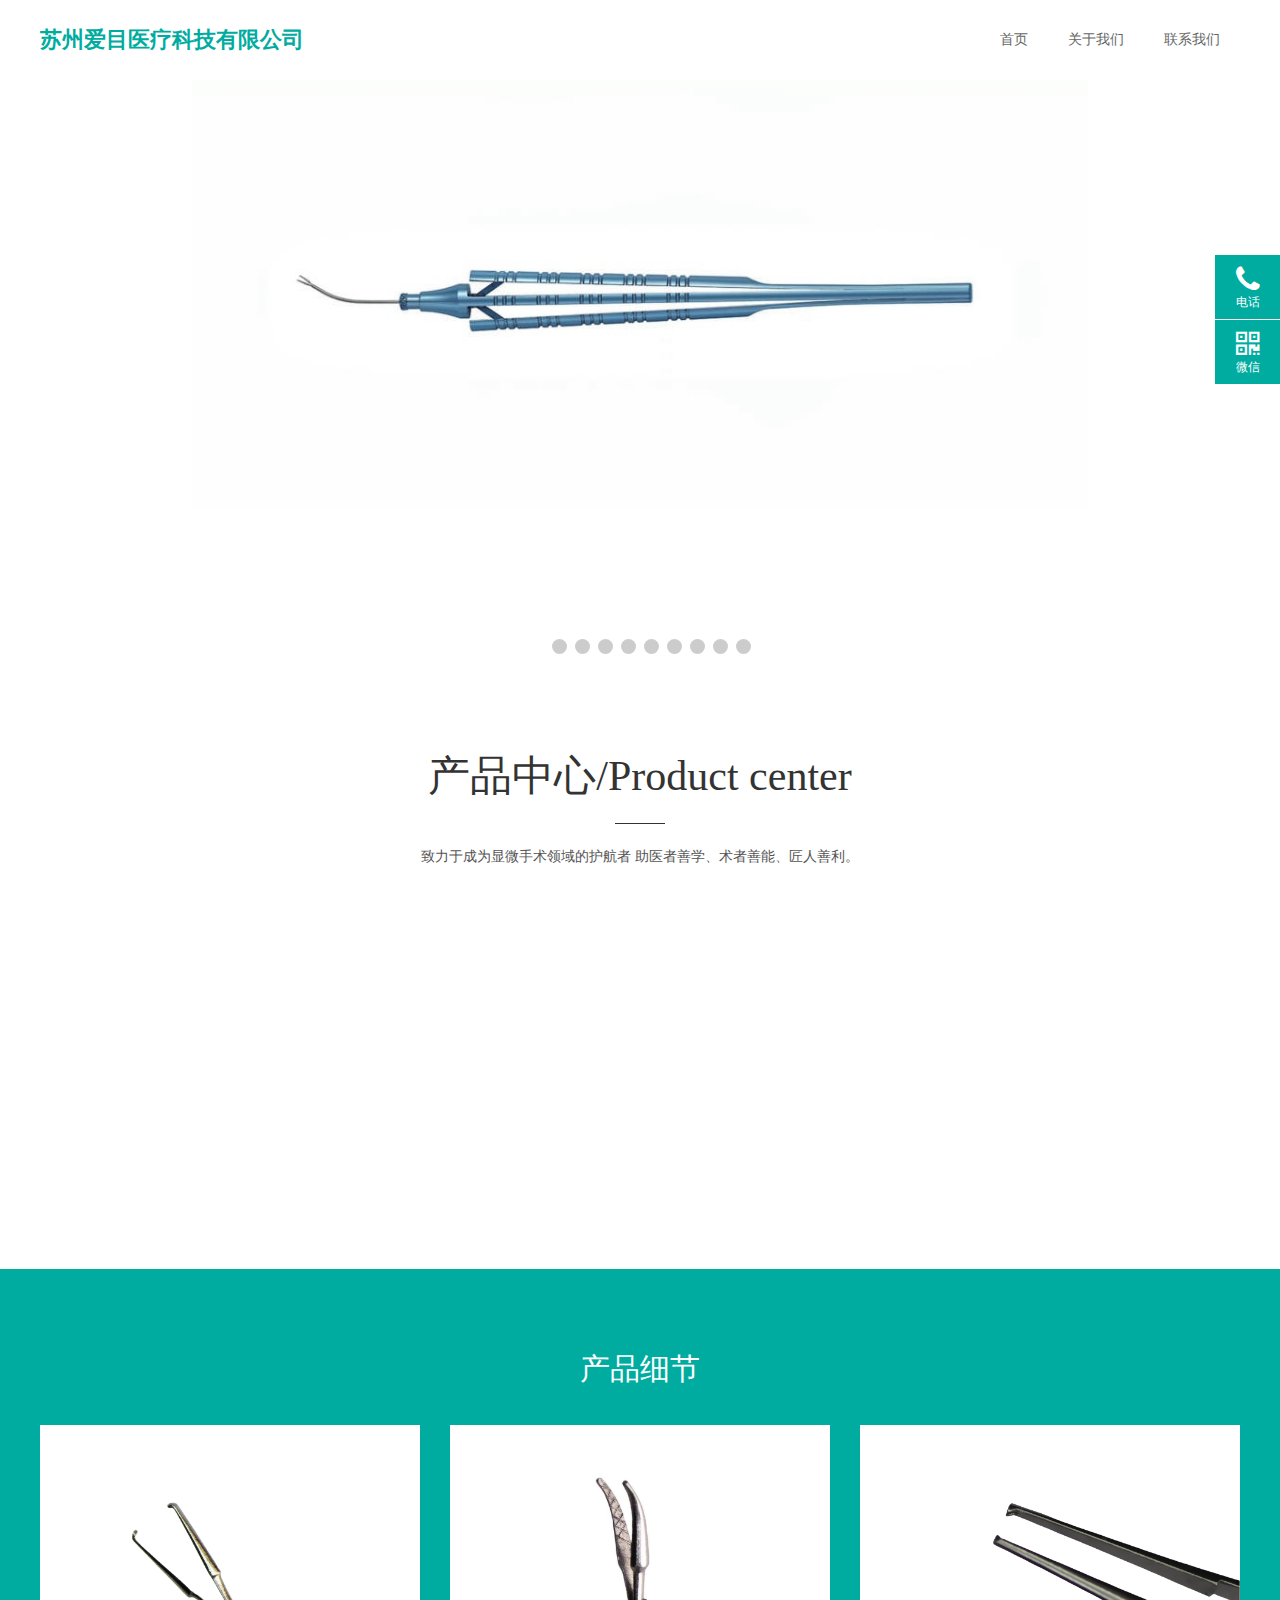
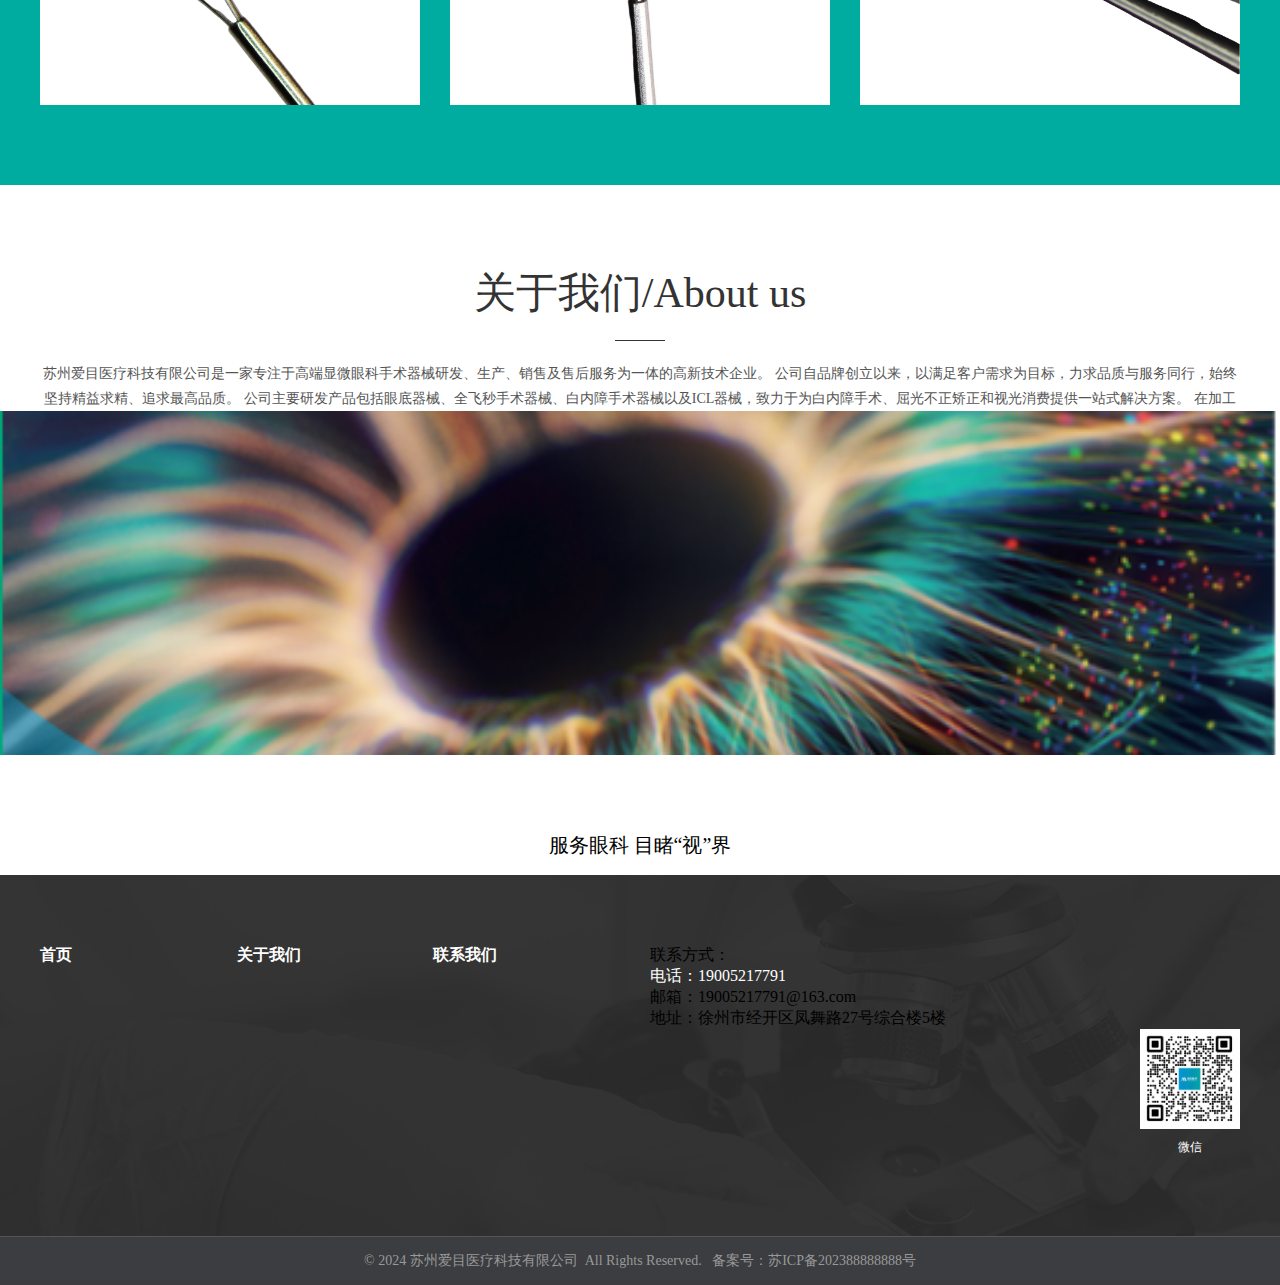
<file: index.html>
<!DOCTYPE html>
<html lang="en">
    <head>
        <title>苏州爱目医疗科技有限公司</title>
        <meta id="description" name="description" content="苏州爱目医疗科技有限公司" />
        <meta id="keywords" name="keywords" content="苏州爱目医疗科技有限公司" />
        <meta charset="UTF-8" />
        <meta http-equiv="X-UA-Compatible" content="IE=edge" />
        <meta name="viewport" content="width=device-width, initial-scale=1.0" />
        <meta name="format-detection" content="telephone=no" />
        <link rel="stylesheet" href="css/ml_index.css" />
        <link rel="stylesheet" href="css/ML_swiper.min.css" />
        <link rel="stylesheet" href="ML_font-awesome/css/font-awesome.min.css" />
        <link rel="stylesheet" href="css/ML_aos.css" />
        <script src="js/ML_jquery.min.js"></script>
        <script src="js/ML_aos.js"></script>
        <script src="js/ML_swiper.min.js"></script>
        <!--  All Javascript -->
    </head>

    <body>
        <!-- <script type="text/javascript" src="https://tyw.key.400301.com/js/replace_word_limit.js"></script> -->
        <meta name="viewport" content="width=device-width, initial-scale=1.0" />
        <script type="text/javascript" language="javascript">
            //①搜索开始
            function checkSearch() {
                if ($('#KeyName').val() == '' || $('#KeyName').val() == null) {
                    alert('请输入搜索关键词');
                    $('#KeyName').val('');
                    $('#KeyName').focus();
                    return false;
                }
                var Search_url = $('#key-Search').attr('value');
                window.location.href = Search_url + '?q=' + escape($('#KeyName').val());
            }

            //②按下回车键出发某个按钮开始
            document.onkeydown = function (event) {
                e = event ? event : window.event ? window.event : null;
                if (e.keyCode == 13) {
                    document.getElementById('SearchButton').click();
                    return false;
                }
            };
        </script>
        <a href="ProSearch.aspx" style="display: none" value="ProSearch.aspx" id="key-Search"></a>
        <!-- 手机端头部箭头 -->
        <link rel="stylesheet" href="css/nav.css" />
        <link rel="stylesheet" href="css/bugfixed.css" />

        <!-- 手机端头部箭头 -->

        <!-- 电脑端头部 -->
        <div class="pchead">
            <div class="pcheader">
                <a href="/" class="pclogo">
                    <!-- <img src="upload/img/20231116150436.png" alt="公司LOGO" /> -->
                    <span style="color: #00aca0; font-size: 22px; font-weight: bold; line-height: 40px">苏州爱目医疗科技有限公司</span>
                </a>
                <ul class="pcnav">
                    <!-- 一级导航 -->

                    <li class="first_li">
                        <a class="first_a" href="/">首页</a>
                    </li>

                    <li class="first_li">
                        <a class="first_a" href="Aboutus.html?ClassID=2">关于我们</a>
                    </li>

                    <!-- <li class="first_li">
                        <a class="first_a" href="Product.aspx">产品中心</a>
                    </li> -->

                    <!-- <li class="first_li">
                        <a class="first_a" href="News.aspx?ClassID=14">新闻中心</a>

                        <ul class="pc_sec_nav">
                            <li class="pc_sec_item">
                                <a href="News.aspx?ClassID=14" class="second_a">新闻资讯</a>
                            </li>

                            <li class="pc_sec_item">
                                <a href="News.aspx?ClassID=15" class="second_a">集团新闻</a>
                            </li>

                            <li class="pc_sec_item">
                                <a href="News.aspx?ClassID=16" class="second_a">行业新闻</a>
                            </li>

                            <li class="pc_sec_item">
                                <a href="News.aspx?ClassID=17" class="second_a">媒体报道</a>
                            </li>
                        </ul>
                    </li> -->

                    <!-- <li class="first_li">
                        <a class="first_a" href="News.aspx?ClassID=5">办公环境</a>
                    </li> -->

                    <!-- <li class="first_li">
                        <a class="first_a" href="Message.aspx?ClassID=22">在线留言</a>
                    </li> -->

                    <li class="first_li">
                        <a class="first_a" href="Contact.html?ClassID=23">联系我们</a>
                    </li>
                </ul>
            </div>
        </div>
        <!-- 电脑端头部 -->
        <!-- 手机端头部 -->
        <div class="ml_mb_head" data-aos="zoom-in">
            <a href="/" class="ml_mb_logo">
                <span style="color: #00aca0; font-size: 22px; font-weight: bold; line-height: 40px">苏州爱目医疗科技有限公司</span></a
            >
            <div class="hb">
                <span class="top_span"></span>
                <span class="center_span"></span>
                <span class="bottom_span"></span>
            </div>
        </div>
        <!-- 手机端头部 -->
        <!-- 手机端菜单 -->
        <div class="ml_mb_nav">
            <!-- 存在二级和三级的时候添加箭头 -->
            <!-- 一级菜单 -->
            <div class="ml_mbnav_1">
                <div class="ml_mbnav_1_item">
                    <a href="index.html">首页</a>
                </div>
                <!-- 二级菜单 -->
                <!-- 存在二级和三级的时候添加箭头 -->

                <div class="ml_mbnav_1_item">
                    <a href="Aboutus.html">关于我们</a>
                </div>

                <div class="ml_mbnav_1_item">
                    <a href="Contact.html">联系我们</a>
                </div>
                <!-- 二级菜单 -->
                <!-- 存在二级和三级的时候添加箭头 -->
            </div>
        </div>
        <!-- 手机端菜单 -->
        <!-- 固定分隔 -->
        <div class="sep"></div>

        <div class="swiper-container ml_banner">
            <div class="swiper-wrapper">
                <div class="swiper-slide">
                    <a href="#"
                        ><img src="source_images/banner/10.jpg" alt="通栏图片" style="width: 70%; height: auto; margin: 0 auto"
                    /></a>
                </div>
                <div class="swiper-slide">
                    <a href="#"
                        ><img src="source_images/banner/11.jpg" alt="通栏图片" style="width: 70%; height: auto; margin: 0 auto"
                    /></a>
                </div>
                <div class="swiper-slide">
                    <a href="#"><img src="source_images/banner/1.jpg" alt="通栏图片" style="width: 70%; height: auto; margin: 0 auto" /></a>
                </div>
                <div class="swiper-slide">
                    <a href="#"><img src="source_images/banner/2.jpg" alt="通栏图片" style="width: 70%; height: auto; margin: 0 auto" /></a>
                </div>
                <div class="swiper-slide">
                    <a href="#"><img src="source_images/banner/3.jpg" alt="通栏图片" style="width: 70%; height: auto; margin: 0 auto" /></a>
                </div>
                <div class="swiper-slide">
                    <a href="#"><img src="source_images/banner/4.jpg" alt="通栏图片" style="width: 70%; height: auto; margin: 0 auto" /></a>
                </div>
                <div class="swiper-slide">
                    <a href="#"><img src="source_images/banner/5.jpg" alt="通栏图片" style="width: 70%; height: auto; margin: 0 auto" /></a>
                </div>
                <div class="swiper-slide">
                    <a href="#"><img src="source_images/banner/6.jpg" alt="通栏图片" style="width: 70%; height: auto; margin: 0 auto" /></a>
                </div>
                <div class="swiper-slide">
                    <a href="#"><img src="source_images/banner/7.jpg" alt="通栏图片" style="width: 70%; height: auto; margin: 0 auto" /></a>
                </div>
                <div class="swiper-slide">
                    <a href="#"><img src="source_images/banner/8.jpg" alt="通栏图片" style="width: 70%; height: auto; margin: 0 auto" /></a>
                </div>
            </div>

            <!-- 如果需要分页器 -->
            <div class="swiper-pagination bannerpage swiper-pagination-white"></div>

            <!-- 如果需要导航按钮 -->
            <div class="swiper-button-prev bannerbtn bannerbtnleft"><i class="fa fa-angle-left"></i></div>
            <div class="swiper-button-next bannerbtn bannerbtnright"><i class="fa fa-angle-right"></i></div>
        </div>

        <div class="con1">
            <div class="con1con">
                <div class="con_title">
                    <strong>产品中心/Product center</strong>
                    <p>致力于成为显微手术领域的护航者 助医者善学、术者善能、匠人善利。</p>
                </div>

                <ul>
                    <li data-aos="fade-up" style="border-radius: 10px" onclick="window.open('ProDetail.html?Proid=4','_self')">
                        <img src="source_images/products/p-d-4.jpg" alt="全飞秒器械" />
                        <span>全飞秒器械</span>
                    </li>
                    <li data-aos="fade-up" style="border-radius: 10px" onclick="window.open('ProDetail.html?Proid=1','_self')">
                        <img src="source_images/products/p-d-1.jpg" alt="玻切手术器械" />
                        <span>玻切手术器械</span>
                    </li>

                    <li data-aos="fade-up" style="border-radius: 10px" onclick="window.open('ProDetail.html?Proid=3','_self')">
                        <img src="source_images/products/p-d-3.jpg" alt="超声乳化手术器械" />
                        <span>超声乳化手术器械</span>
                    </li>

                    <li data-aos="fade-up" style="border-radius: 10px" onclick="window.open('ProDetail.html?Proid=2','_self')">
                        <img src="source_images/products/p-d-2.jpg" alt="ICL 器 械" />
                        <span>ICL 器 械</span>
                    </li>
                </ul>

                <!-- <a href="Product.aspx" class="more2">查看更多</a> -->
            </div>
        </div>
        <!-- con2 -->
        <div class="con2">
            <div class="con2con">
                <strong>产品细节</strong>
                <div class="swiper-container mySwiper">
                    <div class="swiper-wrapper">
                        <div class="swiper-slide">
                            <a> <img src="source_images/products/p-b-5.jpg" alt="办公环境" /></a>
                            <!-- <p>办公环境</p> -->
                        </div>
                        <div class="swiper-slide">
                            <a> <img src="source_images/products/p-b-6.jpg" alt="办公环境" /></a>
                            <!-- <p>办公环境</p> -->
                        </div>
                        <div class="swiper-slide">
                            <a> <img src="source_images/products/p-b-1.jpg" alt="办公环境" /></a>
                            <!-- <p>办公环境</p> -->
                        </div>

                        <div class="swiper-slide">
                            <a> <img src="source_images/products/p-b-2.jpg" alt="办公环境" /></a>
                            <!-- <p>办公环境</p> -->
                        </div>

                        <div class="swiper-slide">
                            <a> <img src="source_images/products/p-b-3.jpg" alt="办公环境" /></a>
                            <!-- <p>办公环境</p> -->
                        </div>
                        <div class="swiper-slide">
                            <a> <img src="source_images/products/p-b-4.jpg" alt="办公环境" /></a>
                            <!-- <p>办公环境</p> -->
                        </div>
                    </div>
                </div>
                <!-- <a href="News.aspx?ClassID=5" class="more">查看更多</a> -->
            </div>
        </div>
        <!-- con3 -->
        <div class="con3">
            <div class="con3con">
                <div class="con_title">
                    <strong>关于我们/About us</strong>
                    <p>
                        苏州爱目医疗科技有限公司是一家专注于高端显微眼科手术器械研发、生产、销售及售后服务为一体的高新技术企业。
                        公司自品牌创立以来，以满足客户需求为目标，力求品质与服务同行，始终坚持精益求精、追求最高品质。
                        公司主要研发产品包括眼底器械、全飞秒手术器械、白内障手术器械以及ICL器械，致力于为白内障手术、屈光不正矫正和视光消费提供一站式解决方案。
                        在加工工艺上采用先进的精密数控设备，原材料上使用高级进口不锈钢材料，耐腐蚀性与钢性，确保显微手术器械的完美性能，加上高级工程师精心细心耐心的制作，生产出被眼科医生认可的高端显微手术器械，得到了眼科医生们的高度认可，同时也受到了客户和同行的一致好评。未来公司将一如既往致力于中国高端医疗器械的研发与创新，并成为中国高端医疗器械智能制造的领航者。
                    </p>
                </div>
            </div>
            <img class="flo_img" src="source_images/bg-2.png" alt="关于我们" />
        </div>

        <div style="font-size: 20px; text-align: center; line-height: 40px; margin-bottom: 10px; margin-top: -10px">
            服务眼科 目睹“视”界
        </div>

        <!-- 底部 -->

        <div class="foot">
            <div class="footer">
                <div class="footerleft">
                    <ul>
                        <li>
                            <strong style="cursor: pointer" onclick="window.open('index.html','_self')">首页</strong>
                        </li>

                        <li>
                            <strong style="cursor: pointer" onclick="window.open('Aboutus.html?ClassID=2','_self')">关于我们</strong>
                        </li>

                        <li>
                            <strong style="cursor: pointer" onclick="window.open('Contact.html?ClassID=23','_self')">联系我们</strong>
                        </li>
                    </ul>
                </div>
                <div class="footerright">
                    <div class="contact">
                        <p style="font-size: 16px; margin-top: 0">联系方式：</p>
                        <p style="color: #fff">电话：19005217791</p>
                        <p>邮箱：19005217791@163.com</p>
                        <p>地址：徐州市经开区凤舞路27号综合楼5楼</p>
                    </div>
                    <ul>
                        <li>
                            <img src="source_images/contact/weixin.png" alt="微信" />
                            <p>微信</p>
                        </li>
                    </ul>
                </div>
            </div>
        </div>

        <!-- copy -->
        <div class="copy">
            <div class="copycon">
                © 2024 苏州爱目医疗科技有限公司&nbsp;&nbsp;All Rights Reserved. &nbsp;&nbsp;备案号：<a
                    href="http://beian.miit.gov.cn/"
                    target="_blank"
                    >苏ICP备202388888888号</a
                >
            </div>
        </div>

        <script src="js/bugFixed.js"></script>
        <script src="js/ml_script.js"></script>

        <!-- 购物车 -->

        <!-- 网站通用侧边栏底部菜单 -->
        <link rel="stylesheet" href="css/ML_contact_nav.css" />
        <!-- 手机端底部菜单 -->
        <ul class="ml_mbbot">
            <li>
                <a href="/" style="text-align: center">
                    <i class="fa fa-home"></i>
                    <p>首页</p>
                </a>
            </li>
            <li>
                <a href="Tel:19005217791" style="text-align: center; color: #fff">
                    <i class="fa fa-phone"></i>
                    <p>电话</p>
                </a>
            </li>

            <li>
                <a href="#top" style="text-align: center">
                    <i class="fa fa-arrow-circle-o-up"></i>
                    <p>回到顶部</p>
                </a>
            </li>
        </ul>
        <!-- 手机端底部菜单 -->

        <!-- 电脑侧边栏 -->

        <div class="ml_sidebar">
            <ul>
                <li>
                    <i class="fa fa-phone"></i><span>电话</span>
                    <div class="ml_sidebar_pos">19005217791</div>
                </li>

                <li>
                    <i class="fa fa-qrcode"></i><span>微信</span>
                    <div class="ml_sidebar_pos ml_sidebar_pos_code">
                        <img src="source_images/contact/weixin.png" alt="二维码" />
                    </div>
                </li>

                <li class="backtotop ml_sidebar_show">
                    <a href="#top" style="color: #fff; display: flex; flex-direction: column"
                        ><i class="fa fa-angle-up"></i><span>返回顶部</span></a
                    >
                </li>
            </ul>
        </div>

        <!-- 电脑侧边栏 -->
        <!-- 网站通用侧边栏底部菜单 -->
    </body>
</html>
</file>
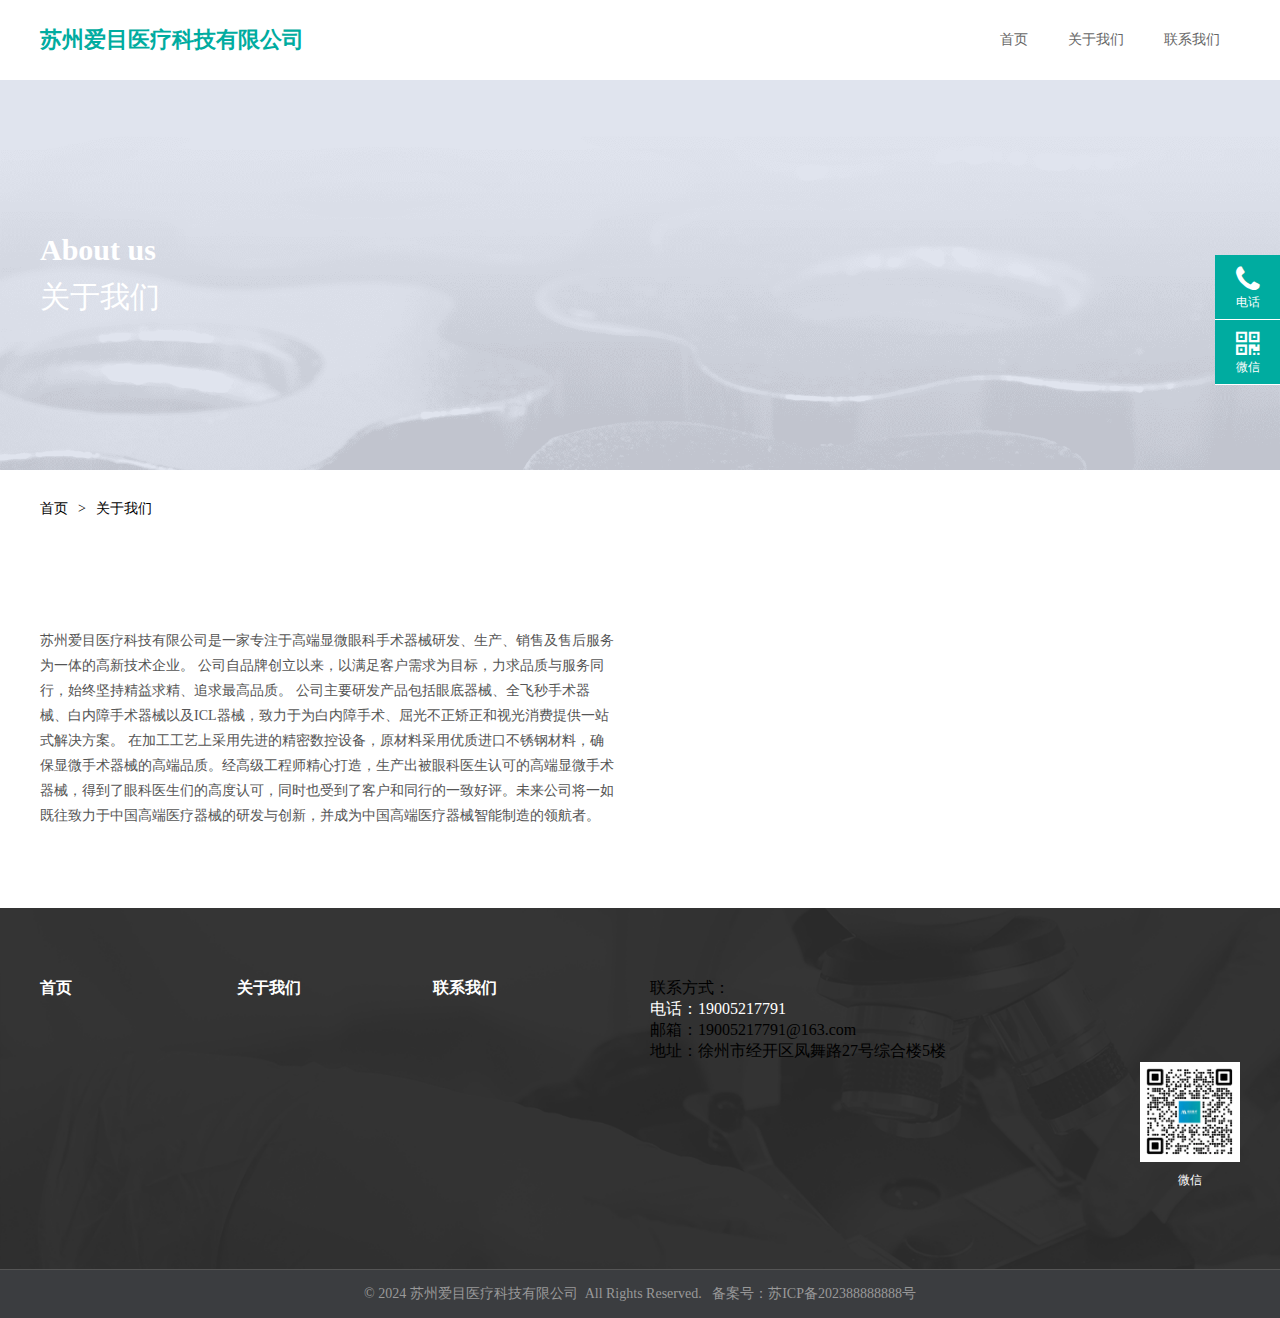
<file: Aboutus.html>
<!DOCTYPE html>
<html>
    <head>
        <title>苏州爱目医疗科技有限公司</title>
        <meta id="description" name="description" content="苏州爱目医疗科技有限公司" />
        <meta id="keywords" name="keywords" content="苏州爱目医疗科技有限公司" />
        <meta charset="UTF-8" />
        <meta http-equiv="X-UA-Compatible" content="IE=edge" />
        <meta name="viewport" content="width=device-width, initial-scale=1.0" />
        <meta name="format-detection" content="telephone=no" />
        <link rel="stylesheet" href="css/ml_index.css" />
        <link rel="stylesheet" href="css/ML_swiper.min.css" />
        <link rel="stylesheet" href="ML_font-awesome/css/font-awesome.min.css" />
        <link rel="stylesheet" href="css/ML_aos.css" />
        <script src="js/ML_jquery.min.js"></script>
        <script src="js/ML_aos.js"></script>
        <script src="js/ML_swiper.min.js"></script>

        <link rel="stylesheet" href="css/commonStyle.css" />
    </head>
    <body>
        <!-- <script type="text/javascript" src="https://tyw.key.400301.com/js/replace_word_limit.js"></script> -->
        <meta name="viewport" content="width=device-width, initial-scale=1.0" />
        <script type="text/javascript" language="javascript">
            //①搜索开始
            function checkSearch() {
                if ($('#KeyName').val() == '' || $('#KeyName').val() == null) {
                    alert('请输入搜索关键词');
                    $('#KeyName').val('');
                    $('#KeyName').focus();
                    return false;
                }
                var Search_url = $('#key-Search').attr('value');
                window.location.href = Search_url + '?q=' + escape($('#KeyName').val());
            }

            //②按下回车键出发某个按钮开始
            document.onkeydown = function (event) {
                e = event ? event : window.event ? window.event : null;
                if (e.keyCode == 13) {
                    document.getElementById('SearchButton').click();
                    return false;
                }
            };
        </script>
        <a href="ProSearch.aspx" style="display: none" value="ProSearch.aspx" id="key-Search"></a>
        <!-- 手机端头部箭头 -->
        <link rel="stylesheet" href="css/nav.css" />
        <link rel="stylesheet" href="css/bugfixed.css" />

        <!-- 手机端头部箭头 -->

        <!-- 电脑端头部 -->
        <div class="pchead">
            <div class="pcheader">
                <a href="/" class="pclogo">
                    <span style="color: #00aca0; font-size: 22px; font-weight: bold; line-height: 40px">苏州爱目医疗科技有限公司</span></a
                >
                <ul class="pcnav">
                    <!-- 一级导航 -->

                    <li class="first_li">
                        <a class="first_a" href="/">首页</a>
                    </li>

                    <li class="first_li">
                        <a class="first_a" href="Aboutus.html?ClassID=2">关于我们</a>
                    </li>

                    <li class="first_li">
                        <a class="first_a" href="Contact.html">联系我们</a>
                    </li>
                </ul>
            </div>
        </div>
        <!-- 电脑端头部 -->
        <!-- 手机端头部 -->
        <div class="ml_mb_head" data-aos="zoom-in">
            <a href="/" class="ml_mb_logo">
                <span style="color: #00aca0; font-size: 22px; font-weight: bold; line-height: 40px">苏州爱目医疗科技有限公司</span></a
            >
            <div class="hb">
                <span class="top_span"></span>
                <span class="center_span"></span>
                <span class="bottom_span"></span>
            </div>
        </div>
        <!-- 手机端头部 -->
        <!-- 手机端菜单 -->
        <div class="ml_mb_nav">
            <!-- 存在二级和三级的时候添加箭头 -->
            <!-- 一级菜单 -->
            <div class="ml_mbnav_1">
                <div class="ml_mbnav_1_item">
                    <a href="index.html">首页</a>
                </div>
                <!-- 二级菜单 -->
                <!-- 存在二级和三级的时候添加箭头 -->

                <div class="ml_mbnav_1_item">
                    <a href="Aboutus.html?ClassID=2">关于我们</a>
                </div>

                <div class="ml_mbnav_1_item">
                    <a href="Contact.html">联系我们</a>
                </div>
                <!-- 二级菜单 -->
                <!-- 存在二级和三级的时候添加箭头 -->
            </div>
        </div>
        <!-- 手机端菜单 -->
        <!-- 固定分隔 -->
        <div class="sep"></div>
        <!-- 内页通栏 -->

        <div class="inbanner" style="background-image: url('source_images/20230616165251.png')">
            <div class="inbannercon">
                <strong>About us</strong>
                <p>关于我们</p>
            </div>
        </div>

        <div class="ml_bread_inner">
            <a href="/">首页</a>
            <span>></span>
            <a>关于我们</a>
        </div>
        <!-- 内页二级 -->
        <!-- 内页面包屑 -->
        <div class="aboutus1">
            <div class="aboutus1con">
                <div class="aboutus1conleft">
                    <p>
                        苏州爱目医疗科技有限公司是一家专注于高端显微眼科手术器械研发、生产、销售及售后服务为一体的高新技术企业。
                        公司自品牌创立以来，以满足客户需求为目标，力求品质与服务同行，始终坚持精益求精、追求最高品质。
                        公司主要研发产品包括眼底器械、全飞秒手术器械、白内障手术器械以及ICL器械，致力于为白内障手术、屈光不正矫正和视光消费提供一站式解决方案。
                        在加工工艺上采用先进的精密数控设备，原材料采用优质进口不锈钢材料，确保显微手术器械的高端品质。经高级工程师精心打造，生产出被眼科医生认可的高端显微手术器械，得到了眼科医生们的高度认可，同时也受到了客户和同行的一致好评。未来公司将一如既往致力于中国高端医疗器械的研发与创新，并成为中国高端医疗器械智能制造的领航者。
                    </p>
                </div>
            </div>
        </div>

        <div class="foot">
            <div class="footer">
                <div class="footerleft">
                    <ul>
                        <li>
                            <strong style="cursor: pointer" onclick="window.open('index.html','_self')">首页</strong>
                        </li>

                        <li>
                            <strong style="cursor: pointer" onclick="window.open('Aboutus.html?ClassID=2','_self')">关于我们</strong>
                        </li>

                        <li>
                            <strong style="cursor: pointer" onclick="window.open('Contact.html?ClassID=23','_self')">联系我们</strong>
                        </li>
                    </ul>
                </div>
                <div class="footerright">
                    <div class="contact">
                        <p style="font-size: 16px; margin-top: 0">联系方式：</p>
                        <p style="color: #fff">电话：19005217791</p>
                        <p>邮箱：19005217791@163.com</p>
                        <p>地址：徐州市经开区凤舞路27号综合楼5楼</p>
                    </div>
                    <ul>
                        <li>
                            <img src="source_images/contact/weixin.png" alt="微信" />
                            <p>微信</p>
                        </li>
                    </ul>
                </div>
            </div>
        </div>

        <!-- copy -->
        <div class="copy">
            <div class="copycon">
                © 2024 苏州爱目医疗科技有限公司&nbsp;&nbsp;All Rights Reserved. &nbsp;&nbsp;备案号：<a
                    href="http://beian.miit.gov.cn/"
                    target="_blank"
                    >苏ICP备202388888888号</a
                >
            </div>
        </div>

        <script src="js/bugFixed.js"></script>
        <script src="js/ml_script.js"></script>

        <!-- 购物车 -->

        <!-- 网站通用侧边栏底部菜单 -->
        <link rel="stylesheet" href="css/ML_contact_nav.css" />
        <!-- 手机端底部菜单 -->
        <ul class="ml_mbbot">
            <li>
                <a href="/" style="text-align: center">
                    <i class="fa fa-home"></i>
                    <p>首页</p>
                </a>
            </li>
            <li>
                <a href="Tel:19005217791" style="text-align: center; color: #fff">
                    <i class="fa fa-phone"></i>
                    <p>电话</p>
                </a>
            </li>
            <!-- <li>
                <a href="Message.aspx?ClassID=22" style="text-align: center">
                    <i class="fa fa-envelope-o"></i>
                    <p>留言</p>
                </a>
            </li> -->
            <li>
                <a href="#top" style="text-align: center">
                    <i class="fa fa-arrow-circle-o-up"></i>
                    <p>回到顶部</p>
                </a>
            </li>
        </ul>
        <!-- 手机端底部菜单 -->

        <!-- 电脑侧边栏 -->

        <div class="ml_sidebar">
            <ul>
                <li>
                    <i class="fa fa-phone"></i><span>电话</span>
                    <div class="ml_sidebar_pos" style="color: #fff">19005217791</div>
                </li>

                <li>
                    <i class="fa fa-qrcode"></i><span>微信</span>
                    <div class="ml_sidebar_pos ml_sidebar_pos_code">
                        <img src="source_images/contact/weixin.png" alt="二维码" />
                    </div>
                </li>

                <li class="backtotop ml_sidebar_show">
                    <a href="#top" style="color: #fff; display: flex; flex-direction: column"
                        ><i class="fa fa-angle-up"></i><span>返回顶部</span></a
                    >
                </li>
            </ul>
        </div>

        <!-- 电脑侧边栏 -->
        <!-- 网站通用侧边栏底部菜单 -->
    </body>
</html>
</file>
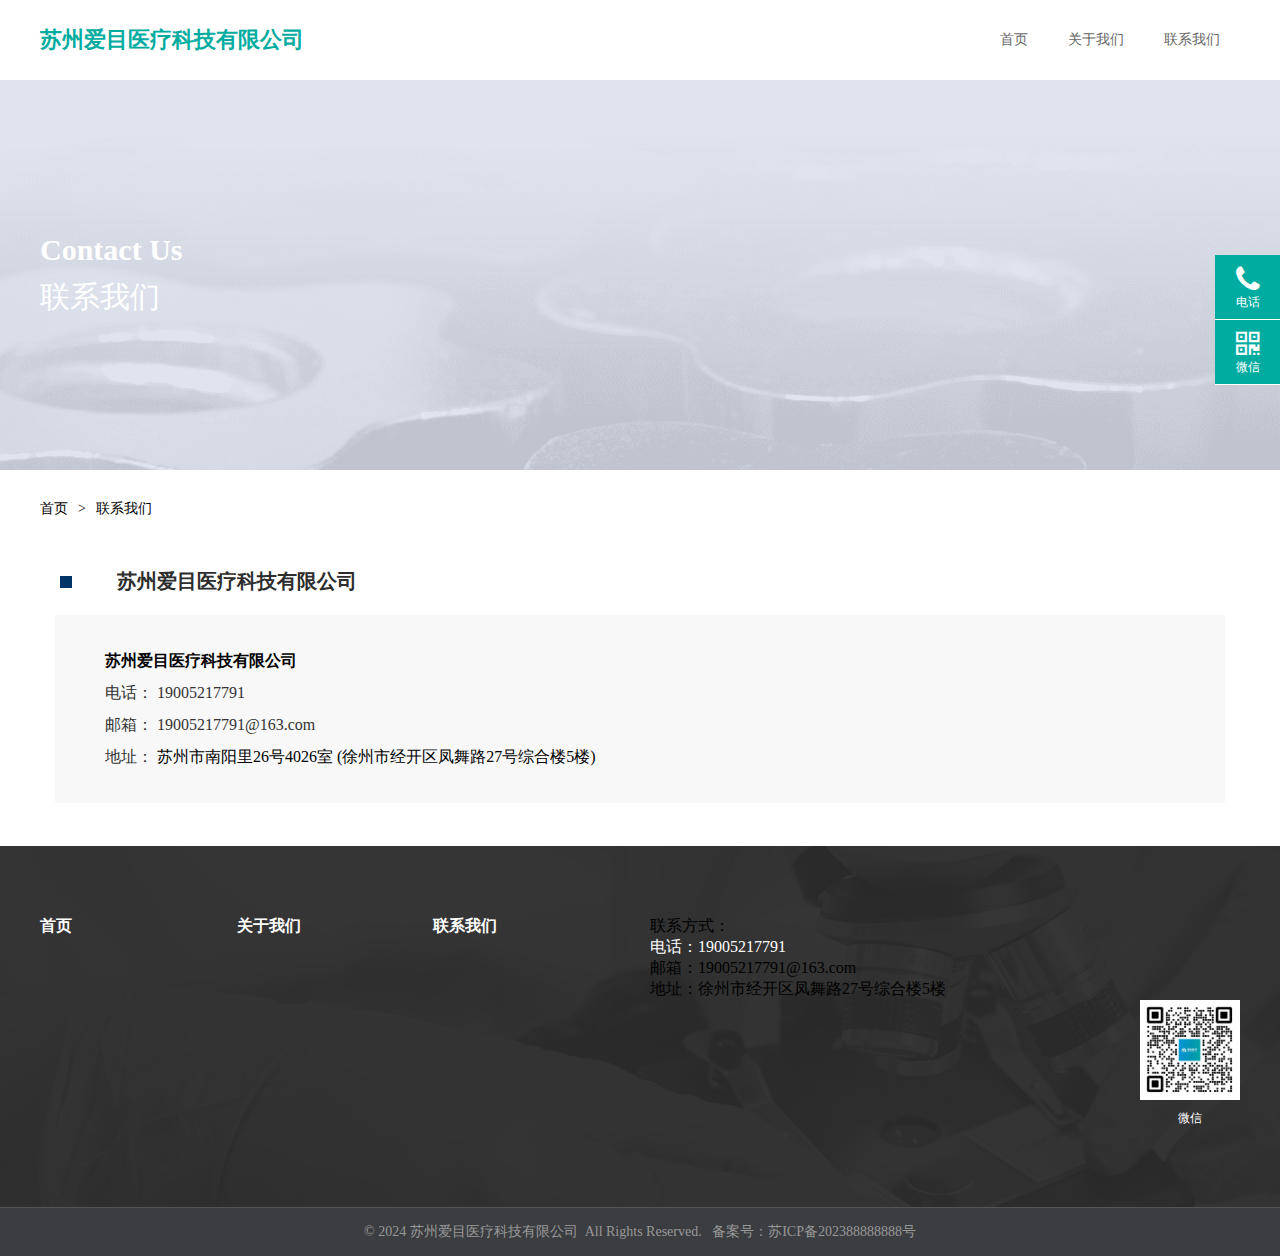
<file: Contact.html>
<!DOCTYPE html>
<html>
    <head>
        <title>苏州爱目医疗科技有限公司</title>
        <meta id="description" name="description" content="苏州爱目医疗科技有限公司" />
        <meta id="keywords" name="keywords" content="苏州爱目医疗科技有限公司" />
        <meta charset="UTF-8" />
        <meta http-equiv="X-UA-Compatible" content="IE=edge" />
        <meta name="viewport" content="width=device-width, initial-scale=1.0" />
        <meta name="format-detection" content="telephone=no" />
        <link rel="stylesheet" href="css/ml_index.css" />
        <link rel="stylesheet" href="css/ML_swiper.min.css" />
        <link rel="stylesheet" href="ML_font-awesome/css/font-awesome.min.css" />
        <link rel="stylesheet" href="css/ML_aos.css" />
        <script src="js/ML_jquery.min.js"></script>
        <script src="js/ML_aos.js"></script>
        <script src="js/ML_swiper.min.js"></script>

        <link rel="stylesheet" href="css/commonStyle.css" />

        <style type="text/css">
            /*contact*/

            .contact007 {
                margin-top: 10px;
            }

            .contact007 ul li {
                line-height: 30px;
                border-bottom: #e3d2c1 dashed 1px;
            }

            #ContactMoban {
                margin: 50px auto;
            }
        </style>
        <script type="text/javascript" src="js/contact.js"></script>
        <link rel="stylesheet" href="css/ml_index.css" />
        <link rel="stylesheet" href="css/commonStyle.css" />
        <link rel="stylesheet" href="css/contact.css" />
    </head>

    <body>
        <form id="form1">
            <!-- <script type="text/javascript" src="https://tyw.key.400301.com/js/replace_word_limit.js"></script> -->
            <meta name="viewport" content="width=device-width, initial-scale=1.0" />
            <script type="text/javascript" language="javascript">
                //①搜索开始
                function checkSearch() {
                    if ($('#KeyName').val() == '' || $('#KeyName').val() == null) {
                        alert('请输入搜索关键词');
                        $('#KeyName').val('');
                        $('#KeyName').focus();
                        return false;
                    }
                    var Search_url = $('#key-Search').attr('value');
                    window.location.href = Search_url + '?q=' + escape($('#KeyName').val());
                }

                //②按下回车键出发某个按钮开始
                document.onkeydown = function (event) {
                    e = event ? event : window.event ? window.event : null;
                    if (e.keyCode == 13) {
                        document.getElementById('SearchButton').click();
                        return false;
                    }
                };
            </script>
            <a href="ProSearch.aspx" style="display: none" value="ProSearch.aspx" id="key-Search"></a>
            <!-- 手机端头部箭头 -->
            <link rel="stylesheet" href="css/nav.css" />
            <link rel="stylesheet" href="css/bugfixed.css" />

            <!-- 手机端头部箭头 -->

            <!-- 电脑端头部 -->
            <div class="pchead">
                <div class="pcheader">
                    <a href="/" class="pclogo">
                        <span style="color: #00aca0; font-size: 22px; font-weight: bold; line-height: 40px">苏州爱目医疗科技有限公司</span>
                    </a>
                    <ul class="pcnav">
                        <!-- 一级导航 -->

                        <li class="first_li">
                            <a class="first_a" href="/">首页</a>
                        </li>

                        <li class="first_li">
                            <a class="first_a" href="Aboutus.html">关于我们</a>
                        </li>

                        <li class="first_li">
                            <a class="first_a" href="Contact.html">联系我们</a>
                        </li>
                    </ul>
                </div>
            </div>
            <!-- 电脑端头部 -->
            <!-- 手机端头部 -->
            <div class="ml_mb_head" data-aos="zoom-in">
                <a href="/" class="ml_mb_logo">
                    <span style="color: #00aca0; font-size: 22px; font-weight: bold; line-height: 40px">苏州爱目医疗科技有限公司</span></a
                >
                <div class="hb">
                    <span class="top_span"></span>
                    <span class="center_span"></span>
                    <span class="bottom_span"></span>
                </div>
            </div>
            <!-- 手机端头部 -->
            <!-- 手机端菜单 -->
            <div class="ml_mb_nav">
                <!-- 存在二级和三级的时候添加箭头 -->
                <!-- 一级菜单 -->
                <div class="ml_mbnav_1">
                    <div class="ml_mbnav_1_item">
                        <a href="/">首页</a>
                    </div>
                    <!-- 二级菜单 -->
                    <!-- 存在二级和三级的时候添加箭头 -->

                    <div class="ml_mbnav_1_item">
                        <a href="Aboutus.html">关于我们</a>
                    </div>

                    <div class="ml_mbnav_1_item">
                        <a href="Contact.html">联系我们</a>
                    </div>
                    <!-- 二级菜单 -->
                    <!-- 存在二级和三级的时候添加箭头 -->
                </div>
            </div>
            <!-- 手机端菜单 -->
            <!-- 固定分隔 -->
            <div class="sep"></div>

            <div class="inbanner" style="background-image: url('source_images/20230616165251.png')">
                <div class="inbannercon">
                    <strong>Contact Us</strong>
                    <p>联系我们</p>
                </div>
            </div>

            <div class="ml_bread_inner">
                <a href="/">首页</a>
                <span>></span>
                <a>联系我们</a>
            </div>

            <div class="inside">
                <!--Content Start-->

                <div id="w_grid-1648186539797" class="w_grid-000">
                    <div class="w_grid">
                        <div class="e_box e_box-000 p_gridbox">
                            <div id="content_box-1648186539797-0" class="e_box e_box-000 d_gridCell_0 p_gridCell">
                                <div id="w_fline-1648186539807" class="w_fline-001">
                                    <div class="w_fline"><div class="e_line e_Hline-001 p_FLine"></div></div>
                                </div>
                            </div>
                            <div id="content_box-1648186539797-1" class="e_box e_box-000 d_gridCell_1 p_gridCell">
                                <div id="w_common_text-1648186540222" class="reset_style">
                                    <div>
                                        <p>
                                            <strong
                                                ><span style="font-size: 20px"
                                                    ><span style="color: #2d2d2d"
                                                        ><span style="font-family: arial, helvetica, sans-serif">
                                                            苏州爱目医疗科技有限公司
                                                        </span></span
                                                    ></span
                                                ></strong
                                            >
                                        </p>
                                    </div>
                                </div>
                            </div>
                        </div>
                    </div>
                </div>

                <div id="w_grid-1648186539817" class="w_grid-000">
                    <div class="w_grid signal">
                        <div class="e_box e_box-000 p_gridbox">
                            <div id="content_box-1648186539817-0" class="e_box e_box-000 d_gridCell_0 p_gridCell">
                                <div id="w_grid-1648186539827" class="w_grid-000" data-vhide768="true" style="padding: 0 15px">
                                    <div class="w_grid signal">
                                        <div class="e_box e_box-000 p_gridbox">
                                            <div id="content_box-1648186539827-0" class="e_box e_box-000 d_gridCell_0 p_gridCell">
                                                <div id="w_grid-1648186539837" class="w_grid-000">
                                                    <div class="w_grid signal">
                                                        <div class="e_box e_box-000 p_gridbox">
                                                            <div
                                                                id="content_box-1648186539837-0"
                                                                class="e_box e_box-000 d_gridCell_0 p_gridCell"
                                                            >
                                                                <div id="w_common_text-1648186540227" class="reset_style">
                                                                    <div>
                                                                        <p>
                                                                            <strong
                                                                                ><span style="line-height: 2"
                                                                                    ><span style="font-size: 16px"
                                                                                        ><span style="font-family: 微软雅黑">
                                                                                            苏州爱目医疗科技有限公司
                                                                                        </span></span
                                                                                    ></span
                                                                                ></strong
                                                                            >
                                                                        </p>

                                                                        <p>
                                                                            <span style="font-size: 16px"
                                                                                ><span style="line-height: 2"
                                                                                    ><span style="font-family: 微软雅黑"
                                                                                        ><span style="color: #333">电话： </span>
                                                                                        <a href="tel:19005217791"
                                                                                            ><span style="color: #333">19005217791</span></a
                                                                                        >&nbsp; &nbsp; &nbsp; &nbsp; &nbsp; &nbsp; &nbsp;
                                                                                        &nbsp;&nbsp;</span
                                                                                    ></span
                                                                                ></span
                                                                            >
                                                                        </p>
                                                                        <p>
                                                                            <span style="font-size: 16px"
                                                                                ><span style="line-height: 2"
                                                                                    ><span style="font-family: 微软雅黑">
                                                                                        <span style="color: #333">邮箱：</span>
                                                                                        <a>
                                                                                            <span style="color: #333"
                                                                                                >19005217791@163.com
                                                                                            </span>
                                                                                        </a>
                                                                                    </span>
                                                                                </span>
                                                                            </span>
                                                                        </p>

                                                                        <p>
                                                                            <span style="font-size: 16px"
                                                                                ><span style="line-height: 2"
                                                                                    ><span style="font-family: 微软雅黑"
                                                                                        ><span style="color: #333">地址：</span>
                                                                                        苏州市南阳里26号4026室
                                                                                        (徐州市经开区凤舞路27号综合楼5楼)</span
                                                                                    ></span
                                                                                ></span
                                                                            >
                                                                        </p>
                                                                    </div>
                                                                </div>
                                                            </div>
                                                        </div>
                                                    </div>
                                                </div>
                                            </div>
                                        </div>
                                    </div>
                                </div>
                            </div>
                        </div>
                    </div>
                    <div id="w_fline-1648186539847" class="w_fline-001" style="margin-bottom: 20px">
                        <div class="w_fline"><div class="e_line e_Hline-001 p_FLine"></div></div>
                    </div>
                </div>

                <!-- <div id="ContactMoban" style="width: 100%">
                    <div class="ml_contactcon_module2">
                        <div class="ml_map1">
                            <li>
                                <p>
                                    <iframe
                                        class="ueditor_baidumap"
                                        src="http://14149.template.tyjz.com/qz_ueditor/dialogs/map/show.html#center=117.32,34.27&zoom=15&width=530&height=340&markers=117.32,34.27&markerStyles=l,A"
                                        frameborder="0"
                                        width="100%"
                                        height="500px"
                                    ></iframe>
                                </p>
                            </li>
                        </div>
                    </div>
                </div> -->
                <!--Content End-->
            </div>
            <!-- inside -->
            <!-- con7 -->

            <div class="foot">
                <div class="footer">
                    <div class="footerleft">
                        <ul>
                            <li>
                                <strong style="cursor: pointer" onclick="window.open('index.html','_self')">首页</strong>
                            </li>

                            <li>
                                <strong style="cursor: pointer" onclick="window.open('Aboutus.html?ClassID=2','_self')">关于我们</strong>
                            </li>

                            <li>
                                <strong style="cursor: pointer" onclick="window.open('Contact.html?ClassID=23','_self')">联系我们</strong>
                            </li>
                        </ul>
                    </div>
                    <div class="footerright">
                        <div class="contact">
                            <p style="font-size: 16px; margin-top: 0">联系方式：</p>
                            <p style="color: #fff">电话：19005217791</p>
                            <p>邮箱：19005217791@163.com</p>
                            <p>地址：徐州市经开区凤舞路27号综合楼5楼</p>
                        </div>
                        <ul>
                            <li>
                                <img src="source_images/contact/weixin.png" alt="微信" />
                                <p>微信</p>
                            </li>
                        </ul>
                    </div>
                </div>
            </div>

            <!-- copy -->
            <div class="copy">
                <div class="copycon">
                    © 2024 苏州爱目医疗科技有限公司&nbsp;&nbsp;All Rights Reserved. &nbsp;&nbsp;备案号：<a
                        href="http://beian.miit.gov.cn/"
                        target="_blank"
                        >苏ICP备202388888888号</a
                    >

                    <!-- <a href="https://www.400301.com/" title="腾云建站仅向商家提供技术服务" target="_blank"> 腾云建站仅向商家提供技术服务 </a> -->
                </div>
            </div>

            <script src="js/bugFixed.js"></script>
            <script src="js/ml_script.js"></script>

            <!-- 购物车 -->

            <!-- 网站通用侧边栏底部菜单 -->
            <link rel="stylesheet" href="css/ML_contact_nav.css" />
            <!-- 手机端底部菜单 -->
            <ul class="ml_mbbot">
                <li>
                    <a href="/" style="text-align: center">
                        <i class="fa fa-home"></i>
                        <p>首页</p>
                    </a>
                </li>
                <li>
                    <a href="Tel:19005217791" style="text-align: center; color: #fff">
                        <i class="fa fa-phone"></i>
                        <p>电话</p>
                    </a>
                </li>
                <!-- <li>
                    <a href="Message.aspx?ClassID=22" style="text-align: center">
                        <i class="fa fa-envelope-o"></i>
                        <p>留言</p>
                    </a>
                </li> -->
                <li>
                    <a href="#top" style="text-align: center">
                        <i class="fa fa-arrow-circle-o-up"></i>
                        <p>回到顶部</p>
                    </a>
                </li>
            </ul>
            <!-- 手机端底部菜单 -->

            <!-- 电脑侧边栏 -->

            <div class="ml_sidebar">
                <ul>
                    <li>
                        <i class="fa fa-phone"></i><span>电话</span>
                        <div class="ml_sidebar_pos">19005217791</div>
                    </li>

                    <!-- <li>
                        <i class="fa fa-qq"></i><span>QQ</span>
                        <div class="ml_sidebar_pos">888888</div>
                    </li> -->

                    <li>
                        <i class="fa fa-qrcode"></i><span>微信</span>
                        <div class="ml_sidebar_pos ml_sidebar_pos_code">
                            <img src="source_images/contact/weixin.png" alt="二维码" />
                        </div>
                    </li>
                    <!-- 
                    <li onclick="window.open('tencent://message/?uin=888888&Site=Sambow&Menu=yes')">
                        <i class="fa fa-user"></i><span>客服</span>
                    </li> -->

                    <li class="backtotop ml_sidebar_show">
                        <a href="#top" style="color: #fff; display: flex; flex-direction: column"
                            ><i class="fa fa-angle-up"></i><span>返回顶部</span></a
                        >
                    </li>
                </ul>
            </div>

            <!-- 电脑侧边栏 -->
            <!-- 网站通用侧边栏底部菜单 -->
        </form>
    </body>
</html>
</file>
<file: css/ml_index.css>
* {
    padding: 0;
    margin: 0;
    box-sizing: border-box;
    font-family: 'microsoft yahei';
}

ul li {
    list-style: none;
}

a {
    text-decoration: none;
}

a:hover {
    text-decoration: none;
}

img {
    vertical-align: top;
    outline-width: 0ch;
}

:root {
    --main-color: #00aca0;
    --main-color-white: #ffffff;
    --main-color-555: #555555;
    --main-color-999: #999999;
    --main-color-666: #666666;
    --main-color-333: #333333;
    --main-color-888: #888888;
    --main-transition: all ease 0.4s;
    --main-shadow: rgba(100, 100, 111, 0.2) 0px 7px 29px 0px;
}

@media only screen and (min-width: 996px) {
    .pchead {
        width: 100%;
        position: fixed;
        top: 0;
        left: 0;
        z-index: 99;
        background-color: var(--main-color-white);
        height: 80px;
    }
    .pcheader {
        max-width: 1200px;
        margin: 0 auto;
        display: flex;
        align-items: center;
        justify-content: space-between;
        height: 80px;
    }
    .pclogo img {
        height: 40px;
    }
    .pcnav {
        display: flex;
        align-items: center;
        position: relative;
        z-index: 99;
    }
    .pcnav > li {
        position: relative;
        transition: var(--main-transition);
    }
    .pcnav > li > a {
        display: block;
        height: 80px;
        line-height: 80px;
        font-size: 14px;
        transition: var(--main-transition);
        color: var(--main-color-666);
        padding: 0 20px;
    }
    .pc_sec_nav {
        position: absolute;
        top: 100%;
        left: 0;
        width: 150px;
        background-color: var(--main-color-white);
        transform: rotateX(-60deg);
        opacity: 0;
        visibility: hidden;
        transition: var(--main-transition);
    }
    .pc_sec_item a {
        color: var(--main-color-666);
        font-size: 14px;
        display: block;
        padding: 10px 20px;
        transition: var(--main-transition);
    }
    .pcnav > li > a:hover {
        color: var(--main-color-white);
        font-weight: bold;
        background-color: var(--main-color);
    }
    .pc_sec_item a:hover {
        color: var(--main-color-white) !important;
        background-color: var(--main-color) !important;
    }
    .pcnav li:hover .pc_sec_nav {
        transform: rotateX(0deg) !important;
        opacity: 1 !important;
        visibility: visible !important;
    }
    .pc_sec_item:hover .pc_third_nav {
        transform: rotateX(0deg) !important;
        opacity: 1 !important;
        visibility: visible !important;
    }
    .pcnav li:hover {
        background-color: var(--main-color) !important;
    }
    .pcnav li:hover .first_a {
        color: #fff;
        font-weight: bold;
    }
    .pc_sec_item:hover .second_a {
        color: var(--main-color-white) !important;
        font-weight: bold;
    }
    .third_a:hover {
        color: var(--main-color-white) !important;
        font-weight: bold;
    }
    .pc_sec_item {
        position: relative;
    }
    .pc_third_nav {
        position: absolute;
        left: 100%;
        top: 0;
        z-index: 998;
        width: 150px;
        transform: rotateX(-60deg);
        opacity: 0;
        visibility: hidden;
        transition: var(--main-transition);
    }
    .third_a {
        color: var(--main-color-666);
        background-color: var(--main-color-white);
    }
    .ml_mb_head {
        display: none;
    }
    .ml_mb_nav {
        display: none;
    }
    .ml_banner {
        width: 100%;
        z-index: 998;
        margin-top: 80px !important;
    }
    .ml_banner:hover .bannerbtnleft {
        left: 10px !important;
        opacity: 1 !important;
    }
    .ml_banner:hover .bannerbtnright {
        right: 10px !important;
        opacity: 1 !important;
    }
    .ml_banner img {
        width: 100%;
        height: 600px;
        display: block;
    }
    .ml_banner .swiper-slide a {
        display: block;
        text-align: center;
        height: fit-content;
        /* border-top: 1px solid var(--main-color);
        border-bottom: 1px solid var(--main-color); */
    }
    .bannerpage .swiper-pagination-bullet {
        width: 15px !important;
        height: 15px !important;
    }
    .bannerbtn {
        width: 50px !important;
        display: flex;
        align-items: center;
        justify-content: center;
        color: var(--main-color-white);
        font-size: 25px;
        height: 50px !important;
        transition: var(--main-transition);
        background: rgba(0, 0, 0, 0.7);
        background-image: none !important;
        opacity: 0;
    }
    .bannerbtnleft {
        left: 0 !important;
    }
    .bannerbtnright {
        right: 0 !important;
    }
    .copy {
        width: 100%;
        text-align: center;
        padding: 15px;
        border-top: 1px solid #555555;
        background-color: #3b3d40;
    }
    .copycon {
        text-align: center;
        max-width: 1200px;
        text-align: center;
        font-size: 14px;
        color: var(--main-color-999);
        margin: 0 auto;
    }
    .copycon a {
        font-size: 14px;
        color: var(--main-color-999);
    }
    .con1 {
        width: 100%;
        padding: 80px 0;
    }
    .con1con {
        max-width: 1200px;
        margin: 0 auto;
    }
    .con_title {
        margin-bottom: 50px;
    }
    .con_title strong {
        font-size: 42px;
        color: var(--main-color-333);
        font-weight: normal;
        display: block;
        text-align: center;
        position: relative;
    }
    .con_title strong::after {
        position: absolute;
        content: '';
        width: 50px;
        height: 1px;
        background-color: var(--main-color-333);
        bottom: -20px;
        left: 50%;
        transform: translateX(-50%);
    }
    .con_title p {
        font-size: 14px;
        color: var(--main-color-555);
        line-height: 25px;
        text-align: center;
        margin-top: 40px;
    }
    .con1con ul {
        margin: 0 auto;
        margin-top: 35px;
        display: flex;
        flex-wrap: wrap;
        justify-content: space-between;
    }
    .con1con ul li {
        width: 23%;
        position: relative;
        padding: 20px;
        background: #e6e6e6;
        cursor: pointer;
    }
    .con1con ul li img {
        width: 170px;
        height: 170px;
        display: block;
        /* border-radius: 50%; */
        margin: 0 auto;
    }
    .con1con ul li span {
        font-size: 14px;
        left: 50%;
        color: var(--main-color-white);
        display: block;
        height: 40px;
        line-height: 40px;
        text-align: center;
        background: #ffffff;
        color: var(--main-color);
        margin-top: 20px;
    }
    .more2 {
        display: block;
        width: 150px;
        height: 40px;
        line-height: 40px;
        text-align: center;
        font-size: 14px;
        color: var(--main-color-white);
        background-color: var(--main-color);
        margin: 0 auto;
        margin-top: 20px;
        border-radius: 40px;
        border: 1px solid var(--main-color);
    }
    .con2 {
        padding: 80px 0;
        background-color: var(--main-color);
    }
    .con2con {
        max-width: 1200px;
        margin: 0 auto;
    }
    .con2con strong {
        display: block;
        text-align: center;
        color: var(--main-color-white);
        font-weight: normal;
        margin-bottom: 35px;
        font-size: 30px;
    }
    .mySwiper {
        width: 100%;
    }
    .mySwiper img {
        width: 100%;
        height: 280px;
        object-fit: cover;
    }
    .mySwiper p {
        font-size: 14px;
        color: var(--main-color-333);
        background-color: var(--main-color-white);
        height: 60px;
        line-height: 60px;
        padding: 0 15px;
        text-align: center;
        width: 100%;
        overflow: hidden;
        text-overflow: ellipsis;
        display: -webkit-box;
        -webkit-box-orient: vertical;
        -webkit-line-clamp: 1;
    }
    .more {
        display: block;
        width: 150px;
        height: 40px;
        line-height: 40px;
        text-align: center;
        font-size: 14px;
        color: var(--main-color-666);
        background-color: var(--main-color-white);
        margin: 0 auto;
        margin-top: 20px;
        border-radius: 40px;
        border: 1px solid #bebdbd;
    }
    .con3 {
        width: 100%;
        padding: 80px 0;
    }
    .con3con {
        max-width: 1200px;
        margin: 0 auto;
    }
    .con3con ul {
        display: flex;
        flex-wrap: wrap;
        justify-content: space-between;
        padding: 50px 0;
        background-color: var(--main-color-white);
        position: relative;
        z-index: 10;
    }
    .con3con ul li {
        width: 25%;
        border-right: 1px solid #dbdbdb;
    }
    .con3con ul li:nth-child(4n) {
        border: none !important;
    }
    .con3con ul li strong {
        display: block;
        color: var(--main-color);
        font-size: 35px;
        text-align: center;
    }
    .con3con ul li p {
        font-size: 14px;
        color: var(--main-color-666);
        text-align: center;
        margin-top: 15px;
    }
    .flo_img {
        width: 100%;
        display: block;
        margin-top: -100px;
        position: relative;
        z-index: 5;
    }
    .con4 {
        width: 100%;
        padding: 80px 0;
        background-image: url(../images/bg1.png);
        background-repeat: no-repeat;
        background-size: cover;
        margin-top: -80px;
    }
    .con4con {
        max-width: 1200px;
        margin: 0 auto;
    }
    .con4con ul {
        display: flex;
        flex-wrap: wrap;
        justify-content: space-between;
    }
    .con4con ul li {
        width: 31%;
        background-color: var(--main-color-white);
        box-shadow: var(--main-shadow);
        border-radius: 10px;
        padding: 25px 20px;
    }
    .con4con ul li img {
        width: 150px;
        height: 150px;
        object-fit: cover;
        margin: 0 auto;
        display: block;
    }
    .con4con ul li p {
        text-align: center;
        font-size: 16px;
        color: var(--main-color-333);
        margin: 15px auto;
    }
    .con4con ul li span {
        text-align: center;
        font-size: 14px;
        color: var(--main-color-666);
        display: block;
    }
    .con5 {
        padding: 80px 0;
    }
    .con5con {
        max-width: 1200px;
        margin: 0 auto;
    }
    .topnews {
        display: flex;
        justify-content: space-between;
        box-shadow: var(--main-shadow);
    }
    .topnewsleft {
        width: 50%;
    }
    .topnewsleft img {
        width: 100%;
        height: 300px;
        object-fit: cover;
    }
    .topnewsright {
        width: 50%;
        display: flex;
        flex-direction: column;
        justify-content: center;
        padding: 0 65px;
    }
    .tag {
        background-color: var(--main-color);
        font-size: 12px;
        color: var(--main-color-white);
        width: 70px;
        height: 25px;
        line-height: 25px;
        text-align: center;
        margin-bottom: 30px;
    }
    .topnewsright a {
        display: block;
        width: 100%;
        width: 100%;
        overflow: hidden;
        text-overflow: ellipsis;
        display: -webkit-box;
        -webkit-box-orient: vertical;
        -webkit-line-clamp: 1;
        font-size: 20px;
        color: #000;
        margin-bottom: 15px;
    }
    .topnewsright span {
        color: var(--main-color-888);
        font-size: 12px;
        display: block;
        margin-bottom: 25px;
    }
    .topnewsright p {
        font-size: 13px;
        color: var(--main-color-888);
        line-height: 25px;
        width: 100%;
        overflow: hidden;
        text-overflow: ellipsis;
        display: -webkit-box;
        -webkit-box-orient: vertical;
        -webkit-line-clamp: 2;
    }
    .centernew {
        margin-top: 40px;
        display: flex;
        flex-wrap: wrap;
        justify-content: space-between;
    }
    .centernewitem {
        width: 31%;
        box-shadow: var(--main-shadow);
    }
    .centernewitem_top {
        height: 75px;
        display: flex;
        align-items: center;
        padding: 0 25px;
        justify-content: space-between;
        background-repeat: no-repeat;
        background-size: cover;
    }
    .centernewitem_top span {
        font-size: 24px;
        color: var(--main-color-white);
    }
    .centernewitem_top a {
        font-size: 14px;
        color: var(--main-color-white);
    }
    .centernewitem_box {
        padding: 25px;
        background-color: var(--main-color-white);
    }
    .centernewitem_box ul li {
        display: flex;
        align-items: center;
        margin-bottom: 15px;
        justify-content: space-between;
    }
    .centernewitem_box ul li a {
        display: block;
        width: 75%;
        overflow: hidden;
        text-overflow: ellipsis;
        display: -webkit-box;
        -webkit-box-orient: vertical;
        -webkit-line-clamp: 1;
        font-size: 12px;
        color: var(--main-color-333);
    }
    .centernewitem_box ul li span {
        flex: 1;
        text-align: right;
        font-size: 12px;
        color: var(--main-color-999);
    }
    .foot {
        width: 100%;
        background-image: url(../images/foot.png);
        background-repeat: no-repeat;
        background-size: cover;
        padding: 70px 0;
    }
    .footer {
        max-width: 1200px;
        margin: 0 auto;
        display: flex;
        justify-content: space-between;
    }
    .footerleft {
        flex: 1;
        padding-right: 20px;
    }
    .footerleft ul {
        display: flex;
        flex-wrap: wrap;
    }
    .footerleft ul li {
        flex: 1;
    }
    .footerleft ul li a {
        display: block;
        font-size: 14px;
        color: var(--main-color-white);
        margin-bottom: 5px;
    }
    .footerleft ul li strong {
        display: block;
        color: var(--main-color-white);
        margin-bottom: 15px;
    }
    .footerright {
        flex: 1;
    }
    .footerright ul {
        display: flex;
        align-items: center;
        justify-content: right;
    }
    .footerright ul li {
        margin-left: 30px;
    }
    .footerright ul li p {
        font-size: 12px;
        padding: 10px 0;
        text-align: center;
        color: var(--main-color-white);
    }
    .footerright ul li img {
        width: 100px;
        height: 100px;
        object-fit: cover;
    }
    .inbanner {
        width: 100%;
        height: 390px;
        margin-top: 80px;
        background-image: url(../images/in.png);
        background-repeat: no-repeat;
        background-size: cover;
    }
    .inbannercon {
        max-width: 1200px;
        margin: 0 auto;
        height: 100%;
        display: flex;
        justify-content: center;
        flex-direction: column;
    }
    .inbannercon strong {
        font-size: 30px;
        color: var(--main-color-white);
        margin-bottom: 10px;
        display: block;
    }
    .inbannercon p {
        font-size: 30px;
        color: var(--main-color-white);
        display: block;
    }
    .aboutus1 {
        width: 100%;
        padding: 80px 0;
    }
    .aboutus1con {
        max-width: 1200px;
        margin: 0 auto;
        display: flex;
        flex-wrap: wrap;
        justify-content: space-between;
    }
    .aboutus1conleft {
        width: 48%;
    }
    .aboutus1conleft p {
        font-size: 14px;
        color: #555;
        line-height: 25px;
    }
    .about1ul {
        display: flex;
        flex-wrap: wrap;
        justify-content: space-between;
        padding: 50px 0;
        background-color: var(--main-color-white);
        position: relative;
        z-index: 10;
    }
    .about1ul li {
        width: 25%;
        border-right: 1px solid #dbdbdb;
    }
    .about1ul li strong {
        display: block;
        color: var(--main-color);
        font-size: 25px;
        text-align: center;
    }
    .about1ul li p {
        font-size: 14px;
        color: var(--main-color-666);
        text-align: center;
        margin-top: 15px;
    }
    .about1ul li:nth-child(4n) {
        border: none;
    }
    .aboutus1conright video {
        width: 100%;
    }
    .aboutus1conright img {
        width: 100%;
    }
    .culture {
        width: 100%;
        padding: 80px 0;
        background-image: url(../images/bg3.png);
        background-repeat: no-repeat;
        background-size: cover;
    }
    .culturecon {
        max-width: 1200px;
        margin: 0 auto;
    }
    .culturecon ul {
        display: flex;
        flex-wrap: wrap;
        justify-content: space-between;
    }
    .culturecon ul li {
        position: relative;
        width: 48%;
    }
    .culturecon ul li img {
        width: 100%;
    }
    .culpos {
        position: absolute;
        bottom: 3px;
        left: 0;
        padding: 20px;
    }
    .culpos strong {
        display: block;
        color: var(--main-color-white);
        padding-left: 20px;
    }
    .culpos p {
        margin-top: 15px;
        display: block;
        width: 100%;
        overflow: hidden;
        text-overflow: ellipsis;
        display: -webkit-box;
        -webkit-box-orient: vertical;
        -webkit-line-clamp: 2;
        font-size: 13px;
        color: var(--main-color-white);
        padding-left: 20px;
    }
    .honor {
        width: 100%;
        padding: 80px 0;
    }
    .honorcon {
        max-width: 1200px;
        margin: 0 auto;
    }
    .honorcon ul {
        display: flex;
        flex-wrap: wrap;
        justify-content: space-between;
    }
    .honorcon ul li {
        width: calc((100% - 60px) / 4);
        margin-right: 20px;
        margin-bottom: 20px;
    }
    .honorcon ul li img {
        width: 100%;
    }
    .honorcon ul li:nth-child(4n) {
        margin-right: 0;
    }
    .inside {
        max-width: 1200px;
        margin: 0 auto;
        padding: 20px 0;
    }
}

@media only screen and (max-width: 996px) {
    .inside {
        padding: 20px 15px;
        margin: 0 auto;
        width: 100%;
    }
    .honor {
        width: 100%;
        padding: 30px 15px;
    }
    .honorcon {
        margin: 0 auto;
    }
    .honorcon ul {
        display: flex;
        flex-wrap: wrap;
        justify-content: space-between;
    }
    .honorcon ul li {
        width: 48%;
        margin-bottom: 20px;
    }
    .honorcon ul li img {
        width: 100%;
    }
    .culture {
        width: 100%;
        padding: 30px 15px;
        background-image: url(../images/bg3.png);
        background-repeat: no-repeat;
        background-size: cover;
        background-position: center;
    }
    .culturecon {
        width: 100%;
        margin: 0 auto;
    }
    .culturecon ul {
        display: flex;
        flex-wrap: wrap;
        justify-content: space-between;
    }
    .culturecon ul li {
        position: relative;
        width: 100%;
        margin-bottom: 25px;
    }
    .culturecon ul li img {
        width: 100%;
    }
    .culpos {
        position: absolute;
        bottom: 3px;
        left: 0;
        padding: 20px;
    }
    .culpos strong {
        display: block;
        color: var(--main-color-white);
        padding-left: 20px;
    }
    .culpos p {
        margin-top: 15px;
        display: block;
        width: 100%;
        overflow: hidden;
        text-overflow: ellipsis;
        display: -webkit-box;
        -webkit-box-orient: vertical;
        -webkit-line-clamp: 2;
        font-size: 13px;
        color: var(--main-color-white);
        padding-left: 20px;
    }
    .aboutus1 {
        width: 100%;
        padding: 30px 15px;
    }
    .aboutus1con {
        margin: 0 auto;
        display: flex;
        flex-wrap: wrap;
        justify-content: space-between;
    }
    .aboutus1conleft {
        width: 100%;
        margin-bottom: 20px;
    }
    .aboutus1conleft p {
        font-size: 14px;
        color: #555;
        line-height: 25px;
    }
    .about1ul {
        display: flex;
        flex-wrap: wrap;
        justify-content: space-between;
        padding: 20px 0;
        background-color: var(--main-color-white);
        position: relative;
        z-index: 10;
    }
    .about1ul li {
        width: 48%;
        margin-bottom: 25px;
    }
    .about1ul li strong {
        display: block;
        color: var(--main-color);
        font-size: 30px;
        text-align: center;
    }
    .about1ul li p {
        font-size: 14px;
        color: var(--main-color-666);
        text-align: center;
        margin-top: 15px;
    }
    .about1ul li:nth-child(4n) {
        border: none;
    }
    .aboutus1conright video {
        width: 100%;
    }
    .aboutus1conright img {
        width: 100%;
    }
    .inbanner {
        width: 100%;
        height: 200px;
        margin-top: 60px;
        background-image: url(../images/in.png);
        background-repeat: no-repeat;
        background-size: cover;
    }
    .inbannercon {
        margin: 0 auto;
        height: 100%;
        display: flex;
        justify-content: center;
        flex-direction: column;
        align-items: center;
    }
    .inbannercon strong {
        font-size: 25px;
        color: var(--main-color-white);
        margin-bottom: 10px;
        display: block;
    }
    .inbannercon p {
        font-size: 25px;
        color: var(--main-color-white);
        display: block;
    }
    .foot {
        width: 100%;
        background-image: url(../images/foot.png);
        background-repeat: no-repeat;
        background-size: cover;
        padding: 30px 15px;
    }
    .footer {
        margin: 0 auto;
        display: flex;
        flex-wrap: wrap;
        justify-content: space-between;
    }
    .footerleft {
        width: 100%;
    }
    .footerleft ul {
        display: flex;
        flex-wrap: wrap;
        justify-content: space-between;
    }
    .footerleft ul li {
        width: 31%;
    }
    .footerleft ul li a {
        display: block;
        font-size: 14px;
        color: var(--main-color-white);
        margin-bottom: 5px;
    }
    .footerleft ul li strong {
        display: block;
        color: var(--main-color-white);
        margin-bottom: 15px;
    }
    .footerright {
        width: 100%;
        margin-top: 20px;
    }
    .footerright ul {
        display: flex;
        align-items: center;
        justify-content: left;
    }
    .footerright ul li {
        margin-right: 30px;
    }
    .footerright ul li p {
        font-size: 12px;
        padding: 10px 0;
        text-align: center;
        color: var(--main-color-white);
    }
    .footerright ul li img {
        width: 100px;
        height: 100px;
        object-fit: cover;
    }
    .con5 {
        padding: 30px 15px;
    }
    .con5con {
        margin: 0 auto;
    }
    .topnews {
        display: flex;
        flex-wrap: wrap;
        justify-content: space-between;
        box-shadow: var(--main-shadow);
    }
    .topnewsleft {
        width: 100%;
    }
    .topnewsleft img {
        width: 100%;
    }
    .topnewsright {
        width: 100%;
        padding: 20px;
        display: flex;
        flex-direction: column;
        justify-content: center;
    }
    .tag {
        background-color: var(--main-color);
        font-size: 12px;
        color: var(--main-color-white);
        width: 70px;
        height: 25px;
        line-height: 25px;
        text-align: center;
        margin-bottom: 20px;
    }
    .topnewsright a {
        display: block;
        width: 100%;
        width: 100%;
        overflow: hidden;
        text-overflow: ellipsis;
        display: -webkit-box;
        -webkit-box-orient: vertical;
        -webkit-line-clamp: 1;
        font-size: 20px;
        color: #000;
        margin-bottom: 15px;
    }
    .topnewsright span {
        color: var(--main-color-888);
        font-size: 12px;
        display: block;
        margin-bottom: 15px;
    }
    .topnewsright p {
        font-size: 13px;
        color: var(--main-color-888);
        line-height: 25px;
        width: 100%;
        overflow: hidden;
        text-overflow: ellipsis;
        display: -webkit-box;
        -webkit-box-orient: vertical;
        -webkit-line-clamp: 2;
    }
    .centernew {
        margin-top: 20px;
        display: flex;
        flex-wrap: wrap;
        justify-content: space-between;
    }
    .centernewitem {
        width: 100%;
        margin-bottom: 25px;
        box-shadow: var(--main-shadow);
    }
    .centernewitem_top {
        height: 75px;
        display: flex;
        align-items: center;
        padding: 0 25px;
        justify-content: space-between;
        background-repeat: no-repeat;
        background-size: cover;
    }
    .centernewitem_top span {
        font-size: 24px;
        color: var(--main-color-white);
    }
    .centernewitem_top a {
        font-size: 14px;
        color: var(--main-color-white);
    }
    .centernewitem_box {
        padding: 25px;
        background-color: var(--main-color-white);
    }
    .centernewitem_box ul li {
        display: flex;
        align-items: center;
        margin-bottom: 15px;
        justify-content: space-between;
    }
    .centernewitem_box ul li a {
        display: block;
        width: 75%;
        overflow: hidden;
        text-overflow: ellipsis;
        display: -webkit-box;
        -webkit-box-orient: vertical;
        -webkit-line-clamp: 1;
        font-size: 12px;
        color: var(--main-color-333);
    }
    .centernewitem_box ul li span {
        flex: 1;
        text-align: right;
        font-size: 12px;
        color: var(--main-color-999);
    }
    .con4 {
        width: 100%;
        padding: 30px 15px;
        background-image: url(../images/bg1.png);
        background-repeat: no-repeat;
        background-size: cover;
    }
    .con4con {
        margin: 0 auto;
    }
    .con4con ul {
        display: flex;
        flex-wrap: wrap;
        justify-content: space-between;
    }
    .con4con ul li {
        width: 100%;
        margin-bottom: 25px;
        background-color: var(--main-color-white);
        box-shadow: var(--main-shadow);
        border-radius: 10px;
        padding: 25px 20px;
    }
    .con4con ul li img {
        width: 150px;
        height: 150px;
        object-fit: cover;
        margin: 0 auto;
        display: block;
    }
    .con4con ul li p {
        text-align: center;
        font-size: 16px;
        color: var(--main-color-333);
        margin: 15px auto;
    }
    .con4con ul li span {
        text-align: center;
        font-size: 14px;
        color: var(--main-color-666);
        display: block;
    }
    .con3 {
        width: 100%;
        padding: 30px 15px;
    }
    .con3con {
        margin: 0 auto;
    }
    .con3con ul {
        display: flex;
        flex-wrap: wrap;
        justify-content: space-between;
        padding: 50px 0;
        background-color: var(--main-color-white);
        position: relative;
        z-index: 10;
    }
    .con3con ul li {
        width: 48%;
        margin-bottom: 25px;
    }
    .con3con ul li strong {
        display: block;
        color: var(--main-color);
        font-size: 25px;
        text-align: center;
    }
    .con3con ul li p {
        font-size: 14px;
        color: var(--main-color-666);
        text-align: center;
        margin-top: 15px;
    }
    .flo_img {
        width: 100%;
        display: block;
    }
    .con_title p {
        font-size: 14px;
        color: var(--main-color-555);
        line-height: 25px;
        text-align: center;
        margin-top: 30px;
    }
    .more {
        display: block;
        width: 150px;
        height: 40px;
        line-height: 40px;
        text-align: center;
        font-size: 14px;
        color: var(--main-color-666);
        background-color: var(--main-color-white);
        margin: 0 auto;
        margin-top: 30px;
        border-radius: 40px;
        border: 1px solid #bebdbd;
    }
    .con2 {
        padding: 30px 15px;
        background-color: var(--main-color);
    }
    .con2con {
        margin: 0 auto;
    }
    .con2con strong {
        display: block;
        text-align: center;
        color: var(--main-color-white);
        font-weight: normal;
        margin-bottom: 25px;
        font-size: 20px;
    }
    .mySwiper {
        width: 100%;
    }
    .mySwiper img {
        width: 100%;
        height: 200px;
        object-fit: cover;
    }
    .mySwiper p {
        font-size: 14px;
        color: var(--main-color-333);
        background-color: var(--main-color-white);
        height: 40px;
        line-height: 40px;
        padding: 0 15px;
        text-align: center;
        width: 100%;
        overflow: hidden;
        text-overflow: ellipsis;
        display: -webkit-box;
        -webkit-box-orient: vertical;
        -webkit-line-clamp: 1;
    }
    .con1 {
        width: 100%;
        padding: 30px 15px;
    }
    .con1con {
        width: 100%;
        margin: 0 auto;
    }
    .con_title {
        margin-bottom: 50px;
    }
    .con_title strong {
        font-size: 25px;
        color: var(--main-color-333);
        font-weight: normal;
        display: block;
        text-align: center;
        position: relative;
    }
    .con_title strong::after {
        position: absolute;
        content: '';
        width: 50px;
        height: 1px;
        background-color: var(--main-color-333);
        bottom: -20px;
        left: 50%;
        transform: translateX(-50%);
    }
    .con1con p {
        font-size: 14px;
        color: var(--main-color-555);
        line-height: 25px;
        text-align: center;
    }
    .con1con ul {
        margin: 0 auto;
        margin-top: 35px;
        display: flex;
        flex-wrap: wrap;
        justify-content: space-between;
    }
    .con1con ul li {
        width: 48%;
        position: relative;
        padding: 20px;
        background: #e6e6e6;
        cursor: pointer;
        margin-bottom: 20px;
    }
    .con1con ul li img {
        width: 130px;
        height: 100px;
        display: block;
        /* border-radius: 50%; */
        margin: 0 auto;
    }
    .con1con ul li span {
        font-size: 14px;
        left: 50%;
        color: var(--main-color-white);
        width: 100%;
        overflow: hidden;
        text-overflow: ellipsis;
        display: -webkit-box;
        -webkit-box-orient: vertical;
        -webkit-line-clamp: 1;
        display: block;
        height: 40px;
        line-height: 40px;
        text-align: center;
        background: #ffffff;
        color: var(--main-color);
        margin-top: 20px;
    }
    .more2 {
        display: block;
        width: 150px;
        height: 40px;
        line-height: 40px;
        text-align: center;
        font-size: 14px;
        color: var(--main-color-white);
        background-color: var(--main-color);
        margin: 0 auto;
        margin-top: 20px;
        border-radius: 40px;
        border: 1px solid var(--main-color);
    }
    .copy {
        width: 100%;
        text-align: center;
        padding: 15px;
        border-top: 1px solid #555555;
        background-color: #3b3d40;
        margin-bottom: 60px;
    }
    .copycon {
        text-align: center;
        text-align: center;
        font-size: 13px;
        color: var(--main-color-999);
        margin: 0 auto;
    }
    .copycon a {
        font-size: 13px;
        color: var(--main-color-999);
    }
    .ml_banner {
        width: 100%;
        margin-top: 60px !important;
    }
    .ml_banner img {
        width: 100%;
        height: 200px;
        display: block;
    }
    .bannerpage .swiper-pagination-bullet {
        width: 10px !important;
        height: 10px !important;
    }
    .bannerbtn {
        width: 40px !important;
        height: 40px !important;
        display: flex;
        align-items: center;
        justify-content: center;
        color: var(--main-color-white);
        font-size: 25px;
        transition: var(--main-transition);
        background: rgba(0, 0, 0, 0.7);
        background-image: none !important;
    }
    .pchead {
        display: none;
    }
    .pcnav {
        display: none;
    }
    .ml_mb_arrowChange {
        transform: rotate(90deg);
    }
    .ml_mbnav_3 {
        display: none;
    }
    .ml_mbnav_3_item {
        display: flex;
        padding: 0 20px;
        justify-content: space-between;
        align-items: center;
        border-bottom: 1px solid #f3f3f3;
        background-color: #efefef;
    }
    .ml_mbnav_3_item > a {
        display: block;
        width: 100%;
        height: 40px;
        line-height: 40px;
        color: var(--main-color-666);
        font-size: 14px;
        padding-left: 35px;
    }
    .ml_mb_nav i {
        font-size: 22px !important;
        transition: var(--main-transition);
    }
    .ml_mbnav_2_item {
        display: flex;
        padding: 0 20px;
        justify-content: space-between;
        align-items: center;
        border-bottom: 1px solid #f3f3f3;
        background-color: #e3e3e3;
    }
    .ml_mbnav_2_item > a {
        display: block;
        height: 40px;
        width: 100%;
        line-height: 40px;
        color: var(--main-color-666);
        font-size: 14px;
        padding-left: 20px;
    }
    .ml_mbnav_2 {
        display: none;
    }
    .ml_mbnav_1_item > a {
        display: block;
        height: 40px;
        line-height: 40px;
        color: var(--main-color-666);
        font-size: 14px;
        width: 100%;
    }
    .ml_mbnav_1_item {
        display: flex;
        padding: 0 20px;
        justify-content: space-between;
        align-items: center;
        border-bottom: 1px solid #f3f3f3;
    }
    .ml_mb_nav {
        width: 100%;
        height: calc(100% - 60px);
        position: fixed;
        top: 60px;
        right: -100%;
        background-color: var(--main-color-white);
        z-index: 100;
        border-top: 1px solid #ccc;
        overflow: scroll;
        padding: 20px 0;
        transition: var(--main-transition);
    }
    .mb_navShow {
        right: 0 !important;
    }
    .hb_fadeout {
        opacity: 0 !important;
    }
    .change2 {
        transform: translateY(-10px) rotate(-45deg);
    }
    .change1 {
        transform: translateY(10px) rotate(45deg);
    }
    .hb span {
        display: block;
        width: 30px;
        height: 1px;
        background-color: var(--main-color-666);
        transition: var(--main-transition);
    }
    .hb {
        display: flex;
        flex-wrap: wrap;
        justify-content: space-between;
        height: 20px;
        flex-direction: column;
    }
    .ml_mb_logo img {
        width: 120px;
    }
    .ml_mb_head {
        display: flex;
        height: 60px;
        padding: 0 20px;
        background-color: var(--main-color-white);
        position: fixed;
        top: 0;
        left: 0;
        align-items: center;
        justify-content: space-between;
        box-shadow: rgba(149, 157, 165, 0.2) 0px 8px 24px;
        width: 100%;
        z-index: 99;
    }
    .ml_pcheader {
        display: none;
    }
}
</file>
<file: css/nav.css>
* {
    padding: 0;
    margin: 0;
    box-sizing: border-box;
    /* font-family: 'microsoft yahei'; */
}

ul li {
    list-style: none;
}

a {
    text-decoration: none;
}

a:hover {
    text-decoration: none;
}

img {
    vertical-align: top;
    outline-width: 0ch;
}

.ml_mb_nav i {
    position: relative;
}

.ml_mb_nav i::after {
    content: '';
    position: absolute;
    width: 1px;
    height: 100%;
    left: -11px;
    background-color: var(--main-color);
    top: 0px;
}

.ml_banner .swiper-slide a {
    display: block;
    text-align: center;
    height: fit-content;
    /* border-top: 1px solid var(--main-color);
        border-bottom: 1px solid var(--main-color); */
}
</file>
<file: css/bugfixed.css>
@media only screen and (min-width: 996px) {
    .ml_banner:hover .bannerbtnleft {
        left: 65px !important;
        opacity: 1 !important;
    }
    .ml_banner:hover .bannerbtnright {
        right: 65px !important;
        opacity: 1 !important;
    }
}

html {
    overflow-x: hidden;
}

body {
    overflow-x: hidden;
}
</file>
<file: css/ML_contact_nav.css>
@media only screen and (min-width: 996px) {
    .ml_mbbot {
        display: none;
    }
    .ml_sidebar {
        position: fixed;
        bottom: 50%;
        right: 0px;
        z-index: 99999;
        /* box-shadow: rgba(0, 0, 0, 0.35) 0px 5px 15px; */
    }
    .ml_sidebar ul li {
        width: 65px;
        height: 65px;
        background-color: var(--main-color);
        text-align: center;
        color: #fff;
        border-bottom: 1px solid #fff;
        cursor: pointer;
        position: relative;
        display: flex;
        align-items: center;
        flex-direction: column;
        justify-content: center;
    }
    .ml_sidebar ul li i {
        font-size: 30px !important;
    }
    .ml_sidebar ul li span {
        font-size: 12px !important;
    }
    .ml_sidebar_pos {
        transition: all ease 0.4s;
        height: 65px;
        width: 200px;
        position: absolute;
        background-color: var(--main-color);
        color: #fff;
        right: 100%;
        top: 0;
        display: flex;
        align-items: center;
        flex-direction: column;
        justify-content: center;
        transform: rotateX(90deg);
        border-bottom: 1px solid var(--main-color);
    }
    .ml_sidebar_pos_code {
        width: 150px !important;
        height: 150px !important;
        padding: 10px;
    }
    .ml_sidebar_pos_code img {
        width: 100%;
    }
    .ml_sidebar ul li:hover .ml_sidebar_pos {
        transform: rotateX(0deg);
    }
    .backtotop {
        border-bottom: none !important;
        transition: var(--main-transition);
        opacity: 0;
        visibility: hidden;
    }
    .ml_sidebar_show1 {
        opacity: 1 !important;
        visibility: visible !important;
    }
}

@media only screen and (max-width: 996px) {
    .ml_sidebar {
        display: none;
    }
    .ml_mbbot {
        z-index: 99999;
        position: fixed;
        bottom: 0;
        display: flex;
        justify-content: space-between;
        left: 0;
        background-color: var(--main-color);
        width: 100%;
        height: 60px;
    }
    .ml_mbbot li {
        flex: 1;
        display: flex;
        flex-direction: column;
        justify-content: center;
        border-right: 1px solid #fff;
        align-items: center;
    }
    .ml_mbbot li i {
        font-size: 20px !important;
        color: #fff;
    }
    .ml_mbbot li p {
        font-size: 16px;
        color: #fff;
    }
}
</file>
<file: css/commonStyle.css>
* {
    padding: 0;
    margin: 0;
    box-sizing: border-box;
    font-family: 'microsoft yahei';
}

ul li {
    list-style: none;
}

a {
    text-decoration: none;
}

a:hover {
    text-decoration: none;
}

img {
    vertical-align: top;
    outline-width: 0ch;
}

@media only screen and (min-width: 996px) {
    iframe {
        display: block;
    }
    #allmap p {
        margin: 0 !important;
    }
    .ml_piclist {
        width: 100%;
        margin: 0 auto;
    }
    /* 产品详情 */
    .ml_prodetail {
        width: 100%;
        margin: 0 auto;
        display: flex;
        justify-content: space-between;
        flex-wrap: wrap;
        margin-bottom: 50px;
    }
    .ml_prodetailleft {
        width: 49.5%;
        background-color: var(--main-color-white);
    }
    .swiper-slide-thumb-active {
        background-color: #fff !important;
    }
    .ml_prodetailleft .swiper-slide {
        text-align: center;
        font-size: 18px;
        background: var(--main-color-white);
        /* Center slide text vertically */
        display: -webkit-box;
        display: -ms-flexbox;
        display: -webkit-flex;
        display: flex;
        -webkit-box-pack: center;
        -ms-flex-pack: center;
        -webkit-justify-content: center;
        justify-content: center;
        -webkit-box-align: center;
        -ms-flex-align: center;
        -webkit-align-items: center;
        align-items: center;
    }
    .ml_prodetailleft .swiper-slide {
        background-size: cover;
        background-position: center;
    }
    .ml_prodetailleft .mySwiper2 {
        width: 100%;
        border: 1px solid #ccc;
    }
    .ml_prodetailleft .mySwiper2 img {
        height: 500px;
        object-fit: contain;
    }
    .ml_prodetailleft .mySwiper {
        box-sizing: border-box;
        padding: 10px 0;
    }
    .ml_prodetailleft .mySwiper img {
        border: 1px solid #ccc;
        height: 100px;
        object-fit: contain;
    }
    .ml_prodetailleft .mySwiper .swiper-slide {
        width: 25%;
        opacity: 0.4;
    }
    .ml_prodetailleft .mySwiper .swiper-slide-thumb-active {
        opacity: 1;
    }
    .ml_prodetailleft .swiper-slide img {
        display: block;
        width: 100%;
    }
    .ml_prodetailright {
        width: 49.5%;
        padding: 15px;
        background-color: var(--main-color-white);
    }
    .ml_prodetailright strong {
        display: block;
        margin-bottom: 20px;
        font-size: #303133;
        color: #333;
        font-size: 30px;
        font-weight: normal;
    }
    .ml_prodetailright p {
        font-size: 14px;
        line-height: 25px;
        color: #333;
    }
    .ml_description {
        width: 100%;
        padding-bottom: 85px;
        margin: 0 auto;
        border: 1px solid #ededed;
        background-color: var(--main-color-white);
        margin-bottom: 85px;
    }
    .strong_1 {
        display: block;
        padding: 10px;
        border-bottom: 2px solid var(--main-color);
        font-size: 16px;
        font-weight: normal;
        color: #333;
    }
    .ml_description p {
        font-size: 16px;
        color: #333;
        line-height: 25px;
    }
    .ml_description img {
        max-width: 100%;
    }
    .ml_descriptioncon {
        padding: 15px;
    }
    .ml_related {
        padding: 0 !important;
    }
    .ml_related .ml_indexpro {
        margin: 0;
        padding: 0;
        /* padding: 20px; */
    }
    .ml_related .ml_indexpro li {
        width: 25%;
        padding: 20px;
        margin: 0 !important;
    }
    .ml_prodetailright span {
        display: block;
        font-size: 14px;
        margin-bottom: 20px;
        color: #303133;
        line-height: 25px;
    }
    .ml_description_tab {
        border-bottom: 1px solid #ededed;
        display: flex;
        align-items: center;
    }
    .ml_description_tab .strong_1 {
        border: none;
        cursor: pointer;
        padding: 10px 25px;
        font-size: 15px;
    }
    .tabactive {
        background-color: var(--main-color) !important;
        color: var(--main-color-white) !important;
    }
    .ml_descriptioncon_fy {
        display: none;
    }
    .ml_descriptioncon_fy p {
        font-size: 16px;
        color: #303133;
        line-height: 25px;
    }
    .ml_descriptioncon_fy img {
        max-width: 100%;
        display: block;
        margin: 20px auto;
    }
    .tab_pro {
        margin-top: 20px;
        display: flex;
        align-items: center;
        justify-content: space-between;
    }
    .tab_pro a {
        text-align: center;
        width: 150px;
        height: 40px;
        line-height: 40px;
        border: 1px solid #ccc;
        font-size: 16px;
        color: #303133;
        display: block;
    }
    .tab_pro a:hover {
        color: var(--main-color-white) !important;
        background-color: var(--main-color) !important;
    }
    .ml_indexpro {
        width: 100%;
        padding: 85px 0;
        background-color: #fafafa;
    }
    .ml_indexprocon {
        /* max-width: 1200px; */
        margin: 0 auto;
    }
    .ml_indexprocon ul {
        display: flex;
        flex-wrap: wrap;
    }
    .ml_indexprocon ul li {
        margin-right: 40px;
        width: calc((100% - 120px) / 4);
        margin-bottom: 20px;
    }
    .ml_indexprocon ul li:nth-child(4n) {
        margin-right: 0 !important;
    }
    .ml_indexprocon ul li p {
        text-align: center;
        color: #303133;
        font-size: 16px;
        padding: 10px 0;
    }
    .ml_indexprocon ul li span {
        text-align: center;
        color: #303133;
        display: block;
        text-align: center;
        font-size: 14px;
    }
    .indexpro_div {
        background-color: var(--main-color-white);
    }
    .indexpro_div img {
        width: 100%;
        transition: all ease 0.4s;
        display: block;
        height: 230px;
        object-fit: cover;
        margin: 0 auto;
    }
    .indexpro_div:hover img {
        transform: scale(1.1);
    }
    .indexpro_div a {
        display: block;
        overflow: hidden;
    }
    .strong_1 {
        display: block;
        padding: 10px;
        border-bottom: 2px solid var(--main-color);
        font-size: 16px;
        font-weight: normal;
        color: #333;
    }
    /* 商品属性 */
    .shuxing {
        padding: 15px 0;
    }
    .shuxingitem {
        display: flex;
        justify-content: space-between;
    }
    .shuxingitem span {
        display: block;
        width: 60px;
        text-align: left;
        margin: 0 !important;
    }
    .shuxingitem ul {
        display: flex;
        flex: 1;
        align-items: center;
    }
    .shuxingitem ul li {
        display: block;
        padding: 5px 20px;
        margin-bottom: 10px;
        border: 1px solid #ccc;
        margin-right: 20px;
        font-size: 14px;
        cursor: pointer;
        transition: all ease 0.4s;
    }
    .chooesen {
        background-color: var(--main-color) !important;
        color: var(--main-color-white) !important;
        border: 1px solid var(--main-color) !important;
    }
    /* 商品属性 */
    /* 产品详情 */
    .Ml_temlpate_news {
        width: 100%;
    }
    /* 样式1 */
    .Ml_temlpate_news_1 {
        width: 100%;
    }
    .newitem1 {
        padding: 20px 0;
        border-bottom: 1px dashed #e5e5e5;
    }
    .newitem1_top {
        display: flex;
        align-items: center;
        justify-content: space-between;
        margin-bottom: 5px;
    }
    .newitem1_top a {
        display: block;
        width: 70%;
        font-size: 16px;
        color: #444;
        overflow: hidden;
        text-overflow: ellipsis;
        display: -webkit-box;
        -webkit-box-orient: vertical;
        -webkit-line-clamp: 1;
        transition: all ease 0.4s;
    }
    .newitem1:hover a {
        color: var(--main-color);
    }
    .newitem1_top span {
        font-size: 16px;
        color: #444;
    }
    .newitem1_bot span {
        font-size: 12px;
        color: #777;
        width: 100%;
        overflow: hidden;
        text-overflow: ellipsis;
        display: -webkit-box;
        -webkit-box-orient: vertical;
        -webkit-line-clamp: 2;
    }
    /* 样式1 */
    /* 样式2 */
    .Ml_temlpate_news_2 {
        width: 100%;
    }
    .newitem2 {
        display: flex;
        justify-content: space-between;
        padding: 20px 0;
        border-bottom: 1px dashed #e5e5e5;
        align-items: center;
    }
    .newitem2left {
        width: 85px;
        height: 85px;
        display: flex;
        flex-direction: column;
        align-items: center;
        justify-content: center;
        background-color: #f2f2f2;
    }
    .newitem2left strong {
        font-size: 25px;
        color: #000;
        display: block;
        text-align: center;
        font-weight: normal;
    }
    .newitem2left p {
        font-size: 14px;
        color: #000;
        margin-top: 4px;
        text-align: center;
    }
    .newitem2right {
        flex: 1;
        padding-left: 15px;
    }
    .newitem2right a {
        display: block;
        width: 100%;
        overflow: hidden;
        text-overflow: ellipsis;
        display: -webkit-box;
        -webkit-box-orient: vertical;
        -webkit-line-clamp: 1;
        font-size: 16px;
        color: #444;
        margin-bottom: 15px;
    }
    .newitem2right a:hover {
        color: var(--main-color) !important;
    }
    .newitem2right p {
        font-size: 13px;
        color: #777;
        line-height: 25px;
        width: 100%;
        overflow: hidden;
        text-overflow: ellipsis;
        display: -webkit-box;
        -webkit-box-orient: vertical;
        -webkit-line-clamp: 2;
    }
    /* 样式2 */
    /* 样式3 */
    .Ml_temlpate_news_3 {
        width: 100%;
        display: flex;
        align-items: center;
        flex-wrap: wrap;
    }
    .newitem3 {
        width: calc((100% - 70px) / 3);
        margin-right: 35px;
        margin-bottom: 35px;
    }
    .newitem3:nth-child(3n) {
        margin-right: 0 !important;
    }
    .newitem3con {
        padding: 15px;
        box-shadow: rgba(149, 157, 165, 0.2) 0px 8px 24px;
    }
    .newitem3con a img {
        width: 100%;
        height: 230px;
        object-fit: cover;
    }
    .newitem2_title {
        margin-top: 15px;
        margin-bottom: 15px;
        color: #222;
        font-size: 20px;
        display: block;
        width: 100%;
        overflow: hidden;
        text-overflow: ellipsis;
        display: -webkit-box;
        -webkit-box-orient: vertical;
        -webkit-line-clamp: 1;
    }
    .newitem3con p {
        font-size: 14px;
        color: #666;
        line-height: 25px;
        width: 100%;
        overflow: hidden;
        text-overflow: ellipsis;
        display: -webkit-box;
        -webkit-box-orient: vertical;
        -webkit-line-clamp: 3;
    }
    /* 样式3 */
    /* 样式4 */
    .Ml_temlpate_news_4 {
        width: 100%;
    }
    .Ml_temlpate_news_4 .Ml_temlpate_news_3 {
        justify-content: space-between;
    }
    .newitem4_top .newitem3 {
        width: 48% !important;
        margin: 0 !important;
        padding: 0 !important;
    }
    .newitem4_top {
        margin-bottom: 50px;
    }
    .newitem4_bot ul {
        position: relative;
    }
    .newitem4_bot ul li {
        display: flex;
        align-items: center;
        padding: 10px 0;
    }
    .li_left {
        width: 80px;
        height: 80px;
        display: flex;
        flex-direction: column;
        align-items: center;
        justify-content: center;
    }
    .li_left strong {
        display: block;
        font-size: 25px;
        color: #000;
        font-weight: normal;
        text-align: center;
        margin-bottom: 5px;
    }
    .li_left p {
        font-size: 14px;
        color: #000;
    }
    .li_line {
        width: 15px;
        margin: 0 13px;
        height: 15px;
        background: rgba(179, 179, 179, .3);
        border-radius: 50%;
        position: relative;
    }
    .li_line:after {
        content: "";
        position: absolute;
        width: 7px;
        height: 7px;
        border-radius: 50%;
        background: #b3b3b3;
        margin: 4px;
        z-index: 8;
    }
    .li_right {
        flex: 1;
        padding-left: 10px;
    }
    .li_right a {
        color: #444;
        transition: all ease 0.4s;
        font-size: 16px;
        width: 100%;
        overflow: hidden;
        text-overflow: ellipsis;
        display: -webkit-box;
        -webkit-box-orient: vertical;
        -webkit-line-clamp: 1;
        margin-bottom: 10px;
    }
    .li_right span {
        font-size: 12px;
        color: #777;
        width: 100%;
        overflow: hidden;
        text-overflow: ellipsis;
        display: -webkit-box;
        -webkit-box-orient: vertical;
        -webkit-line-clamp: 2;
    }
    .newitem4_bot ul:after {
        content: "";
        position: absolute;
        top: 0px;
        left: 100px;
        width: 1px;
        height: 100%;
        background: #f0f0f0;
    }
    .newitem4_bot ul li:hover a {
        color: var(--main-color) !important;
    }
    /* 样式4 */
    /* 样式5 */
    .Ml_temlpate_news_5 {
        width: 100%;
    }
    .newitem5 {
        transition: all ease 0.4s;
        display: flex;
        flex-wrap: wrap;
        justify-content: space-between;
        padding: 25px;
        background-color: #fafafa;
        align-items: center;
        border-bottom: 1px solid #ececec;
    }
    .newitem5:hover {
        box-shadow: 0 0 22px rgba(0, 0, 0, .12);
        border-radius: 4px;
        background: var(--main-color-white);
    }
    .newitem5:hover img {
        transform: scale(1.1);
    }
    .newitem5:hover a {
        color: var(--main-color) !important;
    }
    .newitem5_left {
        width: 23%;
    }
    .newitem5_right {
        flex: 1;
        padding-left: 25px;
    }
    .newitem5_right_top {
        display: flex;
        align-items: center;
        justify-content: space-between;
        margin-bottom: 15px;
    }
    .newitem5_right_top a {
        display: block;
        width: 70%;
        overflow: hidden;
        text-overflow: ellipsis;
        display: -webkit-box;
        -webkit-box-orient: vertical;
        -webkit-line-clamp: 1;
        color: #444;
        font-size: 16px;
        transition: all ease 0.4s;
    }
    .newitem5_right_top span {
        color: #444;
        font-size: 16px;
    }
    .newitem5_left a img {
        width: 100%;
        height: 175px;
        transition: all ease 0.4s;
        object-fit: cover;
    }
    .newitem5_left a {
        display: block;
        overflow: hidden;
    }
    .newitem5_right_bot p {
        font-size: 14px;
        color: #777;
        line-height: 25px;
        width: 100%;
        overflow: hidden;
        text-overflow: ellipsis;
        display: -webkit-box;
        -webkit-box-orient: vertical;
        -webkit-line-clamp: 3;
    }
    /* 样式5 */
    /* 样式补充 */
    .ml_new {
        max-width: 1200px;
        margin: 0 auto;
        padding: 30px 0;
    }
    .ml_new_item {
        display: flex;
        justify-content: space-between;
        cursor: pointer;
        transition: all ease 0.4s;
        margin-bottom: 30px;
        padding: 10px;
        align-items: center;
    }
    .ml_new_item:hover {
        box-shadow: rgba(17, 12, 46, 0.15) 0px 48px 100px 0px;
    }
    .ml_new_item_left {
        width: 25%;
    }
    .ml_new_item_left img {
        width: 100%;
        height: 100%;
        object-fit: cover;
        height: 220px;
    }
    .ml_new_item_right {
        background-color: var(--main-color-white);
        flex: 1;
        padding: 20px;
        position: relative;
    }
    .ml_new_item_right .newtitle {
        font-size: 20px;
        color: #333;
        display: block;
        margin-bottom: 15px;
    }
    .ml_new_item_right p {
        font-size: 16px;
        color: #666;
        display: block;
        line-height: 25px;
        margin-bottom: 15px;
    }
    .moredetail {
        display: block;
        text-align: center;
        width: 120px;
        height: 40px;
        line-height: 40px;
        font-size: 16px;
        background-color: var(--main-color);
        color: var(--main-color-white);
    }
    .ml_date {
        font-size: 25px;
        color: var(--main-color);
        margin-bottom: 10px;
    }
    .ml_new a:hover {
        color: var(--main-color) !important;
    }
    /* 产品样式2 */
    .ml_procon1 {
        max-width: 1300px;
        margin: 100px auto;
    }
    .ml_procon1_item {
        display: flex;
        flex-wrap: wrap;
        justify-content: space-between;
    }
    .ml_procon1_item_left {
        width: 50%;
        padding: 20px;
    }
    .ml_procon1_item_left img {
        width: 100%;
        height: 400px;
        object-fit: contain;
    }
    .ml_procon1_item_right {
        width: 50%;
        background-color: var(--main-color);
        display: flex;
        flex-direction: column;
        justify-content: center;
        padding: 0 50px;
    }
    .ml_procon1_item_right strong {
        font-size: 30px;
        font-weight: normal;
        color: var(--main-color-white);
        display: block;
        margin-bottom: 20px;
    }
    .ml_procon1_item_right p {
        color: var(--main-color-white);
        font-size: 16px;
        margin-bottom: 20px;
        line-height: 25px;
    }
    .ml_procon1_item_right a {
        display: block;
        border: 1px solid var(--main-color-white);
        width: 120px;
        height: 40px;
        line-height: 40px;
        text-align: center;
        background: var(--main-color);
        color: var(--main-color-white);
        border-radius: 40px;
    }
    .flex-reserve {
        flex-direction: row-reverse;
    }
    /* 产品样式2 */
    .ml_download li {
        padding: 15px 0;
        border-bottom: 1px dashed #ccc;
        display: flex;
        align-items: center;
        justify-content: space-between;
    }
    .ml_download li i {
        font-size: 40px !important;
        color: var(--main-color);
    }
    .ml_download li img {
        width: 55px;
    }
    .loadnow {
        display: block;
        width: 120px;
        height: 40px;
        line-height: 40px;
        text-align: center;
        background-color: var(--main-color);
        color: var(--main-color-white);
        font-size: 15px;
    }
    .d_center {
        flex: 1;
        padding: 0 20px;
    }
    .d_center a {
        display: block;
        font-size: 15px;
        color: #303133;
        margin-bottom: 7px;
    }
    .d_center span {
        font-size: 14px;
        color: #444;
        display: inline-block;
        margin-right: 5px;
    }
    .ml_message h2 {
        text-align: center;
        color: #000;
        font-weight: normal;
        font-size: 30px;
        margin-bottom: 10px;
    }
    .ml_message h3 {
        text-align: center;
        font-weight: normal;
        font-size: 16px;
        color: #303133;
        margin-bottom: 20px;
    }
    .ml_message img {
        width: 100%;
    }
    .form_area {
        display: flex;
        flex-wrap: wrap;
        padding: 20px 0;
        justify-content: space-between;
    }
    .form_area input {
        display: block;
        width: 48%;
        height: 40px;
        border: 1px solid #ccc;
        border-radius: 4px;
        margin-bottom: 20px;
        padding-left: 15px;
        outline: none;
    }
    .form_area textarea {
        display: block;
        outline: none;
        width: 100%;
        min-height: 150px;
        border: 1px solid #ccc;
        border-radius: 4px;
        margin-bottom: 20px;
        padding-left: 15px;
        padding-top: 15px;
    }
    .message_sub {
        display: block;
        width: 200px;
        height: 40px;
        line-height: 40px;
        text-align: center;
        color: var(--main-color-white);
        background-color: var(--main-color);
        border-radius: 4px;
        margin: 0 auto;
    }
    .ml_contact {
        width: 100%;
        margin: 0 auto;
        padding: 30px 25px;
        background-color: var(--main-color-white);
        margin-bottom: 50px;
    }
    .ml_contactcon {
        display: flex;
        flex-wrap: wrap;
        justify-content: space-between;
    }
    .ml_contactcon_left {
        width: 48%;
    }
    .ml_contactcon_right {
        width: 48%;
    }
    .tact_strong {
        display: block;
        font-weight: normal !important;
        font-size: 25px;
        margin-bottom: 35px;
    }
    .ml_contactcon_left ul li {
        padding: 25px 0 !important;
        /* margin-bottom: 25px; */
        display: flex;
        align-items: center;
        justify-content: space-between;
        border-bottom: 1px solid #ededed;
    }
    .ml_contactcon_left ul li i {
        font-size: 40px;
        color: var(--main-color);
    }
    .ml_contactcon_left ul li div {
        flex: 1;
        padding-left: 20px;
    }
    .ml_contactcon_left ul li p {
        font-size: 17px;
        color: #555;
        margin-bottom: 10px;
    }
    .ml_contactcon_left ul li span {
        display: block;
        font-size: 16px;
        color: #555;
    }
    .ml_contactcon_right input {
        display: block;
        padding-left: 15px;
        outline: none;
        height: 44px;
        width: 100%;
        margin-bottom: 17px;
        border: 1px solid #ededed;
        border-radius: 4px;
    }
    .ml_contactcon_right textarea {
        display: block;
        padding-left: 15px;
        padding-top: 15px;
        outline: none;
        height: 100px;
        width: 100%;
        margin-bottom: 17px;
        border: 1px solid #ededed;
        border-radius: 4px;
    }
    .ml_sub {
        display: block;
        height: 44px;
        line-height: 44px;
        text-align: center;
        border-radius: 4px;
        background-color: var(--main-color);
        color: var(--main-color-white);
        width: 100%;
    }
    .ml_map {
        max-width: 1230px;
        margin: 0 auto;
        /* background-color: #ccc;
        min-height: 100px;
        margin-bottom: 50px; */
    }
    .ml_map li {
        list-style: none !important;
        border-right: 1px solid #ccc;
        border-bottom: 1px solid #ccc;
        font-size: 0;
    }
    .ml_map1 {
        margin-bottom: 50px;
    }
    .ml_map1 li {
        list-style: none !important;
        border-right: 1px solid #ccc;
        border-bottom: 1px solid #ccc;
        font-size: 0;
    }
    #dituContent {
        border: none !important;
    }
    .ml_contactcon_module1 {
        width: 100%;
    }
    .ml_contactcon_module1_top {
        width: 100%;
    }
    .ml_contactcon_module1_top ul {
        display: flex;
        flex-wrap: wrap;
        justify-content: space-between;
    }
    .ml_contactcon_module1_top ul li {
        width: 31%;
        padding: 20px;
        background-color: var(--main-color-white);
        border-radius: 10px;
        box-shadow: rgba(100, 100, 111, 0.2) 0px 7px 29px 0px;
    }
    .ml_contactcon_module1_top ul li i {
        color: var(--main-color);
        font-size: 40px !important;
        margin-bottom: 15px;
        display: block;
        text-align: center;
    }
    .ml_contactcon_module1_top ul li img {
        display: block;
        margin: 0 auto;
        margin-bottom: 20px;
    }
    .ml_contactcon_module1_top ul li strong {
        display: block;
        text-align: center;
        color: var(--main-color);
    }
    .ml_contactcon_module1_top ul li p {
        text-align: center;
        color: #303133;
        font-size: 17px;
        margin-top: 15px;
    }
    .ml_contactcon_module1_bot {
        display: flex;
        margin-top: 70px;
        flex-wrap: wrap;
        justify-content: space-between;
        align-items: center;
    }
    .ml_contactcon_module1_bot_left {
        width: 49%;
    }
    .ml_contactcon_module1_bot_right {
        width: 49%;
    }
    .ml_contactcon_module1_bot_left .ml_contactcon_right {
        width: 100% !important;
    }
    /* 联系我们2 */
    /* 联系我们3 */
    .ml_contactcon_module2 {
        /* max-width: 1300px; */
        margin: 0 auto;
        background-color: var(--main-color-white);
        /* padding: 25px; */
    }
    .ml_map1 {
        /* min-height: 100px;
        background-color: #ccc;
        margin-bottom: 50px; */
    }
    .ml_contactcon_module2 .ml_contactcon_module1_bot {
        width: 100% !important;
    }
    .ml_contactcon_module2 .ml_contactcon_module1_bot_left {
        width: 100% !important;
    }
    .ml_contactcon_module2 .ml_contactcon_module1_bot_left input {
        width: 48%;
    }
    .ml_contactcon_module2 .ml_contactcon_module1_bot_left .ml_contactcon_right {
        display: flex;
        flex-wrap: wrap;
        justify-content: space-between;
    }
    .ml_contactcon_module2 .ml_contactcon_module1_bot_left .ml_contactcon_right strong {
        display: block;
        width: 100%;
    }
    /* 联系我们3 */
    .chrg-description p {
        color: var(--main-color-white) !important;
    }
    .shuxing {
        padding: 15px 0;
    }
    .shuxingitem {
        display: flex;
        justify-content: space-between;
    }
    .shuxingitem span {
        display: block;
        width: 60px;
        text-align: left;
        margin: 0 !important;
    }
    .shuxingitem ul {
        display: flex;
        flex: 1;
        align-items: center;
    }
    .shuxingitem ul li {
        display: block;
        padding: 5px 20px;
        margin-bottom: 10px;
        border: 1px solid #ccc;
        margin-right: 20px;
        font-size: 14px;
        cursor: pointer;
        transition: all ease 0.4s;
    }
    .chooesen {
        background-color: var(--main-color) !important;
        color: var(--main-color-white) !important;
        border: 1px solid var(--main-color) !important;
    }
    /* 样式补充 */
    #ContactMoban {
        margin: 0 !important;
    }
    #lContent p {
        line-height: 2em;
        font-size: 14px;
        color: var(--main-color-fontColor);
        margin-bottom: 10px;
    }
    #lblContent p {
        line-height: 2em;
        font-size: 14px;
        color: var(--main-color-fontColor);
        margin-bottom: 10px;
    }
    .ml_bread_inner {
        max-width: 1200px !important;
        margin: 30px auto;
        display: flex;
        align-items: center;
    }
    .ml_bread_inner span {
        display: block;
        padding: 0 10px;
        font-size: 14px;
    }
    .ml_bread_inner a {
        display: block;
        font-size: 14px;
        color: var(--main-color-fontColor);
    }
    .ml_bread_inner a:hover {
        color: var(--main-color);
    }
    .active_color {
        color: var(--main-color) !important;
    }
    /* 内页二级 */
    .ml_inner_nav {
        width: 100%;
        height: 60px;
        box-shadow: rgba(149, 157, 165, 0.2) 0px 8px 24px;
    }
    .ml_inner_nav_con {
        max-width: 1200px;
        margin: 0 auto;
        height: 60px;
        /* overflow-x: scroll;
        overflow-y: hidden; */
        position: relative;
    }
    /*滚动条样式*/
    .ml_inner_nav_con::-webkit-scrollbar {
        width: 8px;
        padding-right: 4px;
        height: 5px;
        background-color: transparent;
        position: absolute !important;
        bottom: -15px !important;
    }
    /*滑块样式*/
    .ml_inner_nav_con:hover::-webkit-scrollbar-thumb {
        -webkit-border-radius: 4px;
        border-radius: 4px;
        background-color: var(--main-color);
    }
    .ml_inner_nav_con {
        display: flex;
        align-items: center;
        justify-content: center;
    }
    .propage_sec_fir {
        height: 45px;
        line-height: 45px;
        margin: 0 20px;
        display: block;
        border-bottom: 3px solid transparent;
        color: #303133;
        width: 120px;
        text-align: center;
    }
    .ml_inner_nav_con a:hover {
        color: var(--main-color) !important;
        border-bottom: 3px solid var(--main-color) !important;
    }
    .ml_act {
        color: var(--main-color) !important;
        border-bottom: 3px solid var(--main-color) !important;
    }
    .propage_sec {
        position: absolute;
        width: 100%;
        top: 100%;
        left: 0;
        background-color: var(--main-color-white);
        display: none;
    }
    .propage_sec a {
        width: 100%;
        text-align: center;
        height: 40px;
        line-height: 40px;
        display: block;
        color: #303133;
    }
    .propage_sec a:hover {
        background-color: var(--main-color) !important;
        color: var(--main-color-white) !important;
    }
    .ml_inner_nav_con_div:hover .propage_sec {
        display: block;
    }
    .ml_pro_sec {
        display: none !important;
    }
    .ml_inner_nav_con_div {
        position: relative;
    }
    .ml_inner_nav_con_div>a {
        /* width: 150px !important; */
    }
    .propage_sec {
        position: absolute;
        width: 100%;
        top: 100%;
        left: 0;
        background-color: var(--main-color-white);
        display: none;
    }
    .propage_sec a {
        width: 100%;
        text-align: center;
        height: 40px;
        line-height: 40px;
        display: block;
        color: #303133;
    }
    .propage_sec a:hover {
        background-color: var(--main-color) !important;
        color: var(--main-color-white) !important;
    }
    .ml_inner_nav_con_div:hover .propage_sec {
        display: block;
    }
    .ml_pro_sec {
        display: none !important;
    }
    /* 内页二级 */
    .left_inside_right_con .ml_contact {
        padding: 0 !important;
    }
    .pc_protitle {
        width: 100%;
        padding: 15px 15px;
        background-color: var(--main-color);
        color: var(--main-color-white);
        font-size: 25px;
    }
}

@media only screen and (max-width: 996px) {
    .pc_protitle {
        display: none;
    }
    .left_inside_right_con .ml_contact {
        padding: 0 !important;
    }
    .ml_inner_nav {
        width: 100%;
        height: 50px;
        box-shadow: rgba(149, 157, 165, 0.2) 0px 8px 24px;
        padding: 0 15px;
    }
    .ml_inner_nav_con {
        margin: 0 auto;
        height: 50px;
    }
    .ml_inner_nav_con {
        white-space: nowrap;
        overflow: scroll;
        width: 100%;
        display: flex;
        align-items: center;
    }
    .ml_inner_nav_con::-webkit-scrollbar {
        display: none;
    }
    .ml_inner_nav_con a {
        height: 35px;
        line-height: 35px;
        margin: 0 20px;
        border-bottom: 3px solid transparent;
        color: #303133;
        display: inline-block;
    }
    .ml_inner_nav_con a:hover {
        color: var(--main-color) !important;
        border-bottom: 3px solid var(--main-color) !important;
    }
    .ml_act {
        color: var(--main-color) !important;
        border-bottom: 3px solid var(--main-color) !important;
    }
    /* 内页二级 */
    .ml_inner_nav {
        width: 100%;
        height: 50px;
        box-shadow: rgba(149, 157, 165, 0.2) 0px 8px 24px;
        padding: 0 15px;
    }
    .ml_inner_nav_con {
        margin: 0 auto;
        height: 50px;
    }
    .ml_inner_nav_con {
        white-space: nowrap;
        overflow: scroll;
        width: 100%;
        display: flex;
        align-items: center;
    }
    .ml_inner_nav_con::-webkit-scrollbar {
        display: none;
    }
    .ml_inner_nav_con a {
        height: 35px;
        line-height: 35px;
        margin: 0 20px;
        border-bottom: 3px solid transparent;
        color: #303133;
        display: inline-block;
    }
    .ml_inner_nav_con a:hover {
        color: var(--main-color) !important;
        border-bottom: 3px solid var(--main-color) !important;
    }
    /* 内页二级 */
    .active_color {
        color: var(--main-color) !important;
    }
    .ml_bread_inner {
        width: 100%;
        padding: 15px;
        display: flex;
        flex-wrap: wrap;
        align-items: center;
    }
    .ml_bread_inner span {
        display: block;
        padding: 0 10px;
        font-size: 13px;
    }
    .ml_bread_inner a {
        display: block;
        font-size: 13px;
        color: var(--main-color-fontColor);
    }
    .ml_bread_inner a:hover {
        color: var(--main-color);
    }
    #lblContent p {
        line-height: 2em;
        font-size: 14px;
        color: var(--main-color-fontColor);
        margin-bottom: 10px;
    }
    #lContent p {
        line-height: 2em;
        font-size: 14px;
        color: var(--main-color-fontColor);
        margin-bottom: 10px;
    }
    #lblContent p img {
        width: 100% !important;
    }
    .shuxing {
        padding: 15px 0;
    }
    .shuxingitem {
        display: flex;
        flex-wrap: wrap;
        justify-content: space-between;
    }
    .shuxingitem span {
        display: block;
        font-size: 14px;
        width: 100%;
        text-align: left;
        margin-bottom: 5px !important;
    }
    .shuxingitem ul {
        display: flex;
        width: 100%;
        align-items: center;
        flex-wrap: wrap;
    }
    .shuxingitem ul li {
        display: block;
        padding: 5px 20px;
        margin-bottom: 10px;
        border: 1px solid #ccc;
        margin-right: 20px;
        font-size: 14px;
        cursor: pointer;
        transition: all ease 0.4s;
    }
    .chooesen {
        background-color: #1d50ad !important;
        color: var(--main-color-white) !important;
        border: 1px solid #1d50ad !important;
    }
    .chrg-description p {
        color: var(--main-color-white) !important;
    }
    .ml_contactcon_module1 {
        width: 100%;
        margin-top: 30px;
    }
    .ml_contactcon_module1_top {
        width: 100%;
    }
    .ml_contactcon_module1_top ul {
        display: flex;
        flex-wrap: wrap;
        justify-content: space-between;
    }
    .ml_contactcon_module1_top ul li {
        width: 100%;
        margin-bottom: 20px;
        padding: 20px;
        background-color: var(--main-color-white);
        border-radius: 10px;
        box-shadow: rgba(100, 100, 111, 0.2) 0px 7px 29px 0px;
    }
    .ml_contactcon_module1_top ul li i {
        font-size: 30px !important;
        color: var(--main-color) !important;
        display: block;
        text-align: center;
        margin-bottom: 15px;
    }
    .ml_contactcon_module1_top ul li img {
        display: block;
        margin: 0 auto;
        margin-bottom: 20px;
    }
    .ml_contactcon_module1_top ul li strong {
        display: block;
        text-align: center;
        color: var(--main-color);
    }
    .ml_contactcon_module1_top ul li p {
        text-align: center;
        color: #303133;
        font-size: 17px;
        margin-top: 15px;
    }
    .ml_contactcon_module1_bot {
        display: flex;
        margin-top: 30px;
        flex-wrap: wrap;
        justify-content: space-between;
        align-items: center;
    }
    .ml_contactcon_module1_bot_left {
        width: 100%;
        margin-bottom: 25px;
    }
    .ml_contactcon_module1_bot_right {
        width: 100%;
    }
    .ml_contactcon_module1_bot_left .ml_contactcon_right {
        width: 100% !important;
    }
    /* 联系我们2 */
    /* 联系我们3 */
    .ml_contactcon_module2 {
        /* max-width: 1300px; */
        margin: 0 auto;
        background-color: var(--main-color-white);
        padding: 15px;
    }
    .ml_map1 {
        /* min-height: 100px;
    background-color: #ccc;
    margin-bottom: 50px; */
    }
    #ContactMoban {
        margin: 0 !important;
    }
    #ContactMoban li {
        list-style: none !important;
    }
    .ml_contactcon_module2 .ml_contactcon_module1_bot {
        width: 100% !important;
    }
    .ml_contactcon_module2 .ml_contactcon_module1_bot_left {
        width: 100% !important;
    }
    .ml_contactcon_module2 .ml_contactcon_module1_bot_left input {
        width: 48%;
    }
    .ml_contactcon_module2 .ml_contactcon_module1_bot_left .ml_contactcon_right {
        display: flex;
        flex-wrap: wrap;
        justify-content: space-between;
    }
    .ml_contactcon_module2 .ml_contactcon_module1_bot_left .ml_contactcon_right strong {
        display: block;
        width: 100%;
    }
    /* 联系我们3 */
    .ml_contact {
        margin: 0 auto;
        /* padding: 30px 15px; */
        background-color: var(--main-color-white);
        margin-bottom: 30px;
    }
    .ml_contactcon {
        display: flex;
        flex-wrap: wrap;
        justify-content: space-between;
    }
    .ml_contactcon_left {
        width: 100%;
        margin-bottom: 30px;
    }
    .ml_contactcon_right {
        width: 100%;
    }
    .tact_strong {
        display: block;
        font-weight: normal !important;
        font-size: 25px;
        margin-bottom: 35px;
    }
    .ml_contactcon_left ul li {
        padding: 20px 0 !important;
        display: flex;
        align-items: center;
        justify-content: space-between;
        /* margin-bottom: 25px; */
        /* padding-left: 75px; */
        background-repeat: no-repeat;
        background-position: left center;
        padding-top: 25px;
        padding-bottom: 25px;
        border-bottom: 1px solid #ededed;
    }
    .ml_contactcon_left ul li i {
        color: var(--main-color) !important;
        font-size: 30px !important;
    }
    .ml_contactcon_left ul li div {
        flex: 1;
        padding-left: 15px;
    }
    .ml_contactcon_left ul li p {
        font-size: 17px;
        color: #555;
        margin-bottom: 10px;
    }
    .ml_contactcon_left ul li span {
        display: block;
        font-size: 16px;
        color: #555;
    }
    .ml_contactcon_right input {
        display: block;
        padding-left: 15px;
        outline: none;
        height: 44px;
        width: 100%;
        margin-bottom: 17px;
        border: 1px solid #ededed;
        border-radius: 4px;
    }
    .ml_contactcon_right textarea {
        display: block;
        padding-left: 15px;
        padding-top: 15px;
        outline: none;
        height: 100px;
        width: 100%;
        margin-bottom: 17px;
        border: 1px solid #ededed;
        border-radius: 4px;
    }
    .ml_sub {
        display: block;
        height: 44px;
        line-height: 44px;
        text-align: center;
        border-radius: 4px;
        background-color: var(--main-color);
        color: var(--main-color-white);
        width: 100%;
    }
    .ml_message h2 {
        text-align: center;
        color: #000;
        font-weight: normal;
        font-size: 30px;
        margin-bottom: 10px;
    }
    .ml_message h3 {
        text-align: center;
        font-weight: normal;
        font-size: 16px;
        color: #303133;
        margin-bottom: 20px;
    }
    .ml_message img {
        width: 100%;
    }
    .form_area {
        display: flex;
        flex-wrap: wrap;
        padding: 20px 0;
        justify-content: space-between;
    }
    .form_area input {
        display: block;
        width: 100%;
        height: 40px;
        border: 1px solid #ccc;
        border-radius: 4px;
        margin-bottom: 20px;
        padding-left: 15px;
        outline: none;
    }
    .form_area textarea {
        display: block;
        outline: none;
        width: 100%;
        min-height: 150px;
        border: 1px solid #ccc;
        border-radius: 4px;
        margin-bottom: 20px;
        padding-left: 15px;
        padding-top: 15px;
    }
    .message_sub {
        display: block;
        width: 200px;
        height: 40px;
        line-height: 40px;
        text-align: center;
        color: var(--main-color-white);
        background-color: var(--main-color);
        border-radius: 4px;
        margin: 0 auto;
    }
    .ml_download li {
        padding: 15px 0;
        border-bottom: 1px dashed #ccc;
        display: flex;
        flex-wrap: wrap;
        align-items: center;
        justify-content: space-between;
    }
    .ml_download li i {
        color: var(--main-color);
        font-size: 25px !important;
    }
    .ml_download li img {
        width: 30px;
    }
    .loadnow {
        display: block;
        width: 100%;
        height: 40px;
        line-height: 40px;
        text-align: center;
        background-color: var(--main-color);
        color: var(--main-color-white);
        font-size: 15px;
        margin-top: 10px;
    }
    .d_center {
        flex: 1;
        padding: 0 20px;
    }
    .d_center a {
        display: block;
        font-size: 15px;
        color: #303133;
        margin-bottom: 7px;
    }
    .d_center span {
        font-size: 14px;
        color: #444;
        display: inline-block;
        margin-right: 5px;
    }
    /* 样式补充 */
    /* 产品样式2 */
    .ml_procon1 {
        width: 100%;
        padding: 30px 15px;
    }
    .ml_procon1_item {
        display: flex;
        flex-wrap: wrap;
        justify-content: space-between;
        margin-bottom: 30px;
    }
    .ml_procon1_item_left {
        width: 100%;
        background-color: var(--main-color);
        padding: 15px;
    }
    .ml_procon1_item_left img {
        width: 100%;
        height: 200px;
        object-fit: contain;
    }
    .ml_procon1_item_right {
        width: 100%;
        background-color: var(--main-color);
        display: flex;
        flex-direction: column;
        justify-content: center;
        padding: 20px;
    }
    .ml_procon1_item_right strong {
        font-size: 30px;
        font-weight: normal;
        color: var(--main-color-white);
        display: block;
        margin-bottom: 20px;
    }
    .ml_procon1_item_right p {
        color: var(--main-color-white);
        font-size: 16px;
        margin-bottom: 20px;
        line-height: 25px;
    }
    .ml_procon1_item_right a {
        display: block;
        border: 1px solid var(--main-color-white);
        width: 120px;
        height: 40px;
        line-height: 40px;
        text-align: center;
        background: var(--main-color);
        color: var(--main-color-white);
        border-radius: 40px;
    }
    .flex-reserve {
        flex-direction: row-reverse;
    }
    /* 产品样式2 */
    .ml_new a:hover {
        color: var(--main-color-fontColor) !important;
    }
    .ml_new {
        width: 100%;
        padding: 30px 15px;
        margin: 0 auto;
    }
    .ml_new_item {
        display: flex;
        justify-content: space-between;
        cursor: pointer;
        flex-wrap: wrap;
        transition: all ease 0.4s;
        margin-bottom: 30px;
    }
    .ml_new_item:hover {
        box-shadow: rgba(17, 12, 46, 0.15) 0px 48px 100px 0px;
    }
    .ml_new_item_left {
        width: 100%;
    }
    .ml_new_item_left img {
        width: 100%;
    }
    .ml_new_item_right {
        background-color: var(--main-color-white);
        width: 100%;
        padding: 15px;
        position: relative;
    }
    .ml_new_item_right .newtitle {
        font-size: 16px;
        color: #333;
        display: block;
        margin-bottom: 10px;
    }
    .ml_new_item_right p {
        font-size: 16px;
        color: #666;
        display: block;
        line-height: 25px;
        margin-bottom: 10px;
    }
    .moredetail {
        display: block;
        text-align: center;
        width: 120px;
        height: 40px;
        line-height: 40px;
        font-size: 16px;
        background-color: var(--main-color);
        color: var(--main-color-white);
    }
    .ml_date {
        font-size: 18px;
        color: var(--main-color);
        margin-bottom: 10px;
    }
    /* 样式补充 */
    /* 样式5 */
    .Ml_temlpate_news_5 {
        width: 100%;
    }
    .newitem5 {
        transition: all ease 0.4s;
        display: flex;
        flex-wrap: wrap;
        justify-content: space-between;
        padding: 25px;
        background-color: #fafafa;
        align-items: center;
        border-bottom: 1px solid #ececec;
    }
    .newitem5:hover {
        box-shadow: 0 0 22px rgba(0, 0, 0, .12);
        border-radius: 4px;
        background: var(--main-color-white);
    }
    .newitem5:hover img {
        transform: scale(1.1);
    }
    .newitem5:hover a {
        color: var(--main-color) !important;
    }
    .newitem5_left {
        width: 100%;
        margin-bottom: 20px;
    }
    .newitem5_right {
        width: 100%;
    }
    .newitem5_right_top {
        display: flex;
        align-items: center;
        justify-content: space-between;
        margin-bottom: 15px;
    }
    .newitem5_right_top a {
        display: block;
        width: 70%;
        overflow: hidden;
        text-overflow: ellipsis;
        display: -webkit-box;
        -webkit-box-orient: vertical;
        -webkit-line-clamp: 1;
        color: #444;
        font-size: 16px;
        transition: all ease 0.4s;
    }
    .newitem5_right_top span {
        color: #444;
        font-size: 16px;
    }
    .newitem5_left a img {
        width: 100%;
        height: 175px;
        transition: all ease 0.4s;
        object-fit: cover;
    }
    .newitem5_left a {
        display: block;
        overflow: hidden;
    }
    .newitem5_right_bot p {
        font-size: 14px;
        color: #777;
        line-height: 25px;
        width: 100%;
        overflow: hidden;
        text-overflow: ellipsis;
        display: -webkit-box;
        -webkit-box-orient: vertical;
        -webkit-line-clamp: 3;
    }
    /* 样式5 */
    /* 样式4 */
    .Ml_temlpate_news_4 {
        width: 100%;
    }
    .newitem4_top .newitem3 {
        width: 100%;
    }
    .newitem4_top {
        margin-bottom: 50px;
    }
    .newitem4_bot ul {
        position: relative;
    }
    .newitem4_bot ul li {
        display: flex;
        align-items: center;
        padding: 10px 0;
    }
    .li_left {
        width: 80px;
        height: 80px;
        display: flex;
        flex-direction: column;
        align-items: center;
        justify-content: center;
    }
    .li_left strong {
        display: block;
        font-size: 25px;
        color: #000;
        font-weight: normal;
        text-align: center;
        margin-bottom: 5px;
    }
    .li_left p {
        font-size: 14px;
        color: #000;
    }
    .li_line {
        width: 15px;
        margin: 0 13px;
        height: 15px;
        background: rgba(179, 179, 179, .3);
        border-radius: 50%;
        position: relative;
    }
    .li_line:after {
        content: "";
        position: absolute;
        width: 7px;
        height: 7px;
        border-radius: 50%;
        background: #b3b3b3;
        margin: 4px;
        z-index: 8;
    }
    .li_right {
        flex: 1;
        padding-left: 10px;
    }
    .li_right a {
        transition: all ease 0.4s;
        color: #444;
        font-size: 16px;
        width: 100%;
        overflow: hidden;
        text-overflow: ellipsis;
        display: -webkit-box;
        -webkit-box-orient: vertical;
        -webkit-line-clamp: 1;
        margin-bottom: 10px;
    }
    .li_right span {
        font-size: 12px;
        color: #777;
        width: 100%;
        overflow: hidden;
        text-overflow: ellipsis;
        display: -webkit-box;
        -webkit-box-orient: vertical;
        -webkit-line-clamp: 2;
    }
    .newitem4_bot ul:after {
        content: "";
        position: absolute;
        top: 0px;
        left: 100px;
        width: 1px;
        height: 100%;
        background: #f0f0f0;
    }
    /* 样式4 */
    /* 样式3 */
    .Ml_temlpate_news_3 {
        width: 100%;
        display: flex;
        align-items: center;
        flex-wrap: wrap;
    }
    .newitem3 {
        width: 100%;
        padding: 20px;
    }
    .newitem3con {
        padding: 15px;
        box-shadow: rgba(149, 157, 165, 0.2) 0px 8px 24px;
    }
    .newitem3con a img {
        width: 100%;
        height: 230px;
        object-fit: cover;
    }
    .newitem2_title {
        margin-top: 15px;
        margin-bottom: 15px;
        color: #222;
        font-size: 20px;
        display: block;
        width: 100%;
        overflow: hidden;
        text-overflow: ellipsis;
        display: -webkit-box;
        -webkit-box-orient: vertical;
        -webkit-line-clamp: 1;
    }
    .newitem3con p {
        font-size: 14px;
        color: #666;
        line-height: 25px;
        width: 100%;
        overflow: hidden;
        text-overflow: ellipsis;
        display: -webkit-box;
        -webkit-box-orient: vertical;
        -webkit-line-clamp: 2;
    }
    /* 样式3 */
    .Ml_temlpate_news {
        width: 100%;
    }
    /* 样式1 */
    .Ml_temlpate_news_1 {
        width: 100%;
    }
    .newitem1 {
        padding: 10px 0;
        border-bottom: 1px dashed #e5e5e5;
    }
    .newitem1_top {
        display: flex;
        align-items: center;
        justify-content: space-between;
        margin-bottom: 5px;
        flex-wrap: wrap;
    }
    .newitem1_top a {
        display: block;
        width: 100%;
        margin-bottom: 5px;
        font-size: 16px;
        color: #444;
        overflow: hidden;
        text-overflow: ellipsis;
        display: -webkit-box;
        -webkit-box-orient: vertical;
        -webkit-line-clamp: 1;
        transition: all ease 0.4s;
    }
    .newitem1:hover a {
        color: var(--main-color);
    }
    .newitem1_top span {
        font-size: 16px;
        color: #444;
        word-wrap: 100%;
    }
    .newitem1_bot span {
        font-size: 12px;
        color: #777;
        width: 100%;
        overflow: hidden;
        text-overflow: ellipsis;
        display: -webkit-box;
        -webkit-box-orient: vertical;
        -webkit-line-clamp: 2;
    }
    /* 样式1 */
    /* 样式2 */
    .Ml_temlpate_news_2 {
        width: 100%;
    }
    .newitem2 {
        display: flex;
        justify-content: space-between;
        padding: 20px 0;
        border-bottom: 1px dashed #e5e5e5;
        align-items: center;
    }
    .newitem2left {
        width: 85px;
        height: 85px;
        display: flex;
        flex-direction: column;
        align-items: center;
        justify-content: center;
        background-color: #f2f2f2;
    }
    .newitem2left strong {
        font-size: 25px;
        color: #000;
        display: block;
        text-align: center;
        font-weight: normal;
    }
    .newitem2left p {
        font-size: 14px;
        color: #000;
        margin-top: 4px;
        text-align: center;
    }
    .newitem2right {
        flex: 1;
        padding-left: 15px;
    }
    .newitem2right a {
        display: block;
        width: 100%;
        overflow: hidden;
        text-overflow: ellipsis;
        display: -webkit-box;
        -webkit-box-orient: vertical;
        -webkit-line-clamp: 1;
        font-size: 16px;
        color: #444;
        margin-bottom: 15px;
    }
    .newitem2right p {
        font-size: 13px;
        color: #777;
        line-height: 25px;
        width: 100%;
        overflow: hidden;
        text-overflow: ellipsis;
        display: -webkit-box;
        -webkit-box-orient: vertical;
        -webkit-line-clamp: 2;
    }
    /* 样式2 */
    /* 产品详情 */
    /* 商品属性 */
    .shuxing {
        padding: 15px 0;
    }
    .shuxingitem {
        display: flex;
        flex-wrap: wrap;
        justify-content: space-between;
    }
    .shuxingitem span {
        display: block;
        font-size: 14px;
        width: 100%;
        text-align: left;
        margin-bottom: 5px !important;
    }
    .shuxingitem ul {
        display: flex;
        width: 100%;
        align-items: center;
        flex-wrap: wrap;
    }
    .shuxingitem ul li {
        display: block;
        padding: 5px 20px;
        margin-bottom: 10px;
        border: 1px solid #ccc;
        margin-right: 20px;
        font-size: 14px;
        cursor: pointer;
        transition: all ease 0.4s;
    }
    .chooesen {
        background-color: var(--main-color) !important;
        color: var(--main-color-white) !important;
        border: 1px solid var(--main-color) !important;
    }
    /* 商品属性 */
    .ml_description {
        /* width: 95%; */
        padding: 15px;
        margin: 0 auto;
        border: 1px solid #ededed;
        background-color: var(--main-color-white);
    }
    .ml_related .ml_indexpro {
        padding: 0 !important;
    }
    .strong_1 {
        display: block;
        padding: 10px;
        border-bottom: 2px solid var(--main-color);
        font-size: 16px;
        font-weight: normal;
        color: #333;
    }
    .indexpro_div a {
        display: block;
        overflow: hidden;
    }
    .ml_related {
        /* width: 95%; */
        padding: 15px;
        margin: 30px auto;
    }
    .ml_indexprocon ul {
        display: flex;
        flex-wrap: wrap;
    }
    .ml_indexprocon ul li {
        /* padding: 10px; */
        width: 50%;
    }
    .ml_indexprocon ul li p {
        text-align: center;
        color: #303133;
        width: 100%;
        overflow: hidden;
        text-overflow: ellipsis;
        display: -webkit-box;
        -webkit-box-orient: vertical;
        -webkit-line-clamp: 1;
        font-size: 16px;
        /* padding: 10px 0; */
    }
    .ml_indexprocon ul li span {
        text-align: center;
        color: #303133;
        display: block;
        text-align: center;
        font-size: 14px;
    }
    .indexpro_div {
        background-color: var(--main-color-white);
        padding: 15px;
    }
    .indexpro_div img {
        width: 100%;
        height: 150px;
        object-fit: contain;
        transition: all ease 0.4s;
        display: block;
        margin: 0 auto;
    }
    .indexpro_div:hover img {
        transform: scale(1.1);
    }
    .ml_indexpro {
        width: 100%;
        padding: 30px 15px;
        background-color: #fafafa;
    }
    .ml_indexprocon {
        width: 100%;
        margin: 0 auto;
    }
    .tab_pro {
        margin-top: 20px;
        display: flex;
        align-items: center;
        justify-content: space-between;
    }
    .tab_pro a {
        text-align: center;
        width: 150px;
        height: 40px;
        line-height: 40px;
        border: 1px solid #ccc;
        font-size: 16px;
        color: #303133;
        display: block;
    }
    .tab_pro a:hover {
        color: var(--main-color-white) !important;
        background-color: var(--main-color) !important;
    }
    .ml_description_tab {
        border-bottom: 1px solid #ededed;
        white-space: nowrap;
        overflow: auto;
    }
    .ml_description_tab .strong_1 {
        border: none;
        cursor: pointer;
        padding: 10px 10px;
        width: 120px;
        display: inline-block;
        text-align: center;
    }
    .tabactive {
        background-color: var(--main-color) !important;
        color: var(--main-color-white) !important;
    }
    .ml_descriptioncon_fy {
        display: none;
    }
    .ml_descriptioncon_fy p {
        font-size: 16px;
        color: #303133;
        line-height: 25px;
    }
    .ml_descriptioncon_fy img {
        max-width: 100%;
        display: block;
        margin: 20px auto;
    }
    .ml_prodetailright {
        width: 100%;
    }
    .ml_prodetailright strong {
        display: block;
        margin-bottom: 20px;
        font-size: #303133;
        color: #333;
        font-size: 20px;
        font-weight: normal;
    }
    .ml_prodetailright p {
        font-size: 16px;
        line-height: 25px;
        color: #333;
    }
    .ml_prodetail {
        width: 100%;
        padding: 30px 15px;
        margin: 0 auto;
        display: flex;
        justify-content: space-between;
        flex-wrap: wrap;
    }
    .ml_prodetailleft {
        width: 100%;
        margin-bottom: 30px;
    }
    .ml_prodetailleft .swiper-slide {
        text-align: center;
        font-size: 18px;
        background: var(--main-color-white);
        /* Center slide text vertically */
        display: -webkit-box;
        display: -ms-flexbox;
        display: -webkit-flex;
        display: flex;
        -webkit-box-pack: center;
        -ms-flex-pack: center;
        -webkit-justify-content: center;
        justify-content: center;
        -webkit-box-align: center;
        -ms-flex-align: center;
        -webkit-align-items: center;
        align-items: center;
    }
    .ml_prodetailleft .swiper-slide {
        background-size: cover;
        background-position: center;
    }
    .ml_prodetailleft .mySwiper2 {
        width: 100%;
    }
    .ml_prodetailleft .mySwiper2 img {
        border: 1px solid #ccc;
        height: 200px;
        object-fit: contain;
    }
    .ml_prodetailleft .mySwiper {
        box-sizing: border-box;
        padding: 10px 0;
    }
    .ml_prodetailleft .mySwiper img {
        border: 1px solid #ccc;
        height: 80px;
        width: 100%;
        object-fit: contain;
    }
    .ml_prodetailleft .mySwiper .swiper-slide {
        width: 25%;
        opacity: 0.4;
    }
    .ml_prodetailleft .mySwiper .swiper-slide-thumb-active {
        opacity: 1;
        background-color: transparent !important;
    }
    .ml_prodetailleft .swiper-slide img {
        display: block;
        width: 100%;
    }
    /* 产品详情 */
}
</file>
<file: css/contact.css>
.e_FlowCommonStyleBox-001 {
    width: 100%;
    height: auto;
    width-uint: %;
}

.e_FlowCommonStyleBox-001 .stylebox_link {
    color: #666666;
    font-size: 14px;
    display: table;
    height: inherit;
    border-width: 0;
    float: right;
    vertical-align: middle;
    margin-right: 15px;
}

.e_FlowCommonStyleBox-001 .stylebox_link:hover {
    color: rgba(101,190,186,1);
}

.e_FlowCommonStyleBox-001 .stylebox_link:active {
    color: rgba(101,190,186,1);
}

.e_FlowCommonStyleBox-001 .stylebox_top {
    width: auto;
    height: 40px;
    background-color: #1890FF;
}

.e_FlowCommonStyleBox-001 .title_icon {
    display: inline-block;
    vertical-align: middle;
    line-height: 40px;
    color: rgba(255,255,255,1);
    margin-right: 10px;
    font-size: medium;
}

.e_FlowCommonStyleBox-001 .title_icon::before {
    content: "";
}

.e_FlowCommonStyleBox-001 .title_main {
    display: inline-block;
    vertical-align: middle;
    line-height: 40px;
    color: rgba(255,255,255,1);
    font-weight: normal;
    font-size: 16px;
    max-width: 600px;
    overflow: hidden;
    text-overflow: ellipsis;
    white-space: nowrap;
}

.e_FlowCommonStyleBox-001 .title_sub {
    display: inline-block;
    vertical-align: middle;
    line-height: 40px;
    color: rgba(255,255,255,1);
    font-size: 14px;
    font-weight: normal;
    margin-left: 10px;
}

.e_FlowCommonStyleBox-001 .stylebox_title {
    display: inline-block;
    width: auto;
    height: inherit;
    background-color: #1890FF;
    padding-left: 15px;
    padding-right: 15px;
    font-size: 0;
    vertical-align: bottom;
    white-space: nowrap;
}

.e_FlowCommonStyleBox-001 .stylebox_link a {
    color: inherit;
    display: table-cell;
    vertical-align: middle;
}

.e_FlowCommonStyleBox-001 .link_icon {
    display: inline-block;
    margin-left: 5px;
}

.e_FlowCommonStyleBox-001 .link_icon::before {
    content: '\e6af';
}

.e_FlowCommonStyleBox-001 .stylebox_top_line {
    height: 1px;
    background-color: rgba(240,240,240,1);
}

.e_FlowCommonStyleBox-001 .stylebox_content {
    border-style: solid;
    border-width: 1px;
    border-color: #f0f0f0;
    width: 100%;
    width-uint: %;
}

.e_FlowCommonStyleBox-001 .stylebox_bottom_line {
    height: 1px;
    background-color: rgba(240,240,240,1);
}

.e_IndexOrdinaryStyleBox-001 {
    width: 100%;
    height: auto;
    width-uint: %;
}

.e_IndexOrdinaryStyleBox-001 .stylebox_top {
    background-color: transparent;
}

.e_IndexOrdinaryStyleBox-001 .stylebox_link {
    color: #666666;
    font-size: 14px;
    display: table;
    height: inherit;
    border-width: 0;
}

.e_IndexOrdinaryStyleBox-001 .stylebox_link:hover {
    color: rgba(101,190,186,1);
}

.e_IndexOrdinaryStyleBox-001 .stylebox_link:active {
    color: rgba(101,190,186,1);
}

.e_IndexOrdinaryStyleBox-001 .stylebox_top {
    width: auto;
    height: 40px;
}

.e_IndexOrdinaryStyleBox-001 .title_icon {
    display: inline-block;
    vertical-align: middle;
    line-height: 40px;
    color: rgba(255,255,255,1);
    margin-right: 10px;
    font-size: medium;
}

.e_IndexOrdinaryStyleBox-001 .title_icon::before {
    content: "";
}

.e_IndexOrdinaryStyleBox-001 .title_main {
    display: inline-block;
    vertical-align: middle;
    line-height: 40px;
    color: rgba(255,255,255,1);
    font-weight: normal;
    font-size: 16px;
    max-width: 600px;
    overflow: hidden;
    text-overflow: ellipsis;
    white-space: nowrap;
}

.e_IndexOrdinaryStyleBox-001 .title_sub {
    display: inline-block;
    vertical-align: middle;
    line-height: 40px;
    color: rgba(255,255,255,1);
    font-size: 14px;
    font-weight: normal;
    margin-left: 10px;
}

.e_IndexOrdinaryStyleBox-001 .stylebox_title {
    display: inline-block;
    width: auto;
    height: inherit;
    background-color: rgba(101, 190, 186, 1);
    padding-left: 15px;
    padding-right: 15px;
    font-size: 0;
    vertical-align: bottom;
    white-space: nowrap;
}

.e_IndexOrdinaryStyleBox-001 .stylebox_link {
    float: right;
    vertical-align: middle;
    margin-right: 15px;
}

.e_IndexOrdinaryStyleBox-001 .stylebox_link a {
    color: inherit;
    display: table-cell;
    vertical-align: middle;
}

.e_IndexOrdinaryStyleBox-001 .link_icon {
    display: inline-block;
    margin-left: 5px;
}

.e_IndexOrdinaryStyleBox-001 .link_icon::before {
    content: '\e6af';
}

.e_IndexOrdinaryStyleBox-001 .stylebox_top_line {
    height: 1px;
    background-color: rgba(240,240,240,1);
}

.e_IndexOrdinaryStyleBox-001 .stylebox_content {
    border-style: solid;
    border-width: 1px;
    border-color: #f0f0f0;
    width: 100%;
    height: calc(100% - 48px);
    width-uint: %;
}

.e_IndexOrdinaryStyleBox-001 .stylebox_bottom_line {
    height: 1px;
    background-color: rgba(240,240,240,1);
}

.e_SideMajorStyleBox-001 {
    width: 100%;
    height: auto;
    width-uint: %;
}

.e_SideMajorStyleBox-001 .stylebox_link {
    color: #666666;
    font-size: 14px;
    display: table;
    height: inherit;
    border-width: 0;
    float: right;
    vertical-align: middle;
    margin-right: 15px;
}

.e_SideMajorStyleBox-001 .stylebox_top {
    width: auto;
    height: 40px;
    background-color: rgba(101, 190, 186, 1);
}

.e_SideMajorStyleBox-001 .title_icon {
    display: inline-block;
    vertical-align: middle;
    line-height: 40px;
    color: rgba(255,255,255,1);
    margin-right: 10px;
    font-size: medium;
}

.e_SideMajorStyleBox-001 .title_icon::before {
    content: "";
}

.e_SideMajorStyleBox-001 .title_main {
    display: inline-block;
    vertical-align: middle;
    line-height: 40px;
    color: rgba(255,255,255,1);
    font-weight: normal;
    font-size: 16px;
    max-width: 600px;
    overflow: hidden;
    text-overflow: ellipsis;
    white-space: nowrap;
}

.e_SideMajorStyleBox-001 .title_sub {
    display: inline-block;
    vertical-align: middle;
    line-height: 40px;
    color: rgba(255,255,255,1);
    font-size: 14px;
    font-weight: normal;
    margin-left: 10px;
}

.e_SideMajorStyleBox-001 .stylebox_title {
    display: inline-block;
    width: auto;
    height: inherit;
    background-color: rgba(101, 190, 186, 1);
    padding-left: 15px;
    padding-right: 15px;
    font-size: 0;
    vertical-align: bottom;
    white-space: nowrap;
}

.e_SideMajorStyleBox-001 .stylebox_link a {
    color: inherit;
    display: table-cell;
    vertical-align: middle;
}

.e_SideMajorStyleBox-001 .link_icon {
    display: inline-block;
    margin-left: 5px;
}

.e_SideMajorStyleBox-001 .link_icon::before {
    content: '\e6af';
}

.e_SideMajorStyleBox-001 .stylebox_top_line {
    height: 1px;
    background-color: rgba(240,240,240,1);
}

.e_SideMajorStyleBox-001 .stylebox_content {
    border-style: solid;
    border-width: 1px;
    border-color: #f0f0f0;
    width: 100%;
    width-uint: %;
}

.e_SideMajorStyleBox-001 .stylebox_bottom_line {
    height: 1px;
    background-color: rgba(240,240,240,1);
}

@media only screen and (max-width: 768px) {
    .c_portalResBreadcrumb_nav-01001 .p_breadcrumbCurrent {
        font-size: 0;
    }

    .c_portalResBreadcrumb_nav-01001 .p_breadcrumbCurrent {
        display: inline-block;
        vertical-align: middle;
        position: relative;
    }

    .c_portalResBreadcrumb_nav-01001 .p_breadcrumbCurrent .font {
        display: inline-block;
        font-size: 14px;
        color: #666;
        height: 30px;
        line-height: 30px;
    }

    .c_portalResBreadcrumb_nav-01001 .p_breadcrumbCurrent .before:before {
        content: "\200B";
    }

    .c_portalResBreadcrumb_nav-01001 .p_breadcrumbCurrent .after:before {
        content: "\200B";
    }

    .c_portalResBreadcrumb_nav-01001 .p_breadcrumb {
        font-size: 14px;
        color: #65beba;
    }

    .c_portalResBreadcrumb_nav-01001 .p_breadcrumb {
        display: inline-block;
        vertical-align: middle;
        position: relative;
    }

    .c_portalResBreadcrumb_nav-01001 .p_breadcrumb>a>.font {
        display: inline-block;
        line-height: 30px;
    }

    .c_portalResBreadcrumb_nav-01001 .p_breadcrumb>a {
        color: inherit;
    }

    .c_portalResBreadcrumb_nav-01001 .p_breadcrumb.contentBox>a>.font {
    }

    .c_portalResBreadcrumb_nav-01001 .p_breadcrumb.contentBox>a>.font:hover {
        text-decoration: none;
    }

    .c_portalResBreadcrumb_nav-01001 .p_breadcrumb>a>.font:hover {
        text-decoration: underline;
    }

    .c_portalResBreadcrumb_nav-01001 .p_breadcrumb .before:before {
        content: "\200B";
    }

    .c_portalResBreadcrumb_nav-01001 .p_breadcrumb .after:before {
        content: "\200B";
    }

    .c_portalResBreadcrumb_nav-01001 .p_breadcrumb.contentBox:hover>a>.font:before {
        content: "\200B";
        display: block;
        height: 1px;
        background: #fff;
        width: 100%;
        width: calc(100% - 1px);
        position: absolute;
        bottom: -1px;
        left: 1px;
        z-index: 10;
    }

    .c_portalResBreadcrumb_nav-01001 .p_breadcrumb.contentBox:hover>a>.font {
        border: 1px solid #65beba;
        border-bottom: 1px solid transparent;
    }

    .c_portalResBreadcrumb_nav-01001 .p_breadcrumb.contentBox .after {
        margin-right: 5px;
    }

    .c_portalResBreadcrumb_nav-01001 .p_breadcrumb.contentBox .after:before {
        content: "\e69a";
    }

    .c_portalResBreadcrumb_nav-01001 .p_breadcrumb.contentBox:hover .after:before {
        content: "\e69c";
    }

    .e_title.c_portalResBreadcrumb_nav-01001.p_sortLink {
        display: inline-block;
        padding: 0;
        color: rgba(101, 190, 186,1);
        font-size: 14px;
        text-align: left;
    }

    .e_title.c_portalResBreadcrumb_nav-01001.p_sortLink {
        white-space: nowrap;
        vertical-align: middle;
        line-height: 19px;
    }

    a>.e_title.c_portalResBreadcrumb_nav-01001 .p_sortLink:hover {
        text-decoration: underline;
        font-weight: bold;
        cursor: pointer;
    }

    a>.e_title.c_portalResBreadcrumb_nav-01001 .p_sortLink:active {
        color: rgba(69, 165, 161,1);
        font-weight: 400;
    }

    a>.e_title.c_portalResBreadcrumb_nav-01001 .p_sortLink:active {
        text-decoration: none;
        margin-top: 0;
    }

    .e_title.c_portalResBreadcrumb_nav-01001 .p_sortLink .iconfont:before {
        display: inline-block;
        content: "";
    }

    .c_portalResBreadcrumb_nav-01001 .p_content {
        margin: 0;
        width: 236px;
        height: 317px;
        padding: 0;
        border-width: 1px;
        border-style: none;
        border-color: rgba(228,228,228,0);
        background-color: transparent;
        overflow: hidden;
    }

    .c_portalResBreadcrumb_nav-01001 .p_breadcrumbSecond {
        font-size: 14px;
        color: #65beba;
    }

    .c_portalResBreadcrumb_nav-01001 .p_breadcrumbSecond {
        display: inline-block;
        vertical-align: middle;
        position: relative;
    }

    .c_portalResBreadcrumb_nav-01001 .p_breadcrumbSecond>a>.font {
        display: inline-block;
        line-height: 30px;
    }

    .c_portalResBreadcrumb_nav-01001 .p_breadcrumbSecond>a {
        color: inherit;
    }

    .c_portalResBreadcrumb_nav-01001 .p_breadcrumbSecond.contentBox>a>.font {
        border: 1px solid #e0f2f1;
    }

    .c_portalResBreadcrumb_nav-01001 .p_breadcrumbSecond.contentBox>a>.font:hover {
        text-decoration: none;
    }

    .c_portalResBreadcrumb_nav-01001 .p_breadcrumbSecond>a>.font:hover {
        text-decoration: underline;
    }

    .c_portalResBreadcrumb_nav-01001 .p_breadcrumbSecond .before:before {
        content: "\200B";
    }

    .c_portalResBreadcrumb_nav-01001 .p_breadcrumbSecond .after:before {
        content: "\200B";
    }

    .c_portalResBreadcrumb_nav-01001 .p_breadcrumbSecond.contentBox:hover>a>.font:before {
        content: "\200B";
        display: block;
        height: 1px;
        background: #fff;
        width: 100%;
        width: calc(100% - 1px);
        position: absolute;
        bottom: -1px;
        left: 1px;
        z-index: 10;
    }

    .c_portalResBreadcrumb_nav-01001 .p_breadcrumbSecond.contentBox:hover>a>.font {
        border: 1px solid #65beba;
        border-bottom: 1px solid transparent;
    }

    .c_portalResBreadcrumb_nav-01001 .p_breadcrumbSecond.contentBox .after {
        margin-right: 5px;
    }

    .c_portalResBreadcrumb_nav-01001 .p_breadcrumbSecond.contentBox .after:before {
        content: "\e69a";
    }

    .c_portalResBreadcrumb_nav-01001 .p_breadcrumbSecond.contentBox:hover .after:before {
        content: "\e69c";
    }

    .c_portalResBreadcrumb_nav-01001 .p_end {
        display: inline-block;
        margin: 0;
        padding: 0;
        text-align: left;
        color: rgba(51,51,51,1);
        font-size: 14px;
        font-weight: 400;
    }

    .c_portalResBreadcrumb_nav-01001 .p_end .font {
        white-space: nowrap;
        vertical-align: middle;
        text-align: inherit;
        line-height: 14px;
    }

    .c_portalResBreadcrumb_nav-01001 .p_end .iconfont:before {
        display: inline-block;
        content: "";
    }

    .c_portalResBreadcrumb_nav-01001 .p_breadcrumbFirst {
        font-size: 14px;
        color: #65beba;
    }

    .c_portalResBreadcrumb_nav-01001 .p_breadcrumbFirst {
        display: inline-block;
        vertical-align: middle;
        position: relative;
    }

    .c_portalResBreadcrumb_nav-01001 .p_breadcrumbFirst>a>.font {
        display: inline-block;
        line-height: 30px;
    }

    .c_portalResBreadcrumb_nav-01001 .p_breadcrumbFirst>a {
        color: inherit;
    }

    .c_portalResBreadcrumb_nav-01001 .p_breadcrumbFirst.contentBox>a>.font {
        border: 1px solid #e0f2f1;
    }

    .c_portalResBreadcrumb_nav-01001 .p_breadcrumbFirst.contentBox>a>.font:hover {
        text-decoration: none;
    }

    .c_portalResBreadcrumb_nav-01001 .p_breadcrumbFirst>a>.font:hover {
        text-decoration: underline;
    }

    .c_portalResBreadcrumb_nav-01001 .p_breadcrumbFirst .before:before {
        content: "\200B";
    }

    .c_portalResBreadcrumb_nav-01001 .p_breadcrumbFirst .after:before {
        content: "\200B";
    }

    .c_portalResBreadcrumb_nav-01001 .p_breadcrumbFirst.contentBox:hover>a>.font:before {
        content: "\200B";
        display: block;
        height: 1px;
        background: #fff;
        width: 100%;
        width: calc(100% - 1px);
        position: absolute;
        bottom: -1px;
        left: 1px;
        z-index: 10;
    }

    .c_portalResBreadcrumb_nav-01001 .p_breadcrumbFirst.contentBox:hover>a>.font {
        border: 1px solid #65beba;
        border-bottom: 1px solid transparent;
    }

    .c_portalResBreadcrumb_nav-01001 .p_breadcrumbFirst.contentBox .after {
        margin-right: 5px;
    }

    .c_portalResBreadcrumb_nav-01001 .p_breadcrumbFirst.contentBox .after:before {
        content: "\e69a";
    }

    .c_portalResBreadcrumb_nav-01001 .p_breadcrumbFirst.contentBox:hover .after:before {
        content: "\e69c";
    }

    .c_portalResBreadcrumb_nav-01001 .p_breadcrumbList {
        margin: 0;
        width: 236px;
        height: 317px;
        padding: 0;
        border-width: 1px;
        border-style: none;
        border-color: rgba(228,228,228,0);
        background-color: transparent;
        overflow: hidden;
    }

    .c_portalResBreadcrumb_nav-01001 {
        width: 1180px;
        height: 30px;
        overflow: visible;
        font-size: 0;
    }

    .c_portalResBreadcrumb_nav-01001 .p_breadcrumbList {
        width: auto;
        height: auto;
        overflow: visible;
        background-color: transparent;
    }

    .c_portalResBreadcrumb_nav-01001 .p_breadcrumbList>a {
        display: inline-block;
    }

    .c_portalResBreadcrumb_nav-01001 .p_CurrentBox {
        color: #666;
    }

    .c_portalResBreadcrumb_nav-01001 .p_breadcrumbFirst .before:before {
        content: "\e68a";
    }

    .c_portalResBreadcrumb_nav-01001 .p_content {
        width: 240px;
        position: absolute;
        border: 1px solid #65beba;
        padding: 9px 7px 9px 7px;
        font-size: 0;
        display: none;
        height: auto;
        background: #fff;
    }

    .c_portalResBreadcrumb_nav-01001 .contentBox:hover .p_content {
        display: block;
    }

    .c_portalResBreadcrumb_nav-01001 .p_sortLink {
        color: #65beba;
        display: inline-block;
        margin: 9px 7px 9px 7px;
        cursor: pointer;
        font-size: 14px;
    }

    .c_portalResBreadcrumb_nav-01001 .p_sortLink .font {
        line-height: 14px;
        font-weight: normal;
    }

    .c_portalResBreadcrumb_nav-01001 .p_sortLink:hover {
        text-decoration: underline;
        font-weight: normal;
    }

    .c_portalResBreadcrumb_nav-01001 .p_sortLink.current {
        color: #bcbcbc;
    }

    .c_portalResBreadcrumb_nav-01001 .p_sortLink.current:hover {
        text-decoration: none;
        font-weight: normal;
    }

    .c_portalResBreadcrumb_nav-01001 .p_sortLink.current .font {
        text-decoration: none;
        font-weight: normal;
        cursor: default;
    }

    .c_portalResBreadcrumb_nav-01001 .p_end {
        margin-right: 6px;
        margin-left: 6px;
        vertical-align: middle;
    }
}

@media only screen and (min-width: 769px) {
    .c_portalResBreadcrumb_nav-01001 .p_breadcrumbCurrent {
        font-size: 0;
    }

    .c_portalResBreadcrumb_nav-01001 .p_breadcrumbCurrent {
        display: inline-block;
        vertical-align: middle;
        position: relative;
    }

    .c_portalResBreadcrumb_nav-01001 .p_breadcrumbCurrent .font {
        display: inline-block;
        font-size: 14px;
        color: #666;
        height: 30px;
        line-height: 30px;
    }

    .c_portalResBreadcrumb_nav-01001 .p_breadcrumbCurrent .before:before {
        content: "\200B";
    }

    .c_portalResBreadcrumb_nav-01001 .p_breadcrumbCurrent .after:before {
        content: "\200B";
    }

    .c_portalResBreadcrumb_nav-01001 .p_breadcrumb {
        font-size: 14px;
        color: #65beba;
    }

    .c_portalResBreadcrumb_nav-01001 .p_breadcrumb {
        display: inline-block;
        vertical-align: middle;
        position: relative;
    }

    .c_portalResBreadcrumb_nav-01001 .p_breadcrumb>a>.font {
        display: inline-block;
        line-height: 30px;
    }

    .c_portalResBreadcrumb_nav-01001 .p_breadcrumb>a {
        color: inherit;
    }

    .c_portalResBreadcrumb_nav-01001 .p_breadcrumb.contentBox>a>.font {
    }

    .c_portalResBreadcrumb_nav-01001 .p_breadcrumb.contentBox>a>.font:hover {
        text-decoration: none;
    }

    .c_portalResBreadcrumb_nav-01001 .p_breadcrumb>a>.font:hover {
        text-decoration: underline;
    }

    .c_portalResBreadcrumb_nav-01001 .p_breadcrumb .before:before {
        content: "\200B";
    }

    .c_portalResBreadcrumb_nav-01001 .p_breadcrumb .after:before {
        content: "\200B";
    }

    .c_portalResBreadcrumb_nav-01001 .p_breadcrumb.contentBox:hover>a>.font:before {
        content: "\200B";
        display: block;
        height: 1px;
        background: #fff;
        width: 100%;
        width: calc(100% - 1px);
        position: absolute;
        bottom: -1px;
        left: 1px;
        z-index: 10;
    }

    .c_portalResBreadcrumb_nav-01001 .p_breadcrumb.contentBox:hover>a>.font {
        border: 1px solid #65beba;
        border-bottom: 1px solid transparent;
    }

    .c_portalResBreadcrumb_nav-01001 .p_breadcrumb.contentBox .after {
        margin-right: 5px;
    }

    .c_portalResBreadcrumb_nav-01001 .p_breadcrumb.contentBox .after:before {
        content: "\e69a";
    }

    .c_portalResBreadcrumb_nav-01001 .p_breadcrumb.contentBox:hover .after:before {
        content: "\e69c";
    }

    .e_title.c_portalResBreadcrumb_nav-01001.p_sortLink {
        display: inline-block;
        padding: 0;
        color: rgba(101, 190, 186,1);
        font-size: 14px;
        text-align: left;
    }

    .e_title.c_portalResBreadcrumb_nav-01001.p_sortLink {
        white-space: nowrap;
        vertical-align: middle;
        line-height: 19px;
    }

    a>.e_title.c_portalResBreadcrumb_nav-01001 .p_sortLink:hover {
        text-decoration: underline;
        font-weight: bold;
        cursor: pointer;
    }

    a>.e_title.c_portalResBreadcrumb_nav-01001 .p_sortLink:active {
        color: rgba(69, 165, 161,1);
        font-weight: 400;
    }

    a>.e_title.c_portalResBreadcrumb_nav-01001 .p_sortLink:active {
        text-decoration: none;
        margin-top: 0;
    }

    .e_title.c_portalResBreadcrumb_nav-01001 .p_sortLink .iconfont:before {
        display: inline-block;
        content: "";
    }

    .c_portalResBreadcrumb_nav-01001 .p_content {
        margin: 0;
        width: 236px;
        height: 317px;
        padding: 0;
        border-width: 1px;
        border-style: none;
        border-color: rgba(228,228,228,0);
        background-color: transparent;
        overflow: hidden;
    }

    .c_portalResBreadcrumb_nav-01001 .p_breadcrumbSecond {
        font-size: 14px;
        color: #65beba;
    }

    .c_portalResBreadcrumb_nav-01001 .p_breadcrumbSecond {
        display: inline-block;
        vertical-align: middle;
        position: relative;
    }

    .c_portalResBreadcrumb_nav-01001 .p_breadcrumbSecond>a>.font {
        display: inline-block;
        line-height: 30px;
    }

    .c_portalResBreadcrumb_nav-01001 .p_breadcrumbSecond>a {
        color: inherit;
    }

    .c_portalResBreadcrumb_nav-01001 .p_breadcrumbSecond.contentBox>a>.font {
        border: 1px solid #e0f2f1;
    }

    .c_portalResBreadcrumb_nav-01001 .p_breadcrumbSecond.contentBox>a>.font:hover {
        text-decoration: none;
    }

    .c_portalResBreadcrumb_nav-01001 .p_breadcrumbSecond>a>.font:hover {
        text-decoration: underline;
    }

    .c_portalResBreadcrumb_nav-01001 .p_breadcrumbSecond .before:before {
        content: "\200B";
    }

    .c_portalResBreadcrumb_nav-01001 .p_breadcrumbSecond .after:before {
        content: "\200B";
    }

    .c_portalResBreadcrumb_nav-01001 .p_breadcrumbSecond.contentBox:hover>a>.font:before {
        content: "\200B";
        display: block;
        height: 1px;
        background: #fff;
        width: 100%;
        width: calc(100% - 1px);
        position: absolute;
        bottom: -1px;
        left: 1px;
        z-index: 10;
    }

    .c_portalResBreadcrumb_nav-01001 .p_breadcrumbSecond.contentBox:hover>a>.font {
        border: 1px solid #65beba;
        border-bottom: 1px solid transparent;
    }

    .c_portalResBreadcrumb_nav-01001 .p_breadcrumbSecond.contentBox .after {
        margin-right: 5px;
    }

    .c_portalResBreadcrumb_nav-01001 .p_breadcrumbSecond.contentBox .after:before {
        content: "\e69a";
    }

    .c_portalResBreadcrumb_nav-01001 .p_breadcrumbSecond.contentBox:hover .after:before {
        content: "\e69c";
    }

    .c_portalResBreadcrumb_nav-01001 .p_end {
        display: inline-block;
        margin: 0;
        padding: 0;
        text-align: left;
        color: rgba(51,51,51,1);
        font-size: 14px;
        font-weight: 400;
    }

    .c_portalResBreadcrumb_nav-01001 .p_end .font {
        white-space: nowrap;
        vertical-align: middle;
        text-align: inherit;
        line-height: 14px;
    }

    .c_portalResBreadcrumb_nav-01001 .p_end .iconfont:before {
        display: inline-block;
        content: "";
    }

    .c_portalResBreadcrumb_nav-01001 .p_breadcrumbFirst {
        font-size: 14px;
        color: #65beba;
    }

    .c_portalResBreadcrumb_nav-01001 .p_breadcrumbFirst {
        display: inline-block;
        vertical-align: middle;
        position: relative;
    }

    .c_portalResBreadcrumb_nav-01001 .p_breadcrumbFirst>a>.font {
        display: inline-block;
        line-height: 30px;
    }

    .c_portalResBreadcrumb_nav-01001 .p_breadcrumbFirst>a {
        color: inherit;
    }

    .c_portalResBreadcrumb_nav-01001 .p_breadcrumbFirst.contentBox>a>.font {
        border: 1px solid #e0f2f1;
    }

    .c_portalResBreadcrumb_nav-01001 .p_breadcrumbFirst.contentBox>a>.font:hover {
        text-decoration: none;
    }

    .c_portalResBreadcrumb_nav-01001 .p_breadcrumbFirst>a>.font:hover {
        text-decoration: underline;
    }

    .c_portalResBreadcrumb_nav-01001 .p_breadcrumbFirst .before:before {
        content: "\200B";
    }

    .c_portalResBreadcrumb_nav-01001 .p_breadcrumbFirst .after:before {
        content: "\200B";
    }

    .c_portalResBreadcrumb_nav-01001 .p_breadcrumbFirst.contentBox:hover>a>.font:before {
        content: "\200B";
        display: block;
        height: 1px;
        background: #fff;
        width: 100%;
        width: calc(100% - 1px);
        position: absolute;
        bottom: -1px;
        left: 1px;
        z-index: 10;
    }

    .c_portalResBreadcrumb_nav-01001 .p_breadcrumbFirst.contentBox:hover>a>.font {
        border: 1px solid #65beba;
        border-bottom: 1px solid transparent;
    }

    .c_portalResBreadcrumb_nav-01001 .p_breadcrumbFirst.contentBox .after {
        margin-right: 5px;
    }

    .c_portalResBreadcrumb_nav-01001 .p_breadcrumbFirst.contentBox .after:before {
        content: "\e69a";
    }

    .c_portalResBreadcrumb_nav-01001 .p_breadcrumbFirst.contentBox:hover .after:before {
        content: "\e69c";
    }

    .c_portalResBreadcrumb_nav-01001 .p_breadcrumbList {
        margin: 0;
        width: 236px;
        height: 317px;
        padding: 0;
        border-width: 1px;
        border-style: none;
        border-color: rgba(228,228,228,0);
        background-color: transparent;
        overflow: hidden;
    }

    .c_portalResBreadcrumb_nav-01001 {
        width: 1180px;
        height: 30px;
        overflow: visible;
        font-size: 0;
    }

    .c_portalResBreadcrumb_nav-01001 .p_breadcrumbList {
        width: auto;
        height: auto;
        overflow: visible;
        background-color: transparent;
    }

    .c_portalResBreadcrumb_nav-01001 .p_breadcrumbList>a {
        display: inline-block;
    }

    .c_portalResBreadcrumb_nav-01001 .p_CurrentBox {
        color: #666;
    }

    .c_portalResBreadcrumb_nav-01001 .p_breadcrumbFirst .before:before {
        content: "\e68a";
    }

    .c_portalResBreadcrumb_nav-01001 .p_content {
        width: 240px;
        position: absolute;
        border: 1px solid #65beba;
        padding: 9px 7px 9px 7px;
        font-size: 0;
        display: none;
        height: auto;
        background: #fff;
    }

    .c_portalResBreadcrumb_nav-01001 .contentBox:hover .p_content {
        display: block;
    }

    .c_portalResBreadcrumb_nav-01001 .p_sortLink {
        color: #65beba;
        display: inline-block;
        margin: 9px 7px 9px 7px;
        cursor: pointer;
        font-size: 14px;
    }

    .c_portalResBreadcrumb_nav-01001 .p_sortLink .font {
        line-height: 14px;
        font-weight: normal;
    }

    .c_portalResBreadcrumb_nav-01001 .p_sortLink:hover {
        text-decoration: underline;
        font-weight: normal;
    }

    .c_portalResBreadcrumb_nav-01001 .p_sortLink.current {
        color: #bcbcbc;
    }

    .c_portalResBreadcrumb_nav-01001 .p_sortLink.current:hover {
        text-decoration: none;
        font-weight: normal;
    }

    .c_portalResBreadcrumb_nav-01001 .p_sortLink.current .font {
        text-decoration: none;
        font-weight: normal;
        cursor: default;
    }

    .c_portalResBreadcrumb_nav-01001 .p_end {
        margin-right: 6px;
        margin-left: 6px;
        vertical-align: middle;
    }
}

@media only screen and (max-width: 1024px) and (min-width: 769px) {
}

.c_portalResComplaintPage_detail-01001002 {
    margin-left: auto;
    margin-right: auto;
    width: 100%;
    height: auto;
    max-width: 100%;
    min-width: 320px;
    overflow: hidden;
}

.c_portalResComplaintPage_detail-01001002 .p_header {
    text-align: center;
    display: none;
}

.c_portalResComplaintPage_detail-01001002 .p_time {
    text-align: center;
    margin: 20px 0;
    display: none;
}

.c_portalResComplaintPage_detail-01001002 .p_articles {
    margin-top: 0px;
}

.c_portalResComplaintPage_detail-01001002 .p_PromptNoneData {
    width: auto;
    background-color: inherit;
    text-align: center;
}

.c_portalResComplaintPage_detail-01001002 .p_PromptNoneData .prompt_title .iconfont:before {
    content: "";
}

.c_portalResComplaintPage_detail-01001002 .p_PromptNoneData .prompt_title .first {
    height: auto;
    display: table-cell;
    font-size: 32px;
    position: relative;
    color: #09bb07;
    vertical-align: middle;
    padding: 0 10px 5px 0;
}

.c_portalResComplaintPage_detail-01001002 .p_PromptNoneData .prompt_title {
    display: inline-table;
    padding: 0 30px;
    min-height: 200px;
    height: 100%;
}

.c_portalResComplaintPage_detail-01001002 .p_PromptNoneData .prompt_title .first:before {
    content: "\e6b4";
}

.c_portalResComplaintPage_detail-01001002 .p_PromptNoneData .prompt_title .font {
    font-size: 18px;
    display: table-cell;
    line-height: normal;
    vertical-align: middle;
    color: rgba(51,51,51,1);
    font-weight: bold;
    text-align: left;
}

.c_portalResComplaintPage_detail-01001002 .p_PromptNoneData .promptbox {
    width: auto;
    height: 100%;
}

.c_portalResComplaintPage_detail-01001002 .p_PromptNoneData .prompt_content {
    font-size: 14px;
    color: rgba(105, 105, 105,1);
    padding-left: 65px;
}

@media only screen and (max-width: 768px) {
    .c_portalResComplaintPage_detail-01001002 .p_complaintPageDetails {
        padding: 0px;
    }

    .c_portalResComplaintPage_detail-01001002 .p_time {
        margin-top: 10px;
    }

    .c_portalResComplaintPage_detail-01001002 .p_articles {
        margin-top: 0px;
    }
}

@media only screen and (min-width: 769px) {
    .c_portalResComplaintPage_detail-01001002 .p_complaintPageDetails {
        padding: 0px;
    }

    .c_portalResComplaintPage_detail-01001002 .p_header {
        padding-bottom: 8px;
        display: none;
    }

    .c_portalResComplaintPage_detail-01001002 .p_timeIcon {
        width: auto;
        height: auto;
        display: inline-block;
        font-size: inherit;
        margin-right: 5px;
    }

    .c_portalResComplaintPage_detail-01001002 .p_timeIcon:before {
        content: '\e67a';
    }
}

@media only screen and (min-width: 769px) and (max-width:1024px) {
}

.c_portalResComplaintPage_detail-01001002 .p_MatteIcon .iconfont:before {
    content: '\e602';
}

.c_portalResComplaintPage_detail-01001002 >div {
    animation-fill-mode: both;
}

.subpage_ad .text {
    width: 94%!important;
    max-width: 1600px!important;
    bottom: 10%!important;
    top: auto !important;
}

.subpage_ad .ad-tit {
    font-size: 36px !important;
}

.subpage_ad .ad-sum {
    font-size: 20px !important;
    font-weight: normal !important;
    font-family: arial;
    color: rgba(0,0,0,.5);
    line-height: 1.6;
    letter-spacing: 20px;
}

@media only screen and (max-width: 768px) {
    .subpage_ad .ad-tit {
        font-size: 28px !important;
    }

    .subpage_ad .text {
        bottom: 0 !important;
    }

    .subpage_ad .ad-sum {
        letter-spacing: 10px;
        font-size: 14px !important;
    }

    .subpage_ad {
        height: 22vh !important;
    }

    .c_portalResEbizads_banner-01001 .p_prompt {
        width: auto;
        height: auto;
        text-align: center;
        background-color: inherit;
        font-size: 16px;
        border: 1px solid #E4E4E4;
    }

    .c_portalResEbizads_banner-01001 .p_prompt .prompt_title {
        display: inline-table;
        padding: 0 30px;
        height: 100%;
        min-height: 260px;
    }

    .c_portalResEbizads_banner-01001 .p_prompt .prompt_title .iconfont:before {
        content: "";
    }

    .c_portalResEbizads_banner-01001 .p_prompt .prompt_title .first {
        height: auto;
        display: table-cell;
        font-size: 36px;
        margin-right: 10px;
        position: relative;
        color: #09bb07;
        vertical-align: middle;
        padding: 0 10px 10px 0;
    }

    .c_portalResEbizads_banner-01001 .p_prompt .prompt_title .first:before {
        content: "\e6b4";
    }

    .c_portalResEbizads_banner-01001 .p_prompt .prompt_title {
        font-size: 24px;
        text-align: left;
        color: rgba(51,51,51,1);
        font-weight: bold;
    }

    .c_portalResEbizads_banner-01001 .p_prompt .prompt_title .font {
        display: table-cell;
        line-height: normal;
        vertical-align: middle;
    }

    .c_portalResEbizads_banner-01001 .p_prompt .promptbox {
        width: auto;
        height: 100%;
    }

    .c_portalResEbizads_banner-01001 .p_prompt .prompt_content {
        font-size: 18px;
        color: rgba(105, 105, 105,1);
        padding-left: 65px;
    }

    .c_portalResEbizads_banner-01001 .p_SwitchBtnD {
        display: inline-block;
        vertical-align: middle;
        cursor: pointer;
        font-size: 56px;
        color: #e2e2e2;
    }

    .c_portalResEbizads_banner-01001 .p_SwitchBtnD .iconfont:before {
        content: '\e687';
        display: inline-block;
    }

    .c_portalResEbizads_banner-01001 .p_SwitchBtnD .font {
        display: table;
        width: inherit;
        height: inherit;
        pointer-events: none;
    }

    .c_portalResEbizads_banner-01001 .p_SwitchBtnC {
        display: inline-block;
        vertical-align: middle;
        cursor: pointer;
        font-size: 56px;
        color: #e2e2e2;
    }

    .c_portalResEbizads_banner-01001 .p_SwitchBtnC .iconfont:before {
        content: '\e687';
        display: inline-block;
    }

    .c_portalResEbizads_banner-01001 .p_SwitchBtnC .font {
        display: table;
        width: inherit;
        height: inherit;
        pointer-events: none;
    }

    .c_portalResEbizads_banner-01001 .p_ListNumBtn {
        display: inline-table;
        height: 30px;
        width: 30px;
        background-color: #67b8b4;
        border-width: 1px;
        border-color: transparent;
        color: #999999;
        font-size: 12px;
        font-family: 'Microsoft YaHei';
    }

    .c_portalResEbizads_banner-01001 .p_ListNumBtn img {
        display: none;
    }

    .c_portalResEbizads_banner-01001 .p_ListNumBtn .shape {
        display: table-cell;
        width: inherit;
        height: inherit;
        text-align: center;
        vertical-align: middle;
    }

    .c_portalResEbizads_banner-01001 .p_ListNumBtn:active {
        color: rgba(255,255,255,1);
    }

    .c_portalResEbizads_banner-01001 .p_ListNumBtn.active {
        color: rgba(255,255,255,1);
    }

    .c_portalResEbizads_banner-01001 .p_ListNumBtn.j-nav-active {
        color: rgba(255,255,255,1);
    }

    .c_portalResEbizads_banner-01001 .p_SquareNumBtn {
        display: inline-block;
        height: 10px;
        width: 100px;
        padding: 0;
        background-color: #f2f2f2;
        border-width: 1px;
        border-color: transparent;
        font-size: 12px;
        font-family: 'Microsoft YaHei';
        text-align: center;
    }

    .c_portalResEbizads_banner-01001 .p_SquareNumBtn img {
        display: none;
    }

    .c_portalResEbizads_banner-01001 .p_SquareNumBtn .shape {
        text-indent: -9999em;
        width: inherit;
        height: inherit;
        vertical-align: middle;
    }

    .c_portalResEbizads_banner-01001 .p_SquareNumBtn:active {
        background-color: #67b8b4;
    }

    .c_portalResEbizads_banner-01001 .p_SquareNumBtn.active {
        background-color: #67b8b4;
    }

    .c_portalResEbizads_banner-01001 .p_SquareNumBtn.j-nav-active {
        background-color: #67b8b4;
    }

    .c_portalResEbizads_banner-01001 .p_CircleNumBtn {
        width: 15px;
        height: 15px;
        display: inline-table;
        background-color: rgba(228,228,228,1);
        color: rgba(153,153,153,1);
        font-size: 12px;
        border-radius: 10px;
        -moz-border-radius: 10px;
        text-align: center;
    }

    .c_portalResEbizads_banner-01001 .p_CircleNumBtn img {
        display: none;
    }

    .c_portalResEbizads_banner-01001 .p_CircleNumBtn .shape {
        width: inherit;
        height: inherit;
        text-indent: -99999px;
        display: table-cell;
        vertical-align: middle;
        border-radius: inherit;
        -moz-border-radius: inherit;
    }

    .c_portalResEbizads_banner-01001 .p_CircleNumBtn:active {
        background-color: rgba(105,192,188,1);
    }

    .c_portalResEbizads_banner-01001 .p_CircleNumBtn.active {
        background-color: rgba(105,192,188,1);
    }

    .c_portalResEbizads_banner-01001 .p_CircleNumBtn.j-nav-active {
        background-color: rgba(105,192,188,1);
    }

    .c_portalResEbizads_banner-01001 .p_NumBtn {
        width: 150px;
        height: 66px;
        border-color: rgba(242,242,242,1);
        border-width: 2px;
        border-style: solid;
    }

    .c_portalResEbizads_banner-01001 .p_NumBtn .shape {
        display: none;
    }

    .c_portalResEbizads_banner-01001 .p_NumBtn:active {
        border-color: rgba(103,184,180,1);
    }

    .c_portalResEbizads_banner-01001 .p_NumBtn.active {
        border-color: rgba(103,184,180,1);
    }

    .c_portalResEbizads_banner-01001 .p_ThumbnailBox {
        width: inherit;
        height: auto;
        background-color: transparent;
        overflow: hidden;
    }

    .c_portalResEbizads_banner-01001 .p_ImgSummary {
        text-align: justify;
        vertical-align: top;
        word-break: break-all;
    }

    .c_portalResEbizads_banner-01001 .p_ImgHead {
        display: inline-table;
        margin: 0;
        padding: 0;
        color: #fff;
        font-size: 30px;
        font-weight: 400;
        text-align: left;
        white-space: nowrap;
        overflow: visible;
    }

    .c_portalResEbizads_banner-01001 .p_ImgHead .font {
        display: table-cell;
        vertical-align: top;
        line-height: 30px;
    }

    .c_portalResEbizads_banner-01001 .p_ImgHead .iconfont:before {
        content: "";
    }

    .c_portalResEbizads_banner-01001 .p_TitleBox {
        width: inherit;
        height: auto;
        overflow: hidden;
    }

    .c_portalResEbizads_banner-01001 .p_SummaryBox {
        width: inherit;
        height: auto;
        border-width: 1px;
        border-style: none;
        border-color: rgba(228,228,228,0);
        background-color: rgba(179, 179, 179,1);
        overflow: visible;
    }

    .c_portalResEbizads_banner-01001 .p_SwitchBtnB {
        background: rgba(81,80,80,.3);
        width: 64px;
        height: 139px;
        cursor: pointer;
        text-align: center;
        color: rgba(255,255,255,1);
        font-size: 40px;
    }

    .c_portalResEbizads_banner-01001 .p_SwitchBtnB .font {
        display: table;
        width: inherit;
        height: inherit;
        pointer-events: none;
    }

    .c_portalResEbizads_banner-01001 .p_SwitchBtnB .iconfont {
        display: table-cell;
        vertical-align: middle;
        position: relative;
        top: 3px;
    }

    .c_portalResEbizads_banner-01001 .p_SwitchBtnB:hover {
        border-width: 0;
        border-style: solid;
        border-color: rgba(255,255,255,0);
        background-color: rgba(115,115,115,.7);
        color: rgba(106,192,189,1);
    }

    .c_portalResEbizads_banner-01001 .p_SwitchBtnB:active {
        border-width: 0;
        border-style: solid;
        border-color: rgba(255,255,255,0);
        background-color: rgba(81,80,80,.7);
    }

    .c_portalResEbizads_banner-01001 .p_interactionB {
        width: inherit;
        height: auto;
        background-color: transparent;
        overflow: hidden;
    }

    .c_portalResEbizads_banner-01001 .p_SwitchBtnA {
        background: rgba(81,80,80,.3);
        width: 64px;
        height: 139px;
        cursor: pointer;
        text-align: center;
        color: rgba(255,255,255,1);
        font-size: 40px;
        z-index: 999;
    }

    .c_portalResEbizads_banner-01001 .p_SwitchBtnA .font {
        display: table;
        width: inherit;
        height: inherit;
        pointer-events: none;
    }

    .c_portalResEbizads_banner-01001 .p_SwitchBtnA .iconfont {
        display: table-cell;
        vertical-align: middle;
        position: relative;
        top: 3px;
        right: 4px;
    }

    .c_portalResEbizads_banner-01001 .p_SwitchBtnA:hover {
        border-width: 0;
        border-style: solid;
        border-color: rgba(255,255,255,0);
        background-color: rgba(115,115,115,.7);
        color: rgba(106,192,189,1);
    }

    .c_portalResEbizads_banner-01001 .p_SwitchBtnA:active {
        border-width: 0;
        border-style: solid;
        border-color: rgba(255,255,255,0);
        background-color: rgba(81,80,80,.7);
    }

    .c_portalResEbizads_banner-01001 .p_interactionA {
        width: inherit;
        height: auto;
        background-color: transparent;
        overflow: hidden;
    }

    .c_portalResEbizads_banner-01001 .p_interactionA + .p_interactionA {
        left: initial;
        right: 0;
    }

    .c_portalResEbizads_banner-01001 .p_imageA {
        width: auto;
        height: auto;
        overflow: hidden;
    }

    .c_portalResEbizads_banner-01001 .p_images {
        width: inherit;
        height: auto;
        background-color: transparent;
        overflow: hidden;
    }

    .c_portalResEbizads_banner-01001 .p_banner {
        width: inherit;
        height: auto;
        border-width: 1px;
        border-style: none;
        border-color: rgba(255, 255, 255,1);
        background-color: transparent;
        overflow: visible;
    }

    .c_portalResEbizads_banner-01001 {
        min-width: 300px;
        overflow: auto;
    }

    .c_portalResEbizads_banner-01001 .p_banner {
        width: 100%;
        height: 100%;
        background-color: transparent;
    }

    .c_portalResEbizads_banner-01001 .p_images {
        width: auto;
        height: auto;
    }

    .c_portalResEbizads_banner-01001 .p_ThumbnailBox {
        width: auto;
        height: auto;
        border-width: 0;
        background-color: transparent;
    }

    .c_portalResEbizads_banner-01001 .p_ThumbnailBoxA {
        width: auto;
        height: auto;
    }

    .c_portalResEbizads_banner-01001 .p_interactionA {
        width: auto;
        height: auto;
    }

    .c_portalResEbizads_banner-01001 .p_interactionB {
        width: auto;
        height: auto;
    }

    .c_portalResEbizads_banner-01001 .p_TitleBox {
        border-width: 0;
    }

    .c_portalResEbizads_banner-01001 .p_TitleBoxA {
        width: auto;
        height: auto;
        border-width: 0;
        background-color: transparent;
    }

    .c_portalResEbizads_banner-01001 .c_banner {
        width: inherit;
        height: inherit;
    }

    .c_portalResEbizads_banner-01001 .p_images {
        width: inherit;
        height: inherit;
        box-sizing: border-box;
        -moz-box-sizing: border-box;
    }

    .c_portalResEbizads_banner-01001 .p_LinkA {
        width: inherit;
        height: inherit;
        display: block;
        position: relative;
    }

    .c_portalResEbizads_banner-01001 .p_imageA {
        vertical-align: baseline;
        text-align: center;
        width: inherit;
        height: inherit;
    }

    .c_portalResEbizads_banner-01001 .p_imageA:hover {
        background-color: transparent;
    }

    .c_portalResEbizads_banner-01001 .p_imageA:hover:after {
        background-color: transparent;
    }

    .c_portalResEbizads_banner-01001 .p_interactionA {
        cursor: pointer;
        left: 0;
        height: 100%;
        position: absolute;
        top: 0;
        z-index: 99;
        overflow: visible;
    }

    .c_portalResEbizads_banner-01001 .p_interactionB {
        cursor: pointer;
        right: 0;
        height: 100%;
        position: absolute;
        top: 0;
        z-index: 99;
        overflow: visible;
    }

    .c_portalResEbizads_banner-01001 .p_SwitchBtnA {
        position: absolute;
        top: 50%;
        margin-top: -37px;
        padding-top: 10px;
        color: rgb(187, 182, 182);
        left: 0;
        width: 33px;
        height: 64px;
        background-color: rgba(0,0,0,0.5);
        z-index: 999;
    }

    .c_portalResEbizads_banner-01001 .p_SwitchBtnA .iconfont:before {
        font-size: 30px;
    }

    .c_portalResEbizads_banner-01001 .p_SwitchBtnB {
        position: absolute;
        top: 50%;
        margin-top: -37px;
        right: 0;
        width: 33px;
        height: 64px;
        background-color: rgba(0,0,0,0.5);
        z-index: 999;
        padding-top: 10px;
        color: rgb(187, 182, 182);
    }

    .c_portalResEbizads_banner-01001 .p_SwitchBtnB .iconfont:before {
        font-size: 30px;
    }

    .c_portalResEbizads_banner-01001 .p_SummaryBox {
        width: 100%;
        position: absolute;
        bottom: 0;
        left: 0;
        z-index: 5;
        height: 70px;
        background-color: transparent;
        display: none;
    }

    .c_portalResEbizads_banner-01001 .p_SummaryBox:hover {
        background-color: transparent;
    }

    .c_portalResEbizads_banner-01001 .p_SummaryBox .p_LinkB {
        display: block;
        background-color: rgba(0,0,0,0.5);
    }

    .c_portalResEbizads_banner-01001 .p_TitleBox {
        width: 100%;
        height: auto;
        height: 60px;
        line-height: 60px;
        padding: 0 10px;
        position: absolute;
        bottom: 0;
        left: 0;
        z-index: 999;
        font-weight: bold;
    }

    .c_portalResEbizads_banner-01001 .p_LinkA .p_TitleBox span {
        display: block;
        text-overflow: ellipsis;
        white-space: nowrap;
        overflow: hidden;
    }

    .c_portalResEbizads_banner-01001 .p_LinkA:hover .p_TitleBox span {
        color: #fff;
    }

    .c_portalResEbizads_banner-01001 .p_TitleBoxA {
        width: 100%;
        height: inherit;
        padding-left: 20px;
        padding-right: 20px;
    }

    .c_portalResEbizads_banner-01001 .p_ThumbnailBox {
        position: absolute;
        text-align: center;
        font-size: 0;
        z-index: 6;
        overflow: hidden;
        -webkit-transform: translate(0,-50%);
        transform: translate(0,-50%);
    }

    .c_portalResEbizads_banner-01001 .p_ThumbnailBoxA {
        padding-right: 30px;
        padding-left: 30px;
        width: 100%;
        position: absolute;
        right: 0;
        bottom: 0;
        text-align: right;
        font-size: 0;
        z-index: 6;
        overflow: hidden;
    }

    .c_portalResEbizads_banner-01001 .p_ThumbnailBox .p_NumBtn:first-child {
        margin-left: 0;
    }

    .c_portalResEbizads_banner-01001 .p_NumBtn {
        margin-right: 6px;
        font-size: 0;
        width: 90px;
        height: auto;
        display: inline-block;
        overflow: hidden;
    }

    .c_portalResEbizads_banner-01001 .p_CircleNumBtn {
        margin-left: 10px;
    }

    .c_portalResEbizads_banner-01001 .p_SquareNumBtn {
        margin-left: 10px;
    }

    .c_portalResEbizads_banner-01001 .p_SwitchBtnC {
        position: absolute;
        top: 50%;
        left: 0;
        cursor: pointer;
        -webkit-transform: translate(0,-50%);
        transform: translate(0,-50%);
    }

    .c_portalResEbizads_banner-01001 .p_SwitchBtnD {
        position: absolute;
        top: 50%;
        right: 0;
        cursor: pointer;
        -webkit-transform: translate(0,-50%);
        transform: translate(0,-50%);
    }

    .c_portalResEbizads_banner-01001 .p_CircleNumBtn, .c_portalResEbizads_banner-01001 .p_SquareNumBtn, .c_portalResEbizads_banner-01001 .p_ListNumBtn {
        margin-top: 20px;
        margin-bottom: 20px;
    }

    .c_portalResEbizads_banner-01001 .p_SquareNumBtn {
        width: 98px;
    }

    .c_portalResEbizads_banner-01001 .p_SwitchBtnD .iconfont:before {
        content: "\e6ae";
        font-size: 30px;
    }

    .c_portalResEbizads_banner-01001 .p_ImgSummary {
        font-weight: normal;
        white-space: normal;
    }

    .c_portalResEbizads_banner-01001 .p_SwitchBtnC .iconfont {
        font-size: 30px;
        color: rgba(255,255,255,.6);
        display: table-cell;
    }

    .c_portalResEbizads_banner-01001 .p_SwitchBtnD .iconfont {
        font-size: 30px;
        color: rgba(255,255,255,.6);
        display: table-cell;
    }

    .c_portalResEbizads_banner-01001 .p_SwitchBtnC:hover .iconfont {
        color: rgba(105,192,188,1);
    }

    .c_portalResEbizads_banner-01001 .p_SwitchBtnD:hover .iconfont {
        color: rgba(105,192,188,1);
    }

    .c_portalResEbizads_banner-01001 .p_NumBtn:hover {
        border-color: rgba(103,184,180,1);
    }

    .c_portalResEbizads_banner-01001 .swiper-container {
        margin: 0 auto;
        position: relative;
        overflow: hidden;
        z-index: 1;
        height: 100%;
    }

    .swiper-wrapper {
        position: relative;
        width: 100%;
        height: 100%;
        z-index: 1;
        display: -webkit-box;
        display: -moz-box;
        display: -ms-flexbox;
        display: -webkit-flex;
        display: flex;
        -webkit-transition-property: -webkit-transform;
        -moz-transition-property: -moz-transform;
        -o-transition-property: -o-transform;
        -ms-transition-property: -ms-transform;
        transition-property: transform;
        -webkit-box-sizing: content-box;
        -moz-box-sizing: content-box;
        box-sizing: content-box;
    }

    .swiper-container-android .swiper-slide, .swiper-wrapper {
        -webkit-transform: translate3d(0px, 0, 0);
        -moz-transform: translate3d(0px, 0, 0);
        -o-transform: translate(0px, 0px);
        -ms-transform: translate3d(0px, 0, 0);
        transform: translate3d(0px, 0, 0);
    }

    .swiper-slide {
        -webkit-flex-shrink: 0;
        -ms-flex: 0 0 auto;
        flex-shrink: 0;
        width: 100%;
        height: 100%;
        position: relative;
    }

    .c_portalResEbizads_banner-01001 .p_MatteIcon:before {
        content: '\e752';
    }

    .c_portalResEbizads_banner-01001 .widther img {
        width: auto!important;
    }

    .c_portalResEbizads_banner-01001 .swiper-pagination {
        position: absolute;
        z-index: 20;
        bottom: 65px;
        width: 100%;
        text-align: center;
    }

    .c_portalResEbizads_banner-01001 .dot {
        width: 20px;
        height: 20px;
    }

    .c_portalResEbizads_banner-01001 .swiper-pagination span {
        display: inline-block;
        margin-right: 4px;
    }

    .c_portalResEbizads_banner-01001 .background_default {
        display: inline-block;
        width: 27px;
        height: 27px;
        border-radius: 50%;
        margin: 0 5px;
        opacity: 0.8;
        cursor: pointer;
    }

    .c_portalResEbizads_banner-01001 .swiper-wrapper .swiper-slide img {
        transform: translate(-50%, -50%);
        position: absolute;
        top: 50%;
        left: 50%;
        max-width: 100%;
    }

    .c_portalResEbizads_banner-01001 .background_default {
        width: 17px;
        height: 17px;
    }

    .c_portalResEbizads_banner-01001 .p_SwitchBtnA {
        display: none;
    }

    .c_portalResEbizads_banner-01001 .p_SwitchBtnB {
        display: none;
    }
}

@media only screen and (min-width: 769px) {
    .c_portalResEbizads_banner-01001 .p_prompt {
        width: auto;
        height: auto;
        text-align: center;
        background-color: inherit;
        font-size: 16px;
        border: 1px solid #E4E4E4;
    }

    .c_portalResEbizads_banner-01001 .p_prompt .prompt_title {
        display: inline-table;
        padding: 0 30px;
        height: 100%;
        min-height: 260px;
    }

    .c_portalResEbizads_banner-01001 .p_prompt .prompt_title .iconfont:before {
        content: "";
    }

    .c_portalResEbizads_banner-01001 .p_prompt .prompt_title .first {
        height: auto;
        display: table-cell;
        font-size: 36px;
        margin-right: 10px;
        position: relative;
        color: #09bb07;
        vertical-align: middle;
        padding: 0 10px 10px 0;
    }

    .c_portalResEbizads_banner-01001 .p_prompt .prompt_title .first:before {
        content: "\e6b4";
    }

    .c_portalResEbizads_banner-01001 .p_prompt .prompt_title {
        font-size: 24px;
        text-align: left;
        color: rgba(51,51,51,1);
        font-weight: bold;
    }

    .c_portalResEbizads_banner-01001 .p_prompt .prompt_title .font {
        display: table-cell;
        line-height: normal;
        vertical-align: middle;
    }

    .c_portalResEbizads_banner-01001 .p_prompt .promptbox {
        width: auto;
        height: 100%;
    }

    .c_portalResEbizads_banner-01001 .p_prompt .prompt_content {
        font-size: 18px;
        color: rgba(105, 105, 105,1);
        padding-left: 65px;
    }

    .c_portalResEbizads_banner-01001 .p_SwitchBtnD {
        display: inline-block;
        vertical-align: middle;
        cursor: pointer;
        font-size: 56px;
        color: #e2e2e2;
    }

    .c_portalResEbizads_banner-01001 .p_SwitchBtnD .iconfont:before {
        content: '\e687';
        display: inline-block;
    }

    .c_portalResEbizads_banner-01001 .p_SwitchBtnD .font {
        display: table;
        width: inherit;
        height: inherit;
        pointer-events: none;
    }

    .c_portalResEbizads_banner-01001 .p_SwitchBtnC {
        display: inline-block;
        vertical-align: middle;
        cursor: pointer;
        font-size: 56px;
        color: #e2e2e2;
    }

    .c_portalResEbizads_banner-01001 .p_SwitchBtnC .iconfont:before {
        content: '\e687';
        display: inline-block;
    }

    .c_portalResEbizads_banner-01001 .p_SwitchBtnC .font {
        display: table;
        width: inherit;
        height: inherit;
        pointer-events: none;
    }

    .c_portalResEbizads_banner-01001 .p_ListNumBtn {
        display: inline-table;
        height: 30px;
        width: 30px;
        background-color: #67b8b4;
        border-width: 1px;
        border-color: transparent;
        color: #999999;
        font-size: 12px;
        font-family: 'Microsoft YaHei';
    }

    .c_portalResEbizads_banner-01001 .p_ListNumBtn img {
        display: none;
    }

    .c_portalResEbizads_banner-01001 .p_ListNumBtn .shape {
        display: table-cell;
        width: inherit;
        height: inherit;
        text-align: center;
        vertical-align: middle;
    }

    .c_portalResEbizads_banner-01001 .p_ListNumBtn:active {
        color: rgba(255,255,255,1);
    }

    .c_portalResEbizads_banner-01001 .p_ListNumBtn.active {
        color: rgba(255,255,255,1);
    }

    .c_portalResEbizads_banner-01001 .p_ListNumBtn.j-nav-active {
        color: rgba(255,255,255,1);
    }

    .c_portalResEbizads_banner-01001 .p_SquareNumBtn {
        display: inline-block;
        height: 10px;
        width: 100px;
        padding: 0;
        background-color: #f2f2f2;
        border-width: 1px;
        border-color: transparent;
        font-size: 12px;
        font-family: 'Microsoft YaHei';
        text-align: center;
    }

    .c_portalResEbizads_banner-01001 .p_SquareNumBtn img {
        display: none;
    }

    .c_portalResEbizads_banner-01001 .p_SquareNumBtn .shape {
        text-indent: -9999em;
        width: inherit;
        height: inherit;
        vertical-align: middle;
    }

    .c_portalResEbizads_banner-01001 .p_SquareNumBtn:active {
        background-color: #67b8b4;
    }

    .c_portalResEbizads_banner-01001 .p_SquareNumBtn.active {
        background-color: #67b8b4;
    }

    .c_portalResEbizads_banner-01001 .p_SquareNumBtn.j-nav-active {
        background-color: #67b8b4;
    }

    .c_portalResEbizads_banner-01001 .p_CircleNumBtn {
        width: 15px;
        height: 15px;
        display: inline-table;
        background-color: rgba(228,228,228,1);
        color: rgba(153,153,153,1);
        font-size: 12px;
        border-radius: 10px;
        -moz-border-radius: 10px;
        text-align: center;
    }

    .c_portalResEbizads_banner-01001 .p_CircleNumBtn img {
        display: none;
    }

    .c_portalResEbizads_banner-01001 .p_CircleNumBtn .shape {
        width: inherit;
        height: inherit;
        text-indent: -99999px;
        display: table-cell;
        vertical-align: middle;
        border-radius: inherit;
        -moz-border-radius: inherit;
    }

    .c_portalResEbizads_banner-01001 .p_CircleNumBtn:active {
        background-color: rgba(105,192,188,1);
    }

    .c_portalResEbizads_banner-01001 .p_CircleNumBtn.active {
        background-color: rgba(105,192,188,1);
    }

    .c_portalResEbizads_banner-01001 .p_CircleNumBtn.j-nav-active {
        background-color: rgba(105,192,188,1);
    }

    .c_portalResEbizads_banner-01001 .p_NumBtn {
        width: 150px;
        height: 66px;
        border-color: rgba(242,242,242,1);
        border-width: 2px;
        border-style: solid;
    }

    .c_portalResEbizads_banner-01001 .p_NumBtn .shape {
        display: none;
    }

    .c_portalResEbizads_banner-01001 .p_NumBtn:active {
        border-color: rgba(103,184,180,1);
    }

    .c_portalResEbizads_banner-01001 .p_NumBtn.active {
        border-color: rgba(103,184,180,1);
    }

    .c_portalResEbizads_banner-01001 .p_ThumbnailBox {
        width: inherit;
        height: auto;
        background-color: transparent;
        overflow: hidden;
    }

    .c_portalResEbizads_banner-01001 .p_ImgSummary {
        text-align: justify;
        vertical-align: top;
        word-break: break-all;
    }

    .c_portalResEbizads_banner-01001 .p_ImgHead {
        display: inline-table;
        margin: 0;
        padding: 0;
        color: #323232;
        font-size: 30px;
        font-weight: 400;
        text-align: left;
        white-space: nowrap;
        overflow: visible;
    }

    .c_portalResEbizads_banner-01001 .p_ImgHead .font {
        display: table-cell;
        vertical-align: top;
        line-height: 30px;
    }

    .c_portalResEbizads_banner-01001 .p_ImgHead .iconfont:before {
        content: "";
    }

    .c_portalResEbizads_banner-01001 .p_TitleBox {
        width: inherit;
        height: auto;
        overflow: hidden;
    }

    .c_portalResEbizads_banner-01001 .p_SummaryBox {
        width: inherit;
        height: auto;
        border-width: 1px;
        border-style: none;
        border-color: rgba(228,228,228,0);
        background-color: rgba(179, 179, 179,1);
        overflow: visible;
    }

    .c_portalResEbizads_banner-01001 .p_SwitchBtnB {
        background: rgba(81,80,80,.3);
        width: 64px;
        height: 139px;
        cursor: pointer;
        text-align: center;
        color: rgba(255,255,255,1);
        font-size: 40px;
    }

    .c_portalResEbizads_banner-01001 .p_SwitchBtnB .font {
        display: table;
        width: inherit;
        height: inherit;
        pointer-events: none;
    }

    .c_portalResEbizads_banner-01001 .p_SwitchBtnB .iconfont {
        display: table-cell;
        vertical-align: middle;
        position: relative;
        top: 3px;
    }

    .c_portalResEbizads_banner-01001 .p_SwitchBtnB:hover {
        border-width: 0;
        border-style: solid;
        border-color: rgba(255,255,255,0);
        background-color: rgba(115,115,115,.7);
        color: rgba(106,192,189,1);
    }

    .c_portalResEbizads_banner-01001 .p_SwitchBtnB:active {
        border-width: 0;
        border-style: solid;
        border-color: rgba(255,255,255,0);
        background-color: rgba(81,80,80,.7);
    }

    .c_portalResEbizads_banner-01001 .p_interactionB {
        width: inherit;
        height: auto;
        background-color: transparent;
        overflow: hidden;
    }

    .c_portalResEbizads_banner-01001 .p_SwitchBtnA {
        background: rgba(81,80,80,.3);
        width: 64px;
        height: 139px;
        cursor: pointer;
        text-align: center;
        color: rgba(255,255,255,1);
        font-size: 40px;
        z-index: 999;
    }

    .c_portalResEbizads_banner-01001 .p_SwitchBtnA .font {
        display: table;
        width: inherit;
        height: inherit;
        pointer-events: none;
    }

    .c_portalResEbizads_banner-01001 .p_SwitchBtnA .iconfont {
        display: table-cell;
        vertical-align: middle;
        position: relative;
        top: 3px;
        right: 4px;
    }

    .c_portalResEbizads_banner-01001 .p_SwitchBtnA:hover {
        border-width: 0;
        border-style: solid;
        border-color: rgba(255,255,255,0);
        background-color: rgba(115,115,115,.7);
        color: rgba(106,192,189,1);
    }

    .c_portalResEbizads_banner-01001 .p_SwitchBtnA:active {
        border-width: 0;
        border-style: solid;
        border-color: rgba(255,255,255,0);
        background-color: rgba(81,80,80,.7);
    }

    .c_portalResEbizads_banner-01001 .p_interactionA {
        width: inherit;
        height: auto;
        background-color: transparent;
        overflow: hidden;
    }

    .c_portalResEbizads_banner-01001 .p_interactionA + .p_interactionA {
        left: initial;
        right: 0;
    }

    .c_portalResEbizads_banner-01001 .p_imageA {
        width: auto;
        height: auto;
        overflow: hidden;
    }

    .c_portalResEbizads_banner-01001 .p_images {
        width: inherit;
        height: auto;
        background-color: transparent;
        overflow: hidden;
    }

    .c_portalResEbizads_banner-01001 .p_banner {
        width: inherit;
        height: auto;
        border-width: 1px;
        border-style: none;
        border-color: rgba(255, 255, 255,1);
        background-color: transparent;
        overflow: visible;
    }

    .c_portalResEbizads_banner-01001 {
        min-width: 300px;
        overflow: auto;
    }

    .c_portalResEbizads_banner-01001 .p_banner {
        width: 100%;
        height: 100%;
        background-color: transparent;
    }

    .c_portalResEbizads_banner-01001 .p_images {
        width: auto;
        height: auto;
    }

    .c_portalResEbizads_banner-01001 .p_ThumbnailBox {
        width: auto;
        height: auto;
        border-width: 0;
        background-color: transparent;
    }

    .c_portalResEbizads_banner-01001 .p_ThumbnailBoxA {
        width: auto;
        height: auto;
    }

    .c_portalResEbizads_banner-01001 .p_interactionA {
        width: auto;
        height: auto;
    }

    .c_portalResEbizads_banner-01001 .p_interactionB {
        width: auto;
        height: auto;
    }

    .c_portalResEbizads_banner-01001 .p_TitleBox {
        border-width: 0;
    }

    .c_portalResEbizads_banner-01001 .p_TitleBoxA {
        width: auto;
        height: auto;
        border-width: 0;
        background-color: transparent;
    }

    .c_portalResEbizads_banner-01001 .c_banner {
        width: inherit;
        height: inherit;
    }

    .c_portalResEbizads_banner-01001 .p_images {
        width: inherit;
        height: inherit;
        box-sizing: border-box;
        -moz-box-sizing: border-box;
    }

    .c_portalResEbizads_banner-01001 .p_LinkA {
        width: inherit;
        height: inherit;
        display: block;
        position: relative;
    }

    .c_portalResEbizads_banner-01001 .p_imageA {
        vertical-align: baseline;
        text-align: center;
        width: inherit;
        height: inherit;
    }

    .c_portalResEbizads_banner-01001 .p_imageA:hover {
        background-color: transparent;
    }

    .c_portalResEbizads_banner-01001 .p_imageA:hover:after {
        background-color: transparent;
    }

    .c_portalResEbizads_banner-01001 .p_interactionA {
        cursor: pointer;
        left: 0;
        height: 100%;
        position: absolute;
        top: 0;
        z-index: 99;
        overflow: visible;
    }

    .c_portalResEbizads_banner-01001 .p_interactionB {
        cursor: pointer;
        right: 0;
        height: 100%;
        position: absolute;
        top: 0;
        z-index: 99;
        overflow: visible;
    }

    .c_portalResEbizads_banner-01001 .p_SwitchBtnA {
        position: absolute;
        top: 50%;
        margin-top: -37px;
        padding-top: 10px;
        color: rgb(187, 182, 182);
        left: 0;
        width: 33px;
        height: 64px;
        background-color: rgba(0,0,0,0.5);
        z-index: 999;
    }

    .c_portalResEbizads_banner-01001 .p_SwitchBtnA .iconfont:before {
        font-size: 30px;
    }

    .c_portalResEbizads_banner-01001 .p_SwitchBtnB {
        position: absolute;
        top: 50%;
        margin-top: -37px;
        right: 0;
        width: 33px;
        height: 64px;
        background-color: rgba(0,0,0,0.5);
        z-index: 999;
        padding-top: 10px;
        color: rgb(187, 182, 182);
    }

    .c_portalResEbizads_banner-01001 .p_SwitchBtnB .iconfont:before {
        font-size: 30px;
    }

    .c_portalResEbizads_banner-01001 .p_SummaryBox {
        width: 100%;
        position: absolute;
        bottom: 0;
        left: 0;
        z-index: 5;
        height: 70px;
        background-color: transparent;
        display: none;
    }

    .c_portalResEbizads_banner-01001 .p_SummaryBox:hover {
        background-color: transparent;
    }

    .c_portalResEbizads_banner-01001 .p_SummaryBox .p_LinkB {
        display: block;
        background-color: rgba(0,0,0,0.5);
    }

    .c_portalResEbizads_banner-01001 .p_TitleBox {
        width: 100%;
        height: auto;
        height: 80px;
        padding: 10px;
        position: absolute;
        bottom: 0;
        left: 0;
        z-index: 999;
        font-weight: bold;
    }

    .c_portalResEbizads_banner-01001 .p_LinkA .p_TitleBox span {
        display: block;
        height: 25px;
        text-overflow: ellipsis;
        white-space: nowrap;
        overflow: hidden;
        margin-top: 15px;
    }

    .c_portalResEbizads_banner-01001 .p_LinkA:hover .p_TitleBox span {
        color: #fff;
    }

    .c_portalResEbizads_banner-01001 .p_TitleBoxA {
        width: 100%;
        height: inherit;
        padding-left: 20px;
        padding-right: 20px;
    }

    .c_portalResEbizads_banner-01001 .p_ImgHead {
        padding-top: 10px;
        padding-bottom: 12px;
        font-size: 36px;
        font-weight: normal;
        color: #fff;
        white-space: normal;
    }

    .c_portalResEbizads_banner-01001 .p_ThumbnailBox {
        position: absolute;
        text-align: center;
        font-size: 0;
        z-index: 6;
        overflow: hidden;
        -webkit-transform: translate(0,-50%);
        transform: translate(0,-50%);
    }

    .c_portalResEbizads_banner-01001 .p_ThumbnailBoxA {
        padding-right: 30px;
        padding-left: 30px;
        width: 100%;
        position: absolute;
        right: 0;
        bottom: 0;
        text-align: right;
        font-size: 0;
        z-index: 6;
        overflow: hidden;
    }

    .c_portalResEbizads_banner-01001 .p_ThumbnailBox .p_NumBtn:first-child {
        margin-left: 0;
    }

    .c_portalResEbizads_banner-01001 .p_NumBtn {
        margin-right: 6px;
        font-size: 0;
        width: 90px;
        height: auto;
        display: inline-block;
        overflow: hidden;
    }

    .c_portalResEbizads_banner-01001 .p_CircleNumBtn {
        margin-left: 10px;
    }

    .c_portalResEbizads_banner-01001 .p_SquareNumBtn {
        margin-left: 10px;
    }

    .c_portalResEbizads_banner-01001 .p_SwitchBtnC {
        position: absolute;
        top: 50%;
        left: 0;
        cursor: pointer;
        -webkit-transform: translate(0,-50%);
        transform: translate(0,-50%);
    }

    .c_portalResEbizads_banner-01001 .p_SwitchBtnD {
        position: absolute;
        top: 50%;
        right: 0;
        cursor: pointer;
        -webkit-transform: translate(0,-50%);
        transform: translate(0,-50%);
    }

    .c_portalResEbizads_banner-01001 .p_CircleNumBtn, .c_portalResEbizads_banner-01001 .p_SquareNumBtn, .c_portalResEbizads_banner-01001 .p_ListNumBtn {
        margin-top: 20px;
        margin-bottom: 20px;
    }

    .c_portalResEbizads_banner-01001 .p_SquareNumBtn {
        width: 98px;
    }

    .c_portalResEbizads_banner-01001 .p_SwitchBtnD .iconfont:before {
        content: "\e6ae";
        font-size: 30px;
    }

    .c_portalResEbizads_banner-01001 .p_ImgSummary {
        font-weight: normal;
        white-space: normal;
    }

    .c_portalResEbizads_banner-01001 .p_SwitchBtnC .iconfont {
        font-size: 30px;
        color: rgba(255,255,255,.6);
        display: table-cell;
    }

    .c_portalResEbizads_banner-01001 .p_SwitchBtnD .iconfont {
        font-size: 30px;
        color: rgba(255,255,255,.6);
        display: table-cell;
    }

    .c_portalResEbizads_banner-01001 .p_SwitchBtnC:hover .iconfont {
        color: rgba(105,192,188,1);
    }

    .c_portalResEbizads_banner-01001 .p_SwitchBtnD:hover .iconfont {
        color: rgba(105,192,188,1);
    }

    .c_portalResEbizads_banner-01001 .p_NumBtn:hover {
        border-color: rgba(103,184,180,1);
    }

    .c_portalResEbizads_banner-01001 .swiper-container {
        margin: 0 auto;
        position: relative;
        overflow: hidden;
        z-index: 1;
        height: 100%;
    }

    .swiper-wrapper {
        position: relative;
        width: 100%;
        height: 100%;
        z-index: 1;
        display: -webkit-box;
        display: -moz-box;
        display: -ms-flexbox;
        display: -webkit-flex;
        display: flex;
        -webkit-transition-property: -webkit-transform;
        -moz-transition-property: -moz-transform;
        -o-transition-property: -o-transform;
        -ms-transition-property: -ms-transform;
        transition-property: transform;
        -webkit-box-sizing: content-box;
        -moz-box-sizing: content-box;
        box-sizing: content-box;
    }

    .swiper-container-android .swiper-slide, .swiper-wrapper {
        -webkit-transform: translate3d(0px, 0, 0);
        -moz-transform: translate3d(0px, 0, 0);
        -o-transform: translate(0px, 0px);
        -ms-transform: translate3d(0px, 0, 0);
        transform: translate3d(0px, 0, 0);
    }

    .swiper-slide {
        -webkit-flex-shrink: 0;
        -ms-flex: 0 0 auto;
        flex-shrink: 0;
        width: 100%;
        height: 100%;
        position: relative;
    }

    .c_portalResEbizads_banner-01001 .p_MatteIcon:before {
        content: '\e752';
        .}

    .c_portalResEbizads_banner-01001 .widther img {
        width: auto!important;
    }

    .c_portalResEbizads_banner-01001 .swiper-pagination {
        position: absolute;
        z-index: 20;
        bottom: 80px;
        width: 100%;
        text-align: center;
    }

    .c_portalResEbizads_banner-01001 .swiper-pagination span {
        display: inline-block;
        margin-right: 4px;
    }

    .c_portalResEbizads_banner-01001 .background_default {
        display: inline-block;
        width: 27px;
        height: 27px;
        border-radius: 50%;
        margin: 0 5px;
        opacity: 0.8;
        cursor: pointer;
    }

    .c_portalResEbizads_banner-01001 .swiper-wrapper .swiper-slide img {
        transform: translate(-50%, -50%);
        position: absolute;
        top: 30%;
        left: 25%;
        max-width: 100%;
    }
}

@media only screen and (max-width: 1024px) and (min-width: 769px) {
}

.w_fimg-000 .p_title {
    display: inline-table;
    margin: 0;
    min-width: 37px;
    padding: 0;
    color: rgba(51,51,51,1);
    font-size: 16px;
    font-weight: 400;
    cursor: pointer;
}

.w_fimg-000 .p_title .font {
    vertical-align: middle;
    line-height: 21px;
}

.w_fimg-000 .p_title:hover {
    color: rgba(87,177,173,1);
}

.w_fimg-000 .p_title:active {
    color: rgba(69,165,161,1);
}

.w_fimg-000 .p_title .iconfont:before {
    display: inline-block;
    content: "";
}

.w_fimg-000 {
    position: relative;
    width: 100%;
    height: auto;
    min-height: 200px;
}

.w_fimg-000 .animated {
    width: 100%;
    height: 100%;
    position: relative;
    min-height: inherit;
}

.w_fimg-000 .font {
    white-space: nowrap;
}

.w_fimg-000 .p_link001 {
    width: 100%;
    height: 100%;
}

.w_fimg-000 .p_link002 {
    width: 100%;
    height: 30px;
}

.w_fimg-000 .p_box {
    width: 100%;
    height: 100%;
    text-align: center;
    position: static;
}

.w_fimg-000 .p_dimage {
    height: inherit;
    overflow: hidden;
    font-size: 0;
}

.w_fimg-000 .e_image:hover:after {
    background: transparent;
}

@media only screen and (max-width: 768px) {
    .c_portalResIntro_category-01001 {
        height: auto;
        width: 280px;
        overflow: visible;
        max-width: 1180px;
        min-height: 192px;
        margin-left: 0;
        margin-right: 0;
    }

    .c_portalResIntro_category-01001 .p_image {
        width: 30px;
        height: 30px;
        display: inline-block;
        vertical-align: middle;
        margin-right: 5px;
        margin-top: 6px;
    }

    .c_portalResIntro_category-01001 .p_image>img {
        width: 100%;
        height: 100%;
    }
}

@media only screen and (min-width: 769px) {
    .c_portalResIntro_category-01001 .p_btn-show,.c_portalResIntro_category-01001 .p_btn-hide {
        display: none;
    }

    .c_portalResIntro_category-01001 {
        height: auto;
        width: 280px;
        overflow: visible;
        max-width: 1180px;
        min-height: 192px;
        margin-left: 0;
        margin-right: 0;
    }

    .c_portalResIntro_category-01001 .p_category {
        height: 100%;
        width: 100%;
        position: relative;
    }

    .c_portalResIntro_category-01001 .p_categoryBox {
        line-height: 24px;
    }

    .c_portalResIntro_category-01001 .p_categoryBox .p_linkBox {
        width: 100%;
        display: -webkit-box;
        display: -webkit-flex;
        display: -moz-box;
        display: -moz-flex;
        display: -ms-flexbox;
        display: flex;
        align-items: center;
        padding: 10px;
    }

    .c_portalResIntro_category-01001 .p_categoryBox .p_title {
        height: auto;
        width: auto;
        -webkit-flex: 1;
        -moz-flex: 1;
        -ms-flex: 1;
        flex: 1;
        display: block;
        -moz-box-flex: 1;
        -webkit-box-flex: 1;
        box-flex: 1;
        overflow: hidden;
        text-overflow: ellipsis;
        white-space: nowrap;
    }

    .c_portalResIntro_category-01001 .p_categoryBtn {
        display: inline-block;
        vertical-align: middle;
        background-color: rgba(255,255,255,0);
        border-color: rgba(255,255,255,0);
        border-style: solid;
        border-width: 0;
        height: auto;
        width: 30px;
        padding: 0;
        position: static;
        text-align: center;
    }

    .c_portalResIntro_category-01001 .p_linkBox .iconfont:before {
        content: '';
    }

    .c_portalResIntro_category-01001 .p_linkBox .icon-arrow_up:before {
        content: '\e6c9';
    }

    .c_portalResIntro_category-01001 .p_linkBox .icon-arrow_down:before {
        content: '\e6c8';
    }

    .mouse_bac:hover .p_categoryBtn {
        color: #60a9d7;
    }

    .c_portalResIntro_category-01001 .p_categoryBox .p_childBox {
    }

    .c_portalResIntro_category-01001 .p_categoryBox .p_parentBox {
        position: relative;
    }

    .c_portalResIntro_category-01001 .p_categoryBox .p_parentBox .p_parentBox {
        padding-left: 18px;
    }

    .c_portalResIntro_category-01001 .p_parentBox:last-child .p_linkBox {
        border-bottom: 0 none;
    }

    .c_portalResIntro_category-01001 .p_categoryBox .slideOut {
        position: absolute;
        left: 100%;
        top: 0;
        width: 100%;
        height: auto;
    }

    .c_portalResIntro_category-01001 .p_image {
        width: 30px;
        height: 30px;
        display: inline-block;
        vertical-align: middle;
        margin-right: 5px;
    }

    .c_portalResIntro_category-01001 .p_image>img {
        width: 100%;
        height: 100%;
    }
}

@media only screen and (min-width: 769px) and (max-width: 1024px) {
}

@media only screen and (max-width: 768px) {
    .c_portalResPublic_codeContainer-01001003 {
        min-height:500px;
        width: 100%;
    }
}

@media only screen and (min-width: 769px) {
    .c_portalResPublic_codeContainer-01001003 {
        min-height:500px;
        width: 100%;
    }
}

@media only screen and (max-width: 1024px) and (min-width: 769px) {
}

@media(max-width: 500px) {
}

.w_grid-001 {
    margin-left: auto;
    margin-right: auto;
    max-width: 1180px;
    min-height: 12rem;
    width: 100%;
}

.w_grid-001 > .w_grid {
    width: 100%;
    position: relative;
}

.w_grid-001 > div > .p_gridbox {
    width: 100%;
    overflow: hidden;
    position: static;
}

.w_grid-001 > div > .p_gridbox > .p_gridCell {
    float: left;
    position: static;
}

.w_grid-001 > div > .p_gridbox > .p_gridCell:not(:empty):before {
    content: '';
    height: 0.1px;
    display: block;
}

.w_grid-001 > div > .p_gridbox > .p_gridCell:first-child {
    margin-left: 0;
    clear: left;
}

#w_grid-001 > div > .p_gridbox > .p_gridCell:nth-child(2n+1) {
    margin-left: 0;
    clear: left;
}

@media only screen and (max-width: 768px) {
    .w_grid-001 > div > .p_gridbox > .p_gridCell {
        width: 100%;
        margin-left: 0;
        margin-top: 0rem;
        margin-bottom: 0rem;
    }
}

@media only screen and (min-width: 769px) {
    .w_grid-001 > div > .p_gridbox > .p_gridCell {
        width: 49.5%;
        margin-left: 1%;
        margin-top: 0.6rem;
        margin-bottom: 0.6rem;
    }
}

@media only screen and (max-width: 1024px) and (min-width: 769px) {
}

.w_grid-000 {
    margin-left: auto;
    margin-right: auto;
    min-height: 12rem;
    width: 100%;
}

.w_grid-000 > .w_grid {
    width: 100%;
    position: relative;
}

.w_grid-000 > div > .p_gridbox {
    width: 100%;
    overflow: hidden;
    position: static;
}

.w_grid-000 > div > div > .p_gridCell {
    float: left;
    position: static;
}

.w_grid-000 > div > div > .p_gridCell:not(:empty):before {
    content: '';
    height: 0.1px;
    display: block;
}

.w_grid-000 > .w_grid.signal {
    min-height: inherit;
}

.w_grid-000 > .w_grid.signal > .p_gridbox {
    min-height: inherit;
}

.w_grid-000 > .w_grid.signal > .p_gridbox > .p_gridCell {
    min-height: inherit;
}

.w_grid-000 > div > .p_gridbox > .p_gridCell:first-child {
    margin-left: 0;
    clear: left;
}

#w_grid-000 > div > .p_gridbox > .p_gridCell:nth-child(n+1) {
    margin-left: 0;
    clear: left;
}

@media only screen and (max-width: 768px) {
    #w_grid-1611027568898 > div > .p_gridbox {
        margin-top: -80px !important;
    }

    #w_grid-1611027568898 {
        max-width: 210px !important;
        min-height: 170px !important;
    }

    #w_common_text-1611027609979 {
        margin: 30px 0 !important;
    }

    #w_common_text-1611027609979 span > span > span {
        font-size: 28px !important;
    }

    .w_grid-000 > div > .p_gridbox > .p_gridCell {
        width: 100%;
        margin-left: 0;
        margin-top: 0rem;
        margin-bottom: 0rem;
    }
}

@media only screen and (min-width: 769px) {
    .w_grid-000 > div > .p_gridbox > .p_gridCell:first-child {
        width: 100%;
        margin-left: 0;
        margin-top: 0rem;
        margin-bottom: 0rem;
    }
}

@media only screen and (max-width: 1024px) and (min-width: 769px) {
}

#w_grid-1611027503537 {
    position: relative;
    z-index: 1;
}

#c_portalResEbizads_banner-15732678294249897 {
    position: relative;
    z-index: 0;
}

.w_fbtn-001 {
    display: block;
    width: 100%;
    height: 100%;
    max-width: 150px;
    min-height: 36px;
    max-height: 0;
    text-align: center;
    margin: 0 auto;
    font-size: 0;
}

.w_fbtn-001 .p_CommonBtn {
    width: 100%;
    height: inherit;
    padding: 0;
}

.w_fbtn-001 .p_CommonBtn .font {
    text-align: center;
    display: inline-block;
    vertical-align: middle;
    width: 100%;
    font-size: 14px;
    height: auto;
}

.w_fbtn-001 .animated {
    width: 100%;
    height: 100%;
    min-height: inherit;
}

.w_fbtn-001 .p_link {
    min-height: inherit;
    display: block;
}

.w_fbtn-001 .p_CommonBtn {
    border-style: solid;
}

.w_fbtn-001 .p_CommonBtn {
    width: 100%;
    height: 36px;
    color: rgba(255,255,255,1);
    border-width: 1px;
    border-style: none;
    border-color: transparent;
    background-color: rgba(255, 102, 0, 1);
    padding-top: 0;
    padding-right: 20px;
    padding-left: 20px;
    text-align: center;
    min-height: inherit;
}

.w_fbtn-001 .p_CommonBtn:before {
    content: '';
    width: 0;
    height: 100%;
    display: inline-block;
    vertical-align: middle;
}

.w_fline-001 .p_FLine {
    width: 100%;
    border-top-width: 1px;
    border-top-style: solid;
    border-top-color: #f0f0f0;
    opacity: 1;
    filter: alpha(opacity:100);
    display: inline-block;
    vertical-align: middle;
}

.w_fline-001 {
    width: 100%;
    min-height: 20px;
    display: block;
    margin: 0 auto;
}

.w_fline-001 .w_fline {
    width: 100%;
    min-height: inherit;
    font-size: 0;
}

.w_fline-001 .w_fline:before {
    content: "";
    display: inline-block;
    vertical-align: middle;
    min-height: inherit;
    width: 0;
}

.stylebox_title {
    background-color: #999 !important;
    border-top-left-radius: 10px;
    border-top-right-radius: 10px;
}

.stylebox_top {
    background-color: #999 !important;
    border-top-left-radius: 10px;
    border-top-right-radius: 10px;
    height: 60px !important;
}

.stylebox_title {
    padding: 0 20px !important;
}

.title_main {
    font-size: 24px !important;
    line-height: 60px !important;
}

.c_portalResNews_list-01001 {
    min-width: 320px;
    width: 100%;
}

.c_portalResNews_list-01001 .p_PromptNoneData {
    width: auto;
    text-align: center
}

.c_portalResNews_list-01001 .p_PromptNoneData .prompt_title .iconfont:before {
    content: ""
}

.c_portalResNews_list-01001 .p_PromptNoneData .prompt_title .first {
    height: auto;
    display: table-cell;
    position: relative;
    vertical-align: middle;
    padding: 0 10px 5px 0;
}

.c_portalResNews_list-01001 .p_PromptNoneData .prompt_title {
    display: inline-table;
    padding: 0 30px;
    min-height: 200px;
    height: 100%
}

.c_portalResNews_list-01001 .p_PromptNoneData .prompt_title .first:before {
    content: "\e6b4"
}

.c_portalResNews_list-01001 .p_PromptNoneData .prompt_title .font {
    display: table-cell;
    vertical-align: middle;
    text-align: left
}

.c_portalResNews_list-01001 .p_PromptNoneData .promptbox {
    width: auto;
    height: 100%
}

.c_portalResNews_list-01001 .p_PromptNoneData .prompt_content {
    padding-left: 65px
}

.c_portalResNews_list-01001 .p_moreBtn {
    position: static;
    width: auto;
    display: inline-table;
    min-height: 29px;
    margin: 0;
    padding-bottom: 5px;
    padding-left: 10px;
    padding-right: 10px;
    padding-top: 5px;
    min-width: 86px;
    cursor: pointer;
    text-align: center
}

.c_portalResNews_list-01001 .p_moreBtn .font {
    white-space: nowrap;
    overflow: visible;
    vertical-align: middle
}

.c_portalResNews_list-01001 .p_moreBtn .iconfont:before {
    content: ""
}

@-moz-keyframes three-quarters-loader {
    0% {
        -moz-transform: rotate(0deg);
        transform: rotate(0deg);
    }

    100% {
        -moz-transform: rotate(360deg);
        transform: rotate(360deg);
    }
}

@-webkit-keyframes three-quarters-loader {
    0% {
        -webkit-transform: rotate(0deg);
        transform: rotate(0deg);
    }

    100% {
        -webkit-transform: rotate(360deg);
        transform: rotate(360deg);
    }
}

@keyframes three-quarters-loader {
    0% {
        -moz-transform: rotate(0deg);
        -ms-transform: rotate(0deg);
        -webkit-transform: rotate(0deg);
        transform: rotate(0deg);
    }

    100% {
        -moz-transform: rotate(360deg);
        -ms-transform: rotate(360deg);
        -webkit-transform: rotate(360deg);
        transform: rotate(360deg);
    }
}

.loading_animation {
    -moz-animation: three-quarters-loader 850ms infinite linear;
    -webkit-animation: three-quarters-loader 850ms infinite linear;
    animation: three-quarters-loader 850ms infinite linear;
    box-sizing: border-box;
    display: inline-block;
    position: relative;
    overflow: hidden;
    text-indent: -9999px;
    width: 32px;
    height: 32px;
    vertical-align: middle
}

.c_portalResNews_list-01001 .p_loading {
    width: 100%;
    height: 70px;
    line-height: 70px;
    text-align: center;
}

.c_portalResNews_list-01001 .p_loading .iconfont:before {
    content: ""
}

.c_portalResNews_list-01001 .p_loading .font {
    display: inline-block;
    margin-left: 20px;
    height: inherit
}

.c_portalResNews_list-01001 .p_moreBox {
    margin: 0 20px;
    width: auto;
    height: auto;
    padding: 0;
    overflow: hidden
}

.c_portalResNews_list-01001 .p_ToDetail {
    display: inline-block;
    margin: 0;
    padding: 5px 10px;
    min-width: 86px;
    text-align: center;
    white-space: nowrap;
    vertical-align: middle;
}

a>.c_portalResNews_list-01001 .p_ToDetail:hover {
    cursor: pointer
}

.c_portalResNews_list-01001 .p_SummaryBox {
    margin: 0;
    width: 236px;
    height: 317px;
    padding: 0;
    overflow: hidden
}

.c_portalResNews_list-01001 .p_summary {
    text-align: left;
    vertical-align: top;
    word-break: break-all
}

.c_portalResNews_list-01001 .p_time {
    display: inline-block;
    margin: 0;
    padding: 0 5px 0 0;
    vertical-align: middle;
    text-align: left;
    white-space: nowrap;
    overflow: visible;
    line-height: 18px;
    vertical-align: top
}

.c_portalResNews_list-01001 .p_assist {
    margin: 0;
    width: 236px;
    height: 317px;
    padding: 0;
    overflow: hidden
}

.c_portalResNews_list-01001 .p_TitleBox {
    width: auto;
    height: auto;
    padding: 5px 0;
    overflow: hidden;
    vertical-align: top;
}

.c_portalResNews_list-01001 .p_title {
    display: inline-table;
    width: 100%;
    margin: 0;
    padding: 0;
    text-align: left;
    cursor: pointer;
    overflow: hidden;
    text-overflow: ellipsis;
}

.c_portalResNews_list-01001 .p_header {
    margin: 5px 0 0;
    width: auto;
    height: auto;
    padding: 0;
    overflow: hidden;
}

.c_portalResNews_list-01001 .p_content {
    margin: 0;
    width: 236px;
    height: 317px;
    padding: 0;
    overflow: hidden
}

.c_portalResNews_list-01001 .p_images {
    margin: 0;
    width: 168px;
    height: 138px;
    padding: 0;
    overflow: hidden;
    float: left;
    box-sizing: border-box;
    -moz-box-sizing: border-box;
    position: relative;
    vertical-align: middle;
    text-align: center;
    margin-right: 15px
}

.c_portalResNews_list-01001 .p_articles {
    margin: 0;
    width: inherit;
    height: 186px;
    padding: 0;
}

.c_portalResNews_list-01001 .p_news {
    margin: 0;
    width: inherit;
    height: auto;
    padding: 0;
    overflow: hidden;
}

.c_portalResNews_list-01001 .p_Newslist {
    margin: 0;
    padding: 0;
    overflow: hidden;
}

.c_portalResNews_list-01001 {
    overflow: hidden;
}

.c_portalResNews_list-01001 .p_content {
    width: auto;
    height: auto;
    vertical-align: top
}

.c_portalResNews_list-01001 .p_SummaryBox {
    width: auto;
    height: auto;
}

.c_portalResNews_list-01001 .p_assist {
    width: auto;
    height: auto;
}

.c_portalResNews_list-01001 .p_icon {
    display: inline-block;
    vertical-align: middle;
    margin-top: 2px
}

.c_portalResNews_list-01001 .p_about {
    display: inline-block;
    vertical-align: middle
}

.c_portalResNews_list-01001 .p_articles {
    display: inline-block;
    height: auto;
    min-width: 320px;
    width: calc((100% - 0px)/1);
    padding: 15px;
    overflow: hidden;
    float: left;
}

.c_portalResNews_list-01001 .p_thumbnail {
    width: 100%;
    height: auto;
    vertical-align: middle;
    text-align: center;
    overflow: hidden
}

.c_portalResNews_list-01001 .p_thumbnail img {
    width: 100%;
}

.c_portalResNews_list-01001 .higher .p_thumbnail {
    position: absolute;
    height: 100%
}

.c_portalResNews_list-01001 .widther .p_thumbnail {
    position: absolute;
    height: 100%
}

.c_portalResNews_list-01001 .smaller .p_thumbnail {
    position: absolute;
    height: 100%
}

.c_portalResNews_list-01001 .p_assist {
    margin-top: 2px;
}

.c_portalResNews_list-01001 .p_SummaryBox {
    clear: both;
    margin-bottom: 10px;
    margin-top: 8px
}

.c_portalResNews_list-01001 .p_ToDetail {
    float: right;
    position: relative
}

.c_portalResNews_list-01001 .p_summary {
    white-space: normal
}

.c_portalResNews_list-01001 .p_categorySummaryBox {
    overflow: hidden;
    padding: 10px;
}

@media only screen and (max-width: 768px) {
    .c_portalResNews_list-01001 .p_articles {
        margin-top: 10px !important;
        width: 100% !important;
    }

    .c_portalResNews_list-01001 .mp_linkUrl {
        display: block;
        height: auto;
    }

    .c_portalResNews_list-01001 .p_SummaryBox {
        display: none;
    }

    .c_portalResNews_list-01001 .p_ToDetail {
        display: none !important;
    }

    .c_portalResNews_list-01001 .mP_SummaryBox {
        clear: both;
    }

    .c_portalResNews_list-01001 .p_Information {
        display: flex;
        padding: 10px 0;
    }

    .c_portalResNews_list-01001 .p_Information li {
        flex: 1;
        height: 20px;
        overflow: hidden;
    }

    .c_portalResNews_list-01001 .p_KeyWord {
        width: 100%;
        margin-top: 5px;
    }

    .c_portalResNews_list-01001 .p_KeyWord .p_tag {
        padding: 5px 15px;
        margin-right: 10px;
        border-radius: 3px;
    }

    .c_portalResNews_list-01001 .blank {
        width: 100%;
        height: 15px;
        overflow: hidden;
    }

    .c_portalResNews_list-01001 .p_articles {
        border: none
    }
}

@media only screen and (min-width: 769px) {
    .c_portalResNews_list-01001 .mp_linkUrl {
        display: none;
    }

    .c_portalResNews_list-01001 .mP_SummaryBox {
        display: none;
    }

    .c_portalResNews_list-01001 .p_Information {
        display: none;
    }

    .c_portalResNews_list-01001 .p_KeyWord {
        display: none;
    }

    .c_portalResNews_list-01001 .blank {
        display: none;
    }
}

@media only screen and (max-width: 1024px) and (min-width: 769px) {
}

@CHARSET "UTF-8"; * {
    padding: 0;
    margin: 0;
}

.pagebox {
    width: 100%;
}

.pagebox,#-remove--flag {
}

body,#-remove--flag {
}

@media only screen and (max-width: 1200px) and (min-width: 1025px) {
}

@media only screen and (max-width: 1024px) and (min-width: 769px) {
}

@media only screen and (max-width: 1200px) and (min-width: 1025px) {
}

@media only screen and (max-width: 1024px) and (min-width: 769px) {
}

@media only screen and (max-width: 1024px) and (min-width: 769px) {
}

@media only screen and (max-width: 1024px) and (min-width: 769px) {
}

@media only screen and (max-width: 1200px) and (min-width: 1025px) {
}

@media only screen and (max-width: 1024px) and (min-width: 769px) {
}

@media only screen and (max-width: 1200px) and (min-width: 1025px) {
}

@media only screen and (max-width: 1024px) and (min-width: 769px) {
}

@media only screen and (max-width: 1200px) and (min-width: 1025px) {
}

@media only screen and (max-width: 1024px) and (min-width: 769px) {
}

#c_portalResBreadcrumb_nav-1648186540327 .p_MatteIcon .iconfont:before {
    content: '\e602';
}

#c_portalResBreadcrumb_nav-1648186540327 >div {
    animation-fill-mode: both;
}

#c_portalResBreadcrumb_nav-1648186540327 .p_breadcrumbList span {
    display: inline-block;
    font-size: 14px;
    color: #555;
}

#c_portalResBreadcrumb_nav-1648186540327 .p_breadcrumbFirst .i_homePage:hover {
    color: #234989;
    cursor: pointer;
    display: inline-block;
}

#c_portalResBreadcrumb_nav-1648186540327 .p_breadcrumbList {
    text-align: right;
    margin: 25px 0px;
}

#c_portalResBreadcrumb_nav-1648186540327 .p_breadcrumbList span .iconfont {
    position: absolute;
    width: 20px;
    height: 22px;
    left: 0px;
}

#c_portalResBreadcrumb_nav-1648186540327 .p_breadcrumb>a:hover span {
    color: #015bbb;
}

#c_portalResBreadcrumb_nav-1648186540327 .p_breadcrumb.contentBox:hover>a>.font {
    border: none;
    border-bottom: none;
}

#c_portalResBreadcrumb_nav-1648186540327 .p_breadcrumbList span .iconfont:before {
    content: '\e630';
    color: #234989;
    font-size: 20px;
}

#c_portalResBreadcrumb_nav-1648186540327 .p_breadcrumbList span.weizhi {
    padding-left: 25px;
}

@media only screen and (max-width: 768px) {
    #c_portalResBreadcrumb_nav-1648186540327 .p_breadcrumbList {
        text-align: left;
        margin: 10px 0px;
    }
}

@media only screen and (max-width: 1024px) and (min-width: 769px) {
    #c_portalResBreadcrumb_nav-1648186540327 .p_breadcrumbList {
        text-align: left;
        margin: 10px 0px;
    }
}

#c_portalResBreadcrumb_nav-1648186540327 {
    width: auto;
    max-width: none;
    min-width: 0px;
    height: auto;
    max-height: none;
    min-height: 0px;
    margin-top: 0px;
    margin-left: 0px;
    margin-right: 0px;
    margin-bottom: 0px;
    padding-top: 0px;
    padding-left: 0px;
    padding-right: 0px;
    padding-bottom: 0px;
}

@media only screen and (max-width: 1200px) and (min-width: 1025px) {
}

@media only screen and (max-width: 1024px) and (min-width: 769px) {
}

@media only screen and (max-width: 1200px) and (min-width: 1025px) {
}

@media only screen and (max-width: 1024px) and (min-width: 769px) {
}

@media only screen and (max-width: 1024px) and (min-width: 769px) {
}

@media only screen and (max-width: 1024px) and (min-width: 769px) {
}

@media only screen and (max-width: 1024px) and (min-width: 769px) {
}

@media only screen and (max-width: 1024px) and (min-width: 769px) {
}

@media only screen and (max-width: 1024px) and (min-width: 769px) {
}

@media only screen and (max-width: 1024px) and (min-width: 769px) {
}

@media only screen and (max-width: 1024px) and (min-width: 769px) {
}

@media only screen and (max-width: 1024px) and (min-width: 769px) {
}

@media only screen and (max-width: 1024px) and (min-width: 769px) {
}

@media only screen and (max-width: 1024px) and (min-width: 769px) {
}

@media only screen and (max-width: 1024px) and (min-width: 769px) {
}

#c_portalResComplaintPage_detail-1648186540332 .p_MatteIcon .iconfont:before {
    content: '\e602';
}

#c_portalResComplaintPage_detail-1648186540332 >div {
    animation-fill-mode: both;
}

#c_portalResComplaintPage_detail-1648186540332 .resetHtmlCssStyle img {
    max-width: 100%;
    height: auto !important;
}

#c_portalResComplaintPage_detail-1648186540332 {
    width: 100%;
    max-width: 100%;
    min-width: 320px;
    height: auto;
    max-height: none;
    min-height: 0px;
    margin-top: 0px;
    margin-left: auto;
    margin-right: auto;
    margin-bottom: 0px;
    padding-top: 0px;
    padding-left: 0px;
    padding-right: 0px;
    padding-bottom: 0px;
}

@media only screen and (max-width: 1200px) and (min-width: 1025px) {
}

@media only screen and (max-width: 1024px) and (min-width: 769px) {
}

@media only screen and (max-width: 1200px) and (min-width: 1025px) {
}

@media only screen and (max-width: 1024px) and (min-width: 769px) {
}

@media only screen and (max-width: 1200px) and (min-width: 1025px) {
}

@media only screen and (max-width: 1024px) and (min-width: 769px) {
}

@media only screen and (max-width: 1200px) and (min-width: 1025px) {
}

@media only screen and (max-width: 1024px) and (min-width: 769px) {
}

#c_portalResEbizads_banner-1648186540317 .p_MatteIcon .iconfont:before {
    content: '\e602';
}

#c_portalResEbizads_banner-1648186540317 >div {
    animation-fill-mode: both;
}

#c_portalResEbizads_banner-1648186540317 .subpage_ad {
    position: relative;
    height: 660px;
    overflow: hidden;
    margin-top: 0px;
}

#c_portalResEbizads_banner-1648186540317 .bgimg {
    position: absolute;
    top: 0px;
    bottom: 0px;
    left: 0px;
    right: 0px;
    background: no-repeat center/cover;
}

#c_portalResEbizads_banner-1648186540317 .mobitem {
    display: none;
}

#c_portalResEbizads_banner-1648186540317 .subpage_ad .text {
    position: absolute;
    width: 80%;
    color: #222;
    text-align: left;
    top: 60%;
    left: 50%;
    line-height: 1.6;
    transform: translate(-50%, -50%);
    z-index: 4;
}

#c_portalResEbizads_banner-1648186540317 .capitalize {
    text-transform: capitalize;
}

#c_portalResEbizads_banner-1648186540317 .subpage_ad .ad-tit {
    font-size: 28px;
    font-weight: normal;
    line-height: 1.6;
}

#c_portalResEbizads_banner-1648186540317 .subpage_ad .ad-line {
    height: 2px;
    width: 3%;
    background: #fff;
    margin: 0.8% 0% 0.8% 0%;
}

#c_portalResEbizads_banner-1648186540317 .subpage_ad .ad-sum {
    font-size: 38px;
    font-weight: bold;
    line-height: 1.6;
}

@media only screen and (max-width: 1200px) and (min-width: 1025px) {
    #c_portalResEbizads_banner-1648186540317 .subpage_ad {
        height: 450px;
    }

    #c_portalResEbizads_banner-1648186540317 .subpage_ad .ad-tit {
        font-size: 30px;
    }

    #c_portalResEbizads_banner-1648186540317 .subpage_ad .ad-sum {
        font-size: 16px;
    }
}

@media only screen and (max-width: 1024px) and (min-width: 769px) {
    #c_portalResEbizads_banner-1648186540317 .subpage_ad {
        height: 400px;
        margin-top: 60px;
    }

    #c_portalResEbizads_banner-1648186540317 .subpage_ad .ad-tit {
        font-size: 30px;
    }

    #c_portalResEbizads_banner-1648186540317 .subpage_ad .ad-sum {
        font-size: 16px;
    }
}

@media only screen and (max-width: 768px) {
    #c_portalResEbizads_banner-1648186540317 .subpage_ad {
        height: 30vh;
        margin-top: 60px;
    }

    #c_portalResEbizads_banner-1648186540317 .pcitem {
        display: none !important;
    }

    #c_portalResEbizads_banner-1648186540317 .mobitem {
        display: block;
    }

    #c_portalResEbizads_banner-1648186540317 .subpage_ad .text {
        top: 49%;
    }

    #c_portalResEbizads_banner-1648186540317 .subpage_ad .ad-tit {
        font-size: 20px;
        font-weight: normal;
    }

    #c_portalResEbizads_banner-1648186540317 .subpage_ad .ad-sum {
        font-size: 16px;
    }
}

#c_portalResEbizads_banner-1648186540317 {
    width: 100%;
    max-width: none;
    min-width: 300px;
    height: auto;
    max-height: none;
    min-height: 0px;
    margin-top: 0px;
    margin-left: 0px;
    margin-right: 0px;
    margin-bottom: 0px;
    padding-top: 0px;
    padding-left: 0px;
    padding-right: 0px;
    padding-bottom: 0px;
}

#c_portalResNews_list-1648186540337 .p_articles {
    width: calc((100% - 0px)/3);
}

#c_portalResNews_list-1648186540337 .p_CommonSummaryBoxA {
    text-align: center;
}

#c_portalResNews_list-1648186540337 .p_MatteIcon .iconfont:before {
    content: '\e602';
}

#c_portalResNews_list-1648186540337 >div {
    animation-fill-mode: both;
}

#c_portalResNews_list-1648186540337 .col-sm-12 {
    padding: 0px;
}

#c_portalResNews_list-1648186540337 .newListBox {
    padding: 30px 0;
    overflow: hidden;
    background: #f8f8f8;
}

#c_portalResNews_list-1648186540337 .container {
    padding: 0 20px;
    width: 100%;
}

#c_portalResNews_list-1648186540337 .p_news {
    width: 100%;
    overflow: hidden;
}

#c_portalResNews_list-1648186540337 .newList1 {
    margin: 0px;
    margin-bottom: 20px;
}

#c_portalResNews_list-1648186540337 .newList {
    position: relative;
    margin: 15px 0;
    padding-right: 0px;
    padding-left: 30px;
    overflow: hidden;
}

#c_portalResNews_list-1648186540337 .newPicBox {
    display: none;
    justify-content: center;
    align-items: center;
    overflow: hidden;
    padding: 0px;
}

#c_portalResNews_list-1648186540337 .newTitle1 {
    margin-bottom: 10px;
    display: block;
    width: 100%;
    overflow: hidden;
    white-space: nowrap;
    text-overflow: ellipsis;
    font-size: 1.375rem;
    color: #000;
}

#c_portalResNews_list-1648186540337 .content {
    overflow: hidden;
    height: auto;
}

#c_portalResNews_list-1648186540337 .newMs {
    font-size: 0.875rem;
    line-height: 1.6rem;
    display: -webkit-box;
    color: #999;
    overflow: hidden;
    -webkit-line-clamp: 2;
    -webkit-box-orient: vertical;
    text-overflow: ellipsis;
}

#c_portalResNews_list-1648186540337 .newTitle {
    display: block;
    width: 100%;
    font-size: 1rem;
    overflow: hidden;
    white-space: nowrap;
    text-overflow: ellipsis;
}

#c_portalResNews_list-1648186540337 .newYear {
    position: absolute;
    top: 0px;
    right: 0px;
}

#c_portalResNews_list-1648186540337 .list-icon {
    position: absolute;
    left: 5px;
    display: flex;
    justify-content: center;
    align-items: center;
    width: 20px;
    height: 20px;
    font-size: 12px;
    color: gray;
}

@media only screen and (max-width: 768px) {
    #c_portalResNews_list-1648186540337 .content {
        padding:10px 0 0;
    }
}

#c_portalResNews_list-1648186540337 .p_hot .iconfont:before {
    shadow-angle: 0px;
    shadow-distance: 0px;
    shadow-angle-ofInset: 0px;
    shadow-distance-ofInset: 0px;
}

#c_portalResNews_list-1648186540337 .p_new .iconfont:before {
    shadow-angle: 0px;
    shadow-distance: 0px;
    shadow-angle-ofInset: 0px;
    shadow-distance-ofInset: 0px;
}

#c_portalResNews_list-1648186540337 .p_page .pre .iconfont:before {
    shadow-angle: 0px;
    shadow-distance: 0px;
    shadow-angle-ofInset: 0px;
    shadow-distance-ofInset: 0px;
}

#c_portalResNews_list-1648186540337 .p_page .next .iconfont:before {
    shadow-angle: 0px;
    shadow-distance: 0px;
    shadow-angle-ofInset: 0px;
    shadow-distance-ofInset: 0px;
}

#c_portalResNews_list-1648186540337 .p_more .iconfont:before {
    shadow-angle: 0px;
    shadow-distance: 0px;
    shadow-angle-ofInset: 0px;
    shadow-distance-ofInset: 0px;
}

#c_portalResNews_list-1648186540337 .p_loading .iconfont:before {
    shadow-angle: 0px;
    shadow-distance: 0px;
    shadow-angle-ofInset: 0px;
    shadow-distance-ofInset: 0px;
}

#c_portalResNews_list-1648186540337 {
    width: 100%;
    max-width: none;
    min-width: 0px;
    height: auto;
    max-height: none;
    min-height: 0px;
    margin-top: 0px;
    margin-left: 0px;
    margin-right: 0px;
    margin-bottom: 0px;
    padding-top: 0px;
    padding-left: 0px;
    padding-right: 0px;
    padding-bottom: 0px;
}

#c_portalResIntro_category-1648186540322 .p_MatteIcon .iconfont:before {
    content: '\e602';
}

#c_portalResIntro_category-1648186540322 >div {
    animation-fill-mode: both;
}

#c_portalResIntro_category-1648186540322 .NavList_a1 {
    text-transform: capitalize;
}

#c_portalResIntro_category-1648186540322 .NavList_a1 ul {
    text-align: left;
    display: block;
    font-size: 0px;
}

#c_portalResIntro_category-1648186540322 .NavList_a1 a {
    position: relative;
    font-size: 15px;
    height: 80px;
    line-height: 80px;
    padding: 0px 30px;
    color: #333;
    display: block;
    transition: 0.3s ease 0s;
}

#c_portalResIntro_category-1648186540322 .NavList_a1 .more:after {
    content: "";
    position: absolute;
    width: 1px;
    height: 15px;
    display: block;
    background: #ccc;
    top: 50%;
    margin-top: -7px;
    right: 0px;
}

#c_portalResIntro_category-1648186540322 .NavList_a1 a:before {
    position: absolute;
    content: '';
    left: 50%;
    bottom: 0px;
    width: 0%;
    height: 3px;
    background-color: none;
    transition: all .3s;
}

#c_portalResIntro_category-1648186540322 .NavList_a1 a:hover:before {
    width: 80%;
    left: 10%;
    background-color: #234989;
}

#c_portalResIntro_category-1648186540322 .NavList_a1 li {
    position: static;
    display: inline-block;
    color: #fff;
    width: auto;
    vertical-align: top;
}

#c_portalResIntro_category-1648186540322 .menu-slide {
    z-index: -1;
    position: absolute;
    background: #234989;
    bottom: 0px;
    display: none;
    transition: 0.5s cubic-bezier(0.21, 0.8, 0.31, 1.21) 0s;
}

#c_portalResIntro_category-1648186540322 .swiper-container .swiper-notification {
    position: absolute;
    left: 0px;
    top: 0px;
    pointer-events: none;
    opacity: 0;
    z-index: -1000;
}

@media screen and (min-width: 769px) {
    #c_portalResIntro_category-1648186540322 .NavList_a1 a:hover {
        color:#234989;
    }
}

@media screen and (max-width: 1400px) {
    #c_portalResIntro_category-1648186540322 .NavList_a1 a {
        padding: 0px 30px;
    }
}

@media screen and (max-width: 1200px) {
    #c_portalResIntro_category-1648186540322 .NavList_a1 a {
        padding: 0px 30px;
        font-size: 14px;
    }
}

@media screen and (max-width: 1024px) {
    #c_portalResIntro_category-1648186540322 .NavList_a1 {
        border-bottom:1px solid #ddd;
    }

    #c_portalResIntro_category-1648186540322 .NavList_a1 a {
        padding: 0px 30px;
        font-size: 14px;
    }

    #c_portalResIntro_category-1648186540322 .menu-slide {
        display: none;
    }
}

@media screen and (max-width: 768px) {
    #c_portalResIntro_category-1648186540322 .NavList_a1 {
        border-bottom:1px solid #ddd;
    }

    #c_portalResIntro_category-1648186540322 .NavList_a1 ul {
        text-align: left;
        display: -webkit-box;
        display: -webkit-flex;
        display: -ms-flexbox;
        display: flex;
        font-size: 0;
    }

    #c_portalResIntro_category-1648186540322 .NavList_a1 a {
        padding: 0px 20px;
        font-size: 14px;
        height: 62px;
        line-height: 62px;
    }

    #c_portalResIntro_category-1648186540322 .NavList_a1 a:hover {
        color: #234989;
    }

    #c_portalResIntro_category-1648186540322 .NavList_a1 a:active {
        color: #234989;
    }
}

#c_portalResIntro_category-1648186540322 {
    width: auto;
    max-width: none;
    min-width: 0px;
    height: auto;
    max-height: none;
    min-height: 0px;
    margin-top: 0px;
    margin-left: 0px;
    margin-right: 0px;
    margin-bottom: 0px;
    padding-top: 0px;
    padding-left: 0px;
    padding-right: 0px;
    padding-bottom: 0px;
}

#c_portalResPublic_codeContainer-16481867727486450 {
    width: 100%;
    max-width: none;
    min-width: 0px;
    height: auto;
    max-height: none;
    min-height: 0px;
    margin-top: 2%;
    margin-left: 0px;
    margin-right: 0px;
    margin-bottom: 0px;
    padding-top: 0px;
    padding-left: 20px;
    padding-right: 20px;
    padding-bottom: 0px;
}

#w_grid-1648186539697 > div > .p_gridbox {
    background-color: rgba(245, 245, 245, 1);
}

#w_grid-1648186539697 .p_MatteIcon .iconfont:before {
    content: '\e602';
}

#w_grid-1648186539697 >div {
    animation-fill-mode: both;
}

#w_grid-1648186539697 > div > .p_gridbox > .p_gridCell:nth-child(n+1) {
    margin-left: 0px;
    clear: left;
}

@media only screen and (min-width: 769px) {
    #w_grid-1648186539697> div > .p_gridbox > .p_gridCell {
        margin-bottom:0rem;
        margin-top: 0rem;
        margin-left: 0px;
    }

    #w_grid-1648186539697> div > .p_gridbox > .p_gridCell:nth-child(1n+0) {
        width: 100%;
        margin-left: 0px;
        margin-right: 0px;
        clear: none;
    }

    #w_grid-1648186539697> div > .p_gridbox > .p_gridCell:nth-child(1n) {
        margin-right: 0px;
    }
}

@media only screen and (max-width: 1024px) and (min-width: 769px) {
    #w_grid-1648186539697> div > .p_gridbox > .p_gridCell {
        margin-bottom:0rem;
        margin-top: 0rem;
        margin-left: 0;
    }

    #w_grid-1648186539697> div > .p_gridbox > .p_gridCell:nth-child(1n+0) {
        width: 100%;
        margin-left: 0;
        margin-right: 0;
        clear: none;
    }

    #w_grid-1648186539697> div > .p_gridbox > .p_gridCell:nth-child(1n) {
        margin-right: 0;
    }
}

#w_grid-1648186539707 > div > .p_gridbox {
    background-color: rgba(255, 255, 255, 0);
    box-shadow: 3.42px 9.397px 20px 0px rgba(77,77,77,0);
    border-radius: 0px;
}

#w_grid-1648186539707 .p_MatteIcon .iconfont:before {
    content: '\e602';
}

#w_grid-1648186539707 >div {
    animation-fill-mode: both;
}

#w_grid-1648186539707 > div > .p_gridbox > .p_gridCell:nth-child(2n+1) {
    margin-left: 0px;
    clear: left;
}

@media only screen and (max-width: 768px) {
    #w_grid-1648186539707 > div > .p_gridbox {
        box-shadow:3.42px 9.397px 20px 0px rgba(77,77,77,0);
        padding: 0px;
    }
}

@media only screen and (min-width: 769px) {
    #w_grid-1648186539707> div > .p_gridbox > .p_gridCell {
        margin-bottom:0rem;
        margin-top: 0rem;
        width: 100%;
        margin-left: 0px;
    }

    #w_grid-1648186539707> div > .p_gridbox > .p_gridCell:nth-child(1n+0) {
        margin-left: 0px;
        margin-right: 0px;
        clear: none;
    }

    #w_grid-1648186539707> div > .p_gridbox > .p_gridCell:nth-child(1n) {
        margin: 0px auto;
    }
}

@media only screen and (max-width: 1024px) and (min-width: 769px) {
    #w_grid-1648186539707 > div > .p_gridbox {
        box-shadow:3.42px 9.397px 20px 0px rgba(77,77,77,0);
        padding: 0px;
    }
}

#w_grid-1648186539717 .p_MatteIcon .iconfont:before {
    content: '\e602';
}

#w_grid-1648186539717 >div {
    animation-fill-mode: both;
}

#w_grid-1648186539717 > div > .p_gridbox > .p_gridCell:nth-child(2n+1) {
    margin-left: 0px;
    clear: left;
}

@media only screen and (max-width: 768px) {
    #w_grid-1648186539717> div > .p_gridbox > .p_gridCell {
        width:100%;
        margin-bottom: 0rem;
        margin-top: 0rem;
        margin-left: 0%;
    }

    #w_grid-1648186539717> div > .p_gridbox > .p_gridCell:nth-child(2) {
        display: none;
    }
}

@media only screen and (min-width: 769px) {
    #w_grid-1648186539717> div > .p_gridbox > .p_gridCell {
        margin-bottom:0rem;
        margin-top: 0rem;
        margin-left: 0%;
    }

    #w_grid-1648186539717> div > .p_gridbox > .p_gridCell:nth-child(2n+0) {
        width: 29.659999999999997%;
        margin-left: 0%;
        margin-right: 0px;
        clear: none;
    }

    #w_grid-1648186539717> div > .p_gridbox > .p_gridCell:nth-child(2n+1) {
        margin-left: 0px;
        clear: left;
        margin-right: 0px;
        width: 70.34%;
    }

    #w_grid-1648186539717> div > .p_gridbox > .p_gridCell:nth-child(2n) {
        margin-right: 0px;
    }
}

@media only screen and (max-width: 1024px) and (min-width: 769px) {
    #w_grid-1648186539717> div > .p_gridbox > .p_gridCell {
        margin-bottom:0rem;
        margin-top: 0rem;
        margin-left: 0%;
    }

    #w_grid-1648186539717> div > .p_gridbox > .p_gridCell:nth-child(1n+0) {
        width: 100%;
        margin-left: 0;
        margin-right: 0;
        clear: none;
    }

    #w_grid-1648186539717> div > .p_gridbox > .p_gridCell:nth-child(1n) {
        margin-right: 0;
    }
}

#w_grid-1648186539727 .p_MatteIcon .iconfont:before {
    content: '\e602';
}

#w_grid-1648186539727 >div {
    animation-fill-mode: both;
}

#w_grid-1648186539727 > div > .p_gridbox > .p_gridCell:nth-child(n+1) {
    margin-left: 0px;
    clear: left;
}

@media only screen and (max-width: 768px) {
    #w_grid-1648186539727> div > .p_gridbox > .p_gridCell {
        margin-bottom:2rem;
        margin-top: 1rem;
        margin-left: 0;
    }
}

@media only screen and (min-width: 769px) {
    #w_grid-1648186539727> div > .p_gridbox > .p_gridCell {
        margin-bottom:4rem;
        margin-top: 3rem;
        margin-left: 0;
    }

    #w_grid-1648186539727> div > .p_gridbox > .p_gridCell:nth-child(1n+0) {
        width: 100%;
        margin-left: 0;
        margin-right: 0;
        clear: none;
    }

    #w_grid-1648186539727> div > .p_gridbox > .p_gridCell:nth-child(1n) {
        margin-right: 0;
    }
}

@media only screen and (max-width: 1024px) and (min-width: 769px) {
    #w_grid-1648186539727> div > .p_gridbox > .p_gridCell {
        margin-bottom:3rem;
        margin-top: 1rem;
        margin-left: 0;
    }
}

#w_grid-1648186539737 .p_MatteIcon .iconfont:before {
    content: '\e602';
}

#w_grid-1648186539737 >div {
    animation-fill-mode: both;
}

#w_grid-1648186539737 > div > .p_gridbox > .p_gridCell:nth-child(2n+1) {
    margin-left: 0px;
    clear: left;
}

@media only screen and (min-width: 769px) {
    #w_grid-1648186539737> div > .p_gridbox > .p_gridCell {
        margin-bottom:0rem;
        margin-top: 0rem;
        margin-left: 3%;
    }

    #w_grid-1648186539737> div > .p_gridbox > .p_gridCell:nth-child(2n+0) {
        width: 23.5807%;
        margin-left: 3%;
        margin-right: 0px;
        clear: none;
    }

    #w_grid-1648186539737> div > .p_gridbox > .p_gridCell:nth-child(2n+1) {
        margin-left: 0px;
        clear: left;
        margin-right: 0px;
        width: 73.41929999999999%;
    }

    #w_grid-1648186539737> div > .p_gridbox > .p_gridCell:nth-child(2n) {
        margin-right: 0px;
    }
}

@media only screen and (max-width: 1024px) and (min-width: 769px) {
}

#w_grid-1648186539747 .p_MatteIcon .iconfont:before {
    content: '\e602';
}

#w_grid-1648186539747 >div {
    animation-fill-mode: both;
}

#w_grid-1648186539747 > div > .p_gridbox > .p_gridCell:nth-child(n+1) {
    margin-left: 0px;
    clear: left;
}

@media only screen and (max-width: 768px) {
    #w_grid-1648186539747> div > .p_gridbox > .p_gridCell {
        margin-bottom:2rem;
        margin-top: 2rem;
        margin-left: 0px;
    }

    #w_grid-1648186539747> div > .p_gridbox > .p_gridCell:nth-child(1n+0) {
        width: 100%;
        margin-left: 0px;
        margin-right: 0px;
        clear: none;
    }

    #w_grid-1648186539747> div > .p_gridbox > .p_gridCell:nth-child(1n) {
        margin-right: 0px;
    }
}

@media only screen and (min-width: 769px) {
    #w_grid-1648186539747> div > .p_gridbox > .p_gridCell {
        margin-bottom:0rem;
        margin-top: 0rem;
        margin-left: 0px;
    }

    #w_grid-1648186539747> div > .p_gridbox > .p_gridCell:nth-child(1n+0) {
        width: 100%;
        margin-left: 0px;
        margin-right: 0px;
        clear: none;
    }

    #w_grid-1648186539747> div > .p_gridbox > .p_gridCell:nth-child(1n) {
        margin-right: 0px;
    }
}

@media only screen and (max-width: 1024px) and (min-width: 769px) {
}

#w_grid-1648186539757 .p_MatteIcon .iconfont:before {
    content: '\e602';
}

#w_grid-1648186539757 >div {
    animation-fill-mode: both;
}

#w_grid-1648186539757 > div > .p_gridbox > .p_gridCell:nth-child(n+1) {
    margin-left: 0px;
    clear: left;
}

@media only screen and (min-width: 769px) {
    #w_grid-1648186539757> div > .p_gridbox > .p_gridCell {
        margin-bottom:0rem;
        margin-top: 0rem;
        margin-left: 0;
    }

    #w_grid-1648186539757> div > .p_gridbox > .p_gridCell:nth-child(1n+0) {
        width: 100%;
        margin-left: 0;
        margin-right: 0;
        clear: none;
    }

    #w_grid-1648186539757> div > .p_gridbox > .p_gridCell:nth-child(1n) {
        margin-right: 0;
    }
}

@media only screen and (max-width: 1024px) and (min-width: 769px) {
}

#w_grid-1648186539777 .p_MatteIcon .iconfont:before {
    content: '\e602';
}

#w_grid-1648186539777 >div {
    animation-fill-mode: both;
}

#w_grid-1648186539777 > div > .p_gridbox > .p_gridCell:nth-child(n+1) {
    margin-left: 0px;
    clear: left;
}

@media only screen and (max-width: 768px) {
    #w_grid-1648186539777> div > .p_gridbox > .p_gridCell {
        margin-bottom:3rem;
        margin-top: 3rem;
        margin-left: 0;
    }

    #w_grid-1648186539777> div > .p_gridbox > .p_gridCell:nth-child(1n+0) {
        width: 100%;
        margin-left: 0;
        margin-right: 0;
        clear: none;
    }

    #w_grid-1648186539777> div > .p_gridbox > .p_gridCell:nth-child(1n) {
        margin-right: 0;
    }
}

@media only screen and (min-width: 769px) {
    #w_grid-1648186539777> div > .p_gridbox > .p_gridCell {
        margin-bottom:3rem;
        margin-top: 3rem;
        margin-left: 0px;
    }

    #w_grid-1648186539777> div > .p_gridbox > .p_gridCell:nth-child(1n+0) {
        width: 100%;
        margin-left: 0px;
        margin-right: 0px;
        clear: none;
    }

    #w_grid-1648186539777> div > .p_gridbox > .p_gridCell:nth-child(1n) {
        margin-right: 0px;
    }
}

@media only screen and (max-width: 1024px) and (min-width: 769px) {
}

#w_grid-1648186539787 > div > .p_gridbox > .p_gridCell:nth-child(n+1) {
    margin-left: 0;
    clear: left;
}

@media only screen and (max-width: 1024px) and (min-width: 769px) {
}

#w_grid-1648186539797 > div > .p_gridbox {
    display: flex;
    align-items: center;
}

#w_grid-1648186539797 .p_MatteIcon .iconfont:before {
    content: '\e602';
}

#w_grid-1648186539797 >div {
    animation-fill-mode: both;
}

#w_grid-1648186539797 > div > .p_gridbox > .p_gridCell:nth-child(n+1) {
    margin-left: 0px;
    clear: left;
}

@media only screen and (max-width: 768px) {
    #w_grid-1648186539797> div > .p_gridbox > .p_gridCell {
        margin-bottom:0rem;
        margin-top: 0rem;
        margin-left: 0;
    }

    #w_grid-1648186539797> div > .p_gridbox > .p_gridCell:nth-child(2n+0) {
        width: 90.3%;
        margin-left: 0;
        margin-right: 0;
        clear: none;
    }

    #w_grid-1648186539797> div > .p_gridbox > .p_gridCell:nth-child(2n+1) {
        margin-left: 0;
        clear: left;
        margin-right: 0;
        width: 9.700000000000001%;
    }

    #w_grid-1648186539797> div > .p_gridbox > .p_gridCell:nth-child(2n) {
        margin-right: 0;
    }
}

@media only screen and (min-width: 769px) {
    #w_grid-1648186539797> div > .p_gridbox > .p_gridCell {
        margin-bottom:0rem;
        margin-top: 0rem;
        margin-left: 0px;
    }

    #w_grid-1648186539797> div > .p_gridbox > .p_gridCell:nth-child(2n+0) {
        width: 95.22%;
        margin-left: 0px;
        margin-right: 0px;
        clear: none;
    }

    #w_grid-1648186539797> div > .p_gridbox > .p_gridCell:nth-child(2n+1) {
        margin-left: 0px;
        clear: left;
        margin-right: 0px;
        width: 4.78%;
    }

    #w_grid-1648186539797> div > .p_gridbox > .p_gridCell:nth-child(2n) {
        margin-right: 0px;
    }
}

@media only screen and (max-width: 1024px) and (min-width: 769px) {
    #w_grid-1648186539797> div > .p_gridbox > .p_gridCell {
        margin-bottom:0rem;
        margin-top: 0rem;
        margin-left: 0px;
    }

    #w_grid-1648186539797> div > .p_gridbox > .p_gridCell:nth-child(2n+0) {
        width: 95.22%;
        margin-left: 0px;
        margin-right: 0px;
        clear: none;
    }

    #w_grid-1648186539797> div > .p_gridbox > .p_gridCell:nth-child(2n+1) {
        margin-left: 0px;
        clear: left;
        margin-right: 0px;
        width: 4.78%;
    }

    #w_grid-1648186539797> div > .p_gridbox > .p_gridCell:nth-child(2n) {
        margin-right: 0px;
    }
}

#w_fline-1648186539807 .p_FLine {
    border-top-color: rgba(0, 51, 102, 1);
    border-top-width: 12px;
}

#w_fline-1648186539807 .w_fline .p_FLine {
    border-top-style: solid;
}

#w_fline-1648186539807 .p_MatteIcon .iconfont:before {
    content: '\e602';
}

#w_fline-1648186539807 >div {
    animation-fill-mode: both;
}

#w_grid-1648186539817 > div > .p_gridbox > .p_gridCell:nth-child(n+1) {
    margin-left: 0;
    clear: left;
}

#w_grid-1648186539817 > div > .p_gridbox {
    transition: 0.5s;
}

#w_grid-1648186539817 > div > .p_gridbox > .p_gridCell:nth-child(n+1) > .w_grid-000 {
    transition: 0.5s;
    position: relative;
    top: 0;
}

@media only screen and (min-width: 769px) {
    #w_grid-1648186539817 > div > .p_gridbox:hover > .p_gridCell:nth-child(n+1) > .w_grid-000 {
        top: -10px;
    }

    #w_grid-1648186539817 > div > .p_gridbox:hover > .p_gridCell:nth-child(n+1) > .w_fline-001 > .w_fline {
        top: -10px;
        width: 100%;
    }
}

@media only screen and (max-width: 1024px) and (min-width: 769px) {
}

#w_grid-1648186539827 > div > .p_gridbox {
    background-color: rgba(248, 248, 248, 1);
}

#w_grid-1648186539827 .p_MatteIcon .iconfont:before {
    content: '\e602';
}

#w_grid-1648186539827 >div {
    animation-fill-mode: both;
}

#w_grid-1648186539827 > div > .p_gridbox > .p_gridCell:nth-child(n+1) {
    margin-left: 0px;
    clear: left;
}

@media only screen and (min-width: 769px) {
    #w_grid-1648186539827> div > .p_gridbox > .p_gridCell {
        margin-bottom:0rem;
        margin-top: 0rem;
        margin-left: 0px;
    }

    #w_grid-1648186539827> div > .p_gridbox > .p_gridCell:nth-child(1n+0) {
        width: 100%;
        margin-left: 0;
        margin-right: 0;
        clear: none;
    }

    #w_grid-1648186539827> div > .p_gridbox > .p_gridCell:nth-child(1n) {
        margin-right: 0;
    }
}

@media only screen and (max-width: 1024px) and (min-width: 769px) {
    #w_grid-1648186539827> div > .p_gridbox > .p_gridCell {
        margin-bottom:0rem;
        margin-top: 0rem;
        margin-left: 0px;
    }

    #w_grid-1648186539827> div > .p_gridbox > .p_gridCell:nth-child(2n+0) {
        width: 50%;
        margin-left: 0;
        margin-right: 0;
        clear: none;
    }

    #w_grid-1648186539827> div > .p_gridbox > .p_gridCell:nth-child(2n+1) {
        margin-left: 0;
        clear: left;
        margin-right: 0;
        width: 50%;
    }

    #w_grid-1648186539827> div > .p_gridbox > .p_gridCell:nth-child(2n) {
        margin-right: 0;
    }
}

@media only screen and (max-width: 768px) {
    #w_grid-1648186539827 > div > .p_gridbox > .p_gridCell:nth-child(3n) {
        margin-right:0px;
        border-left: 1px solid #cecece;
        border-right: 1px solid #cecece;
    }
}

#w_grid-1648186539837 > div > .p_gridbox {
    display: flex;
    align-items: center;
}

#w_grid-1648186539837 .p_MatteIcon .iconfont:before {
    content: '\e602';
}

#w_grid-1648186539837 >div {
    animation-fill-mode: both;
}

#w_grid-1648186539837 > div > .p_gridbox > .p_gridCell:nth-child(n+1) {
    margin-left: 0px;
    clear: left;
}

@media only screen and (max-width: 768px) {
    #w_grid-1648186539837> div > .p_gridbox > .p_gridCell {
        margin-bottom:0rem;
        margin-top: 0rem;
        margin-left: 0px;
    }

    #w_grid-1648186539837> div > .p_gridbox > .p_gridCell:nth-child(1n+0) {
        width: 100%;
        margin-left: 0;
        margin-right: 0;
        clear: none;
    }

    #w_grid-1648186539837> div > .p_gridbox > .p_gridCell:nth-child(1n) {
        margin-right: 0;
    }
}

@media only screen and (min-width: 769px) {
    #w_grid-1648186539837> div > .p_gridbox > .p_gridCell {
        margin-bottom:0rem;
        margin-top: 0rem;
        margin-left: 0px;
    }

    #w_grid-1648186539837> div > .p_gridbox > .p_gridCell:nth-child(1n+0) {
        width: 100%;
        margin-left: 0;
        margin-right: 0;
        clear: none;
    }

    #w_grid-1648186539837> div > .p_gridbox > .p_gridCell:nth-child(1n) {
        margin-right: 0;
    }
}

@media only screen and (max-width: 1024px) and (min-width: 769px) {
    #w_grid-1648186539837 > div > .p_gridbox {
        display: flex;
        align-items: center;
    }

    #w_grid-1648186539837> div > .p_gridbox > .p_gridCell {
        margin-bottom: 0rem;
        margin-top: 0rem;
        margin-left: 0px;
    }

    #w_grid-1648186539837> div > .p_gridbox > .p_gridCell:nth-child(2n+0) {
        width: 58.15%;
        margin-left: 0px;
        margin-right: 0px;
        clear: none;
    }

    #w_grid-1648186539837> div > .p_gridbox > .p_gridCell:nth-child(2n+1) {
        margin-left: 0px;
        clear: left;
        margin-right: 0px;
        width: 41.85%;
    }

    #w_grid-1648186539837> div > .p_gridbox > .p_gridCell:nth-child(2n) {
        margin-right: 0px;
    }
}

#w_grid-1695093223239 > div > .p_gridbox {
    background-color: rgba(248, 248, 248, 1);
}

#w_grid-1695093223239 .p_MatteIcon .iconfont:before {
    content: '\e602';
}

#w_grid-1695093223239 >div {
    animation-fill-mode: both;
}

#w_grid-1695093223239 > div > .p_gridbox > .p_gridCell:nth-child(n+1) {
    margin-left: 0px;
    clear: left;
}

@media only screen and (min-width: 769px) {
    #w_grid-1695093223239> div > .p_gridbox > .p_gridCell {
        margin-bottom:0rem;
        margin-top: 0rem;
        margin-left: 0px;
    }

    #w_grid-1695093223239> div > .p_gridbox > .p_gridCell:nth-child(1n+0) {
        width: 100%;
        margin-left: 0;
        margin-right: 0;
        clear: none;
    }

    #w_grid-1695093223239> div > .p_gridbox > .p_gridCell:nth-child(1n) {
        margin-right: 0;
    }
}

@media only screen and (max-width: 1024px) and (min-width: 769px) {
    #w_grid-1695093223239> div > .p_gridbox > .p_gridCell {
        margin-bottom:0rem;
        margin-top: 0rem;
        margin-left: 0px;
    }

    #w_grid-1695093223239> div > .p_gridbox > .p_gridCell:nth-child(2n+0) {
        width: 50%;
        margin-left: 0;
        margin-right: 0;
        clear: none;
    }

    #w_grid-1695093223239> div > .p_gridbox > .p_gridCell:nth-child(2n+1) {
        margin-left: 0;
        clear: left;
        margin-right: 0;
        width: 50%;
    }

    #w_grid-1695093223239> div > .p_gridbox > .p_gridCell:nth-child(2n) {
        margin-right: 0;
    }
}

@media only screen and (max-width: 768px) {
    #w_grid-1695093223239 > div > .p_gridbox > .p_gridCell:nth-child(3n) {
        margin-right:0px;
        border-left: 1px solid #cecece;
        border-right: 1px solid #cecece;
    }
}

#w_grid-1695093223245 > div > .p_gridbox {
    display: flex;
    align-items: center;
}

#w_grid-1695093223245 .p_MatteIcon .iconfont:before {
    content: '\e602';
}

#w_grid-1695093223245 >div {
    animation-fill-mode: both;
}

#w_grid-1695093223245 > div > .p_gridbox > .p_gridCell:nth-child(n+1) {
    margin-left: 0px;
    clear: left;
}

@media only screen and (max-width: 768px) {
    #w_grid-1695093223245> div > .p_gridbox > .p_gridCell {
        margin-bottom:0rem;
        margin-top: 0rem;
        margin-left: 0px;
    }

    #w_grid-1695093223245> div > .p_gridbox > .p_gridCell:nth-child(1n+0) {
        width: 100%;
        margin-left: 0;
        margin-right: 0;
        clear: none;
    }

    #w_grid-1695093223245> div > .p_gridbox > .p_gridCell:nth-child(1n) {
        margin-right: 0;
    }
}

@media only screen and (min-width: 769px) {
    #w_grid-1695093223245> div > .p_gridbox > .p_gridCell {
        margin-bottom:0rem;
        margin-top: 0rem;
        margin-left: 0px;
    }

    #w_grid-1695093223245> div > .p_gridbox > .p_gridCell:nth-child(1n+0) {
        width: 100%;
        margin-left: 0;
        margin-right: 0;
        clear: none;
    }

    #w_grid-1695093223245> div > .p_gridbox > .p_gridCell:nth-child(1n) {
        margin-right: 0;
    }
}

@media only screen and (max-width: 1024px) and (min-width: 769px) {
    #w_grid-1695093223245 > div > .p_gridbox {
        display: flex;
        align-items: center;
    }

    #w_grid-1695093223245> div > .p_gridbox > .p_gridCell {
        margin-bottom: 0rem;
        margin-top: 0rem;
        margin-left: 0px;
    }

    #w_grid-1695093223245> div > .p_gridbox > .p_gridCell:nth-child(2n+0) {
        width: 58.15%;
        margin-left: 0px;
        margin-right: 0px;
        clear: none;
    }

    #w_grid-1695093223245> div > .p_gridbox > .p_gridCell:nth-child(2n+1) {
        margin-left: 0px;
        clear: left;
        margin-right: 0px;
        width: 41.85%;
    }

    #w_grid-1695093223245> div > .p_gridbox > .p_gridCell:nth-child(2n) {
        margin-right: 0px;
    }
}

#w_fimg-1695103643330 .p_MatteIcon .iconfont:before {
    content: '\e602';
}

#w_fimg-1695103643330 >div {
    animation-fill-mode: both;
}

#w_fline-1648186539847 .p_FLine {
    border-top-color: rgba(255, 149, 0, 1);
    border-top-width: 3px;
}

#w_fline-1648186539847 .w_fline {
    transition: 0.5s;
    position: relative;
    top: 0px;
}

#w_fline-1648186539847 .w_fline .p_FLine {
    border-top-style: solid;
}

#w_fline-1648186539847 .p_MatteIcon .iconfont:before {
    content: '\e602';
}

#w_fline-1648186539847 >div {
    animation-fill-mode: both;
}

@media only screen and (min-width: 769px) {
    #w_fline-1648186539847 .w_fline {
        width:0%;
    }
}

#w_grid-1648186540157 > div > .p_gridbox {
    background-color: rgba(0, 51, 102, 1);
    position: relative;
    margin-top: 0px;
}

#w_grid-1648186540157 .p_MatteIcon .iconfont:before {
    content: '\e602';
}

#w_grid-1648186540157 >div {
    animation-fill-mode: both;
}

#w_grid-1648186540157 > div > .p_gridbox > .p_gridCell:nth-child(n+1) {
    margin-left: 0px;
    clear: left;
}

@media only screen and (min-width: 769px) {
    #w_grid-1648186540157> div > .p_gridbox > .p_gridCell {
        margin-bottom:1rem;
        margin-top: 1rem;
        margin-left: 0px;
    }

    #w_grid-1648186540157> div > .p_gridbox > .p_gridCell:nth-child(1n+0) {
        width: 100%;
        margin-left: 0px;
        margin-right: 0px;
        clear: none;
    }

    #w_grid-1648186540157> div > .p_gridbox > .p_gridCell:nth-child(1n) {
        margin-right: 0px;
    }
}

@media only screen and (max-width: 1024px) and (min-width: 769px) {
    #w_grid-1648186540157> div > .p_gridbox > .p_gridCell {
        margin-bottom:0rem;
        margin-top: 0rem;
        margin-left: 0;
    }

    #w_grid-1648186540157> div > .p_gridbox > .p_gridCell:nth-child(1n+0) {
        width: 100%;
        margin-left: 0;
        margin-right: 0;
        clear: none;
    }

    #w_grid-1648186540157> div > .p_gridbox > .p_gridCell:nth-child(1n) {
        margin-right: 0;
    }
}

#w_grid-1648186540157 .p_gridbox {
    border-top-left-radius: 10px;
    border-top-right-radius: 80px;
    border-bottom-right-radius: 10px;
    border-bottom-left-radius: 10px;
}

#w_common_text-1648186540312 .p_link001 {
    height: calc(100%);
}

#w_grid-1648186540167 .p_MatteIcon .iconfont:before {
    content: '\e602';
}

#w_grid-1648186540167 >div {
    animation-name: fadeInUp;
    animation-duration: 1s;
    animation-delay: 0.5s;
    animation-fill-mode: both;
}

#w_grid-1648186540167 > div > .p_gridbox > .p_gridCell:nth-child(2n+1) {
    margin-left: 0px;
    clear: left;
}

@media only screen and (min-width: 769px) {
    #w_grid-1648186540167> div > .p_gridbox > .p_gridCell {
        margin-bottom:0rem;
        margin-top: 0rem;
        margin-left: 0px;
    }

    #w_grid-1648186540167> div > .p_gridbox > .p_gridCell:nth-child(1n+0) {
        width: 100%;
        margin-left: 0px;
        margin-right: 0px;
        clear: none;
    }

    #w_grid-1648186540167> div > .p_gridbox > .p_gridCell:nth-child(1n) {
        margin-right: 0px;
    }
}

@media only screen and (max-width: 1024px) and (min-width: 769px) {
}

#w_fbtn-1648186540177 .p_CommonBtn {
    background-color: rgba(0, 52, 102, 0);
    position: relative;
    border-radius: 5px;
    border: solid 1px rgba(255, 255, 255, 1);
    height: 50px;
    transition: 0.8s;
}

#w_fbtn-1648186540177 .p_CommonBtn .font {
    position: relative;
    font-size: 14px;
}

#w_fbtn-1648186540177 .p_CommonBtn:hover {
    background-color: #be1e26;
    position: relative;
    border-radius: 5px;
    border: solid 1px #be1e26;
    height: 50px;
    transition: 0.8s;
}

#w_fbtn-1648186540177 .p_MatteIcon .iconfont:before {
    content: '\e602';
}

#w_fbtn-1648186540177 >div {
    animation-fill-mode: both;
}

#w_fbtn-1648186540177 .font {
    position: relative;
    line-height: 46px;
    height: 46px;
}

#w_grid-1648186540187 > div > .p_gridbox > .p_gridCell:nth-child(n+1) {
    margin-left: 0;
    clear: left;
}

@media only screen and (max-width: 1024px) and (min-width: 769px) {
}

#w_grid-1648186540197 > div > .p_gridbox > .p_gridCell:nth-child(n+1) {
    margin-left: 0;
    clear: left;
}

@media only screen and (max-width: 1024px) and (min-width: 769px) {
}

#w_grid-1648186540207 > div > .p_gridbox > .p_gridCell:nth-child(n+1) {
    margin-left: 0;
    clear: left;
}

@media only screen and (max-width: 768px) {
}

@media only screen and (min-width: 769px) {
}

@media only screen and (max-width: 1024px) and (min-width: 769px) {
}

#w_grid-1648186539697 {
    width: 100%;
    max-width: none;
    min-width: 0px;
    height: auto;
    max-height: none;
    min-height: 0px;
    margin-top: 0px;
    margin-left: auto;
    margin-right: auto;
    margin-bottom: 0px;
    padding-top: 0px;
    padding-left: 0px;
    padding-right: 0px;
    padding-bottom: 0px;
}

#w_grid-1648186539707 {
    width: 94%;
    max-width: 1600px;
    min-width: 0px;
    height: auto;
    max-height: none;
    min-height: 0px;
    margin-top: 0px;
    margin-left: auto;
    margin-right: auto;
    margin-bottom: 0px;
    padding-top: 0px;
    padding-left: 0px;
    padding-right: 0px;
    padding-bottom: 0px;
}

#w_grid-1648186539717 {
    width: 100%;
    max-width: none;
    min-width: 0px;
    height: auto;
    max-height: none;
    min-height: 0px;
    margin-top: 0px;
    margin-left: auto;
    margin-right: auto;
    margin-bottom: 0px;
    padding-top: 0px;
    padding-left: 0px;
    padding-right: 0px;
    padding-bottom: 0px;
}

#w_grid-1648186539727 {
    width: 100%;
    max-width: none;
    min-width: 0px;
    height: auto;
    max-height: none;
    min-height: 192px;
    margin-top: 0px;
    margin-left: auto;
    margin-right: auto;
    margin-bottom: 0px;
    padding-top: 0px;
    padding-left: 0px;
    padding-right: 0px;
    padding-bottom: 0px;
}

#w_grid-1648186539737 {
    width: 94%;
    max-width: 1600px;
    min-width: 0px;
    height: auto;
    max-height: none;
    min-height: 192px;
    margin-top: 0px;
    margin-left: auto;
    margin-right: auto;
    margin-bottom: 0px;
    padding-top: 0px;
    padding-left: 0px;
    padding-right: 0px;
    padding-bottom: 0px;
}

#w_grid-1648186539747 {
    width: 100%;
    max-width: none;
    min-width: 0px;
    height: auto;
    max-height: none;
    min-height: 0px;
    margin-top: 0px;
    margin-left: auto;
    margin-right: auto;
    margin-bottom: 0px;
    padding-top: 0px;
    padding-left: 0px;
    padding-right: 0px;
    padding-bottom: 0px;
}

#w_grid-1648186539757 {
    width: 100%;
    max-width: 1240px;
    min-width: 0px;
    height: auto;
    max-height: none;
    min-height: 0px;
    margin-top: 0px;
    margin-left: auto;
    margin-right: auto;
    margin-bottom: 0px;
    padding-top: 0px;
    padding-left: 10px;
    padding-right: 10px;
    padding-bottom: 0px;
}

#w_common_text-1648186540217 {
    width: auto;
    max-width: none;
    min-width: 0px;
    height: auto;
    max-height: none;
    min-height: 0px;
    margin-top: 0px;
    margin-left: 0px;
    margin-right: 0px;
    margin-bottom: 0px;
    padding-top: 0px;
    padding-left: 0px;
    padding-right: 0px;
    padding-bottom: 0px;
}

#w_fline-1648186539767 {
    width: 100%;
    max-width: none;
    min-width: 0px;
    height: auto;
    max-height: none;
    min-height: 20px;
    margin-top: 0px;
    margin-left: auto;
    margin-right: auto;
    margin-bottom: 0px;
    padding-top: 0px;
    padding-left: 0px;
    padding-right: 0px;
    padding-bottom: 0px;
}

#w_grid-1648186539777 {
    width: 100%;
    max-width: none;
    min-width: 0px;
    height: auto;
    max-height: none;
    min-height: 0px;
    margin-top: 0px;
    margin-left: auto;
    margin-right: auto;
    margin-bottom: 0px;
    padding-top: 0px;
    padding-left: 0px;
    padding-right: 0px;
    padding-bottom: 0px;
}

#w_grid-1648186539787 {
    width: 100%;
    max-width: 1240px;
    min-width: 0px;
    height: auto;
    max-height: none;
    min-height: 0px;
    margin-top: 0px;
    margin-left: auto;
    margin-right: auto;
    margin-bottom: 0px;
    padding-top: 0px;
    padding-left: 0px;
    padding-right: 0px;
    padding-bottom: 0px;
}

#w_grid-1648186539797 {
    width: 100%;
    max-width: 1240px;
    min-width: 0px;
    height: auto;
    max-height: none;
    min-height: 0px;
    margin-top: 0px;
    margin-left: auto;
    margin-right: auto;
    margin-bottom: 0px;
    padding-top: 0px;
    padding-left: 0px;
    padding-right: 0px;
    padding-bottom: 0px;
}

#w_fline-1648186539807 {
    width: 100%;
    max-width: 12px;
    min-width: 0px;
    height: auto;
    max-height: none;
    min-height: 0px;
    margin-top: 0px;
    margin-left: 20px;
    margin-right: auto;
    margin-bottom: 0px;
    padding-top: 0px;
    padding-left: 0px;
    padding-right: 0px;
    padding-bottom: 0px;
}

#w_common_text-1648186540222 {
    width: auto;
    max-width: 1240px;
    min-width: 0px;
    height: auto;
    max-height: none;
    min-height: 0px;
    margin-top: 0px;
    margin-left: auto;
    margin-right: auto;
    margin-bottom: 0px;
    padding-top: 0px;
    padding-left: 20px;
    padding-right: 20px;
    padding-bottom: 0px;
}

#w_grid-1648186539817 {
    width: 100%;
    max-width: 1240px;
    min-width: 0px;
    height: auto;
    max-height: none;
    min-height: 0px;
    margin-top: 0px;
    margin-left: auto;
    margin-right: auto;
    margin-bottom: 0px;
    padding-top: 0px;
    padding-left: 0px;
    padding-right: 0px;
    padding-bottom: 0px;
}

#w_grid-1648186539827 {
    width: 100%;
    max-width: 1240px;
    min-width: 0px;
    height: auto;
    max-height: none;
    min-height: 0px;
    margin-top: 20px;
    margin-left: auto;
    margin-right: auto;
    margin-bottom: 0px;
    padding-top: 0px;
    padding-left: 20px;
    padding-right: 20px;
    padding-bottom: 0px;
}

#w_grid-1648186539837 {
    width: 100%;
    max-width: none;
    min-width: 0px;
    height: auto;
    max-height: none;
    min-height: 0px;
    margin-top: 20px;
    margin-left: 20px;
    margin-right: auto;
    margin-bottom: 20px;
    padding-top: 0px;
    padding-left: 0px;
    padding-right: 0px;
    padding-bottom: 0px;
}

#w_common_text-1648186540227 {
    width: auto;
    max-width: none;
    min-width: 0px;
    height: auto;
    max-height: none;
    min-height: 0px;
    margin-top: 10px;
    margin-left: 0px;
    margin-right: 0px;
    margin-bottom: 10px;
    padding-top: 0px;
    padding-left: 30px;
    padding-right: 30px;
    padding-bottom: 0px;
}

#w_grid-1695093223239 {
    width: 100%;
    max-width: 1240px;
    min-width: 0px;
    height: auto;
    max-height: none;
    min-height: 0px;
    margin-top: 20px;
    margin-left: auto;
    margin-right: auto;
    margin-bottom: 0px;
    padding-top: 0px;
    padding-left: 20px;
    padding-right: 20px;
    padding-bottom: 0px;
}

#w_grid-1695093223245 {
    width: 100%;
    max-width: none;
    min-width: 0px;
    height: auto;
    max-height: none;
    min-height: 0px;
    margin-top: 20px;
    margin-left: auto;
    margin-right: auto;
    margin-bottom: 20px;
    padding-top: 0px;
    padding-left: 0px;
    padding-right: 0px;
    padding-bottom: 0px;
}

#w_fimg-1695103643330 {
    width: 100%;
    max-width: none;
    min-width: 0px;
    height: auto;
    max-height: none;
    min-height: 200px;
    margin-top: 0px;
    margin-left: 0px;
    margin-right: 0px;
    margin-bottom: 0px;
    padding-top: 0px;
    padding-left: 0px;
    padding-right: 0px;
    padding-bottom: 0px;
}

#w_fline-1648186539847 {
    width: 100%;
    max-width: none;
    min-width: 0px;
    height: auto;
    max-height: none;
    min-height: 3px;
    margin-top: 0px;
    margin-left: 0px;
    margin-right: auto;
    margin-bottom: 30px;
    padding-top: 0px;
    padding-left: 20px;
    padding-right: 20px;
    padding-bottom: 0px;
}

#w_grid-1648186540157 {
    width: 100%;
    max-width: none;
    min-width: 0px;
    height: auto;
    max-height: none;
    min-height: 150px;
    margin-top: 0px;
    margin-left: auto;
    margin-right: auto;
    margin-bottom: 0px;
    padding-top: 0px;
    padding-left: 0px;
    padding-right: 0px;
    padding-bottom: 0px;
}

#w_common_text-1648186540312 {
    width: auto;
    max-width: none;
    min-width: 0px;
    height: auto;
    max-height: none;
    min-height: 0px;
    margin-top: 20px;
    margin-left: auto;
    margin-right: auto;
    margin-bottom: 20px;
    padding-top: 0px;
    padding-left: 0px;
    padding-right: 0px;
    padding-bottom: 0px;
}

#w_grid-1648186540167 {
    width: 100%;
    max-width: none;
    min-width: 0px;
    height: auto;
    max-height: none;
    min-height: 50px;
    margin-top: 0px;
    margin-left: 0px;
    margin-right: auto;
    margin-bottom: 30px;
    padding-top: 0px;
    padding-left: 0px;
    padding-right: 0px;
    padding-bottom: 0px;
}

#w_fbtn-1648186540177 {
    width: 100%;
    max-width: 140px;
    min-width: 0px;
    height: 100%;
    max-height: 0px;
    min-height: 50px;
    margin-top: 0px;
    margin-left: auto;
    margin-right: auto;
    margin-bottom: 0px;
    padding-top: 0px;
    padding-left: 0px;
    padding-right: 0px;
    padding-bottom: 0px;
}

#w_grid-1648186540187 {
    width: 100%;
    max-width: none;
    min-width: 0px;
    height: auto;
    max-height: none;
    min-height: 0px;
    margin-top: 10px;
    margin-left: auto;
    margin-right: auto;
    margin-bottom: 0px;
    padding-top: 0px;
    padding-left: 0px;
    padding-right: 0px;
    padding-bottom: 0px;
}

#w_grid-1648186540197 {
    width: 100%;
    max-width: none;
    min-width: 0px;
    height: auto;
    max-height: none;
    min-height: 192px;
    margin-top: 10px;
    margin-left: auto;
    margin-right: auto;
    margin-bottom: 0px;
    padding-top: 0px;
    padding-left: 0px;
    padding-right: 0px;
    padding-bottom: 0px;
}

#w_grid-1648186540207 {
    width: 100%;
    max-width: none;
    min-width: 0px;
    height: auto;
    max-height: none;
    min-height: 0px;
    margin-top: 0px;
    margin-left: auto;
    margin-right: auto;
    margin-bottom: 0px;
    padding-top: 0px;
    padding-left: 0px;
    padding-right: 0px;
    padding-bottom: 0px;
}
</file>
